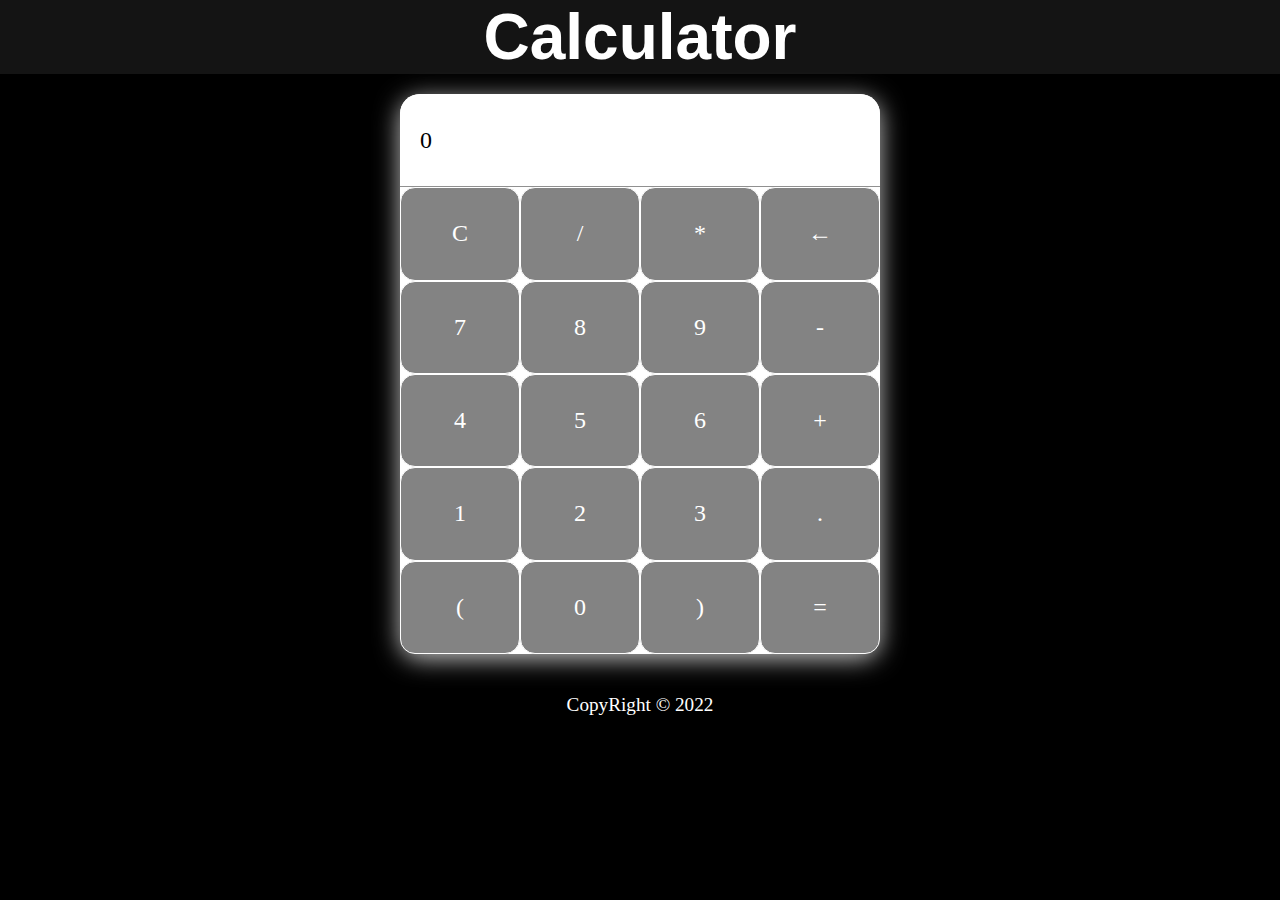
<file: Calculator/index.html>
<!DOCTYPE html>
<html lang="en">
  <head>
    <meta charset="UTF-8" />
    <meta http-equiv="X-UA-Compatible" content="IE=edge" />
    <meta name="viewport" content="width=device-width, initial-scale=1.0" />
    <link rel="stylesheet" href="style.css" />
    <link rel="icon" href="/Calculator/images/calculator_PNG102230.png" />
    <title>Calculator</title>
  </head>
  <body>
    <header><h1>Calculator</h1></header>
    <main class="content">
      <section class="container">
        <div id="screen">0</div>
        <div class="buttons">
          <div class="button">C</div>
          <div class="button">/</div>
          <div class="button">*</div>
          <div class="button">&larr;</div>
          <div class="button">7</div>
          <div class="button">8</div>
          <div class="button">9</div>
          <div class="button">-</div>
          <div class="button">4</div>
          <div class="button">5</div>
          <div class="button">6</div>
          <div class="button">+</div>
          <div class="button">1</div>
          <div class="button">2</div>
          <div class="button">3</div>
          <div class="button">.</div>
          <div class="button">(</div>
          <div class="button">0</div>
          <div class="button">)</div>
          <div class="button">=</div>
        </div>
      </section>
    </main>
    <footer><p>CopyRight &copy; 2022</p></footer>
    <script src="main.js"></script>
  </body>
</html>
</file>
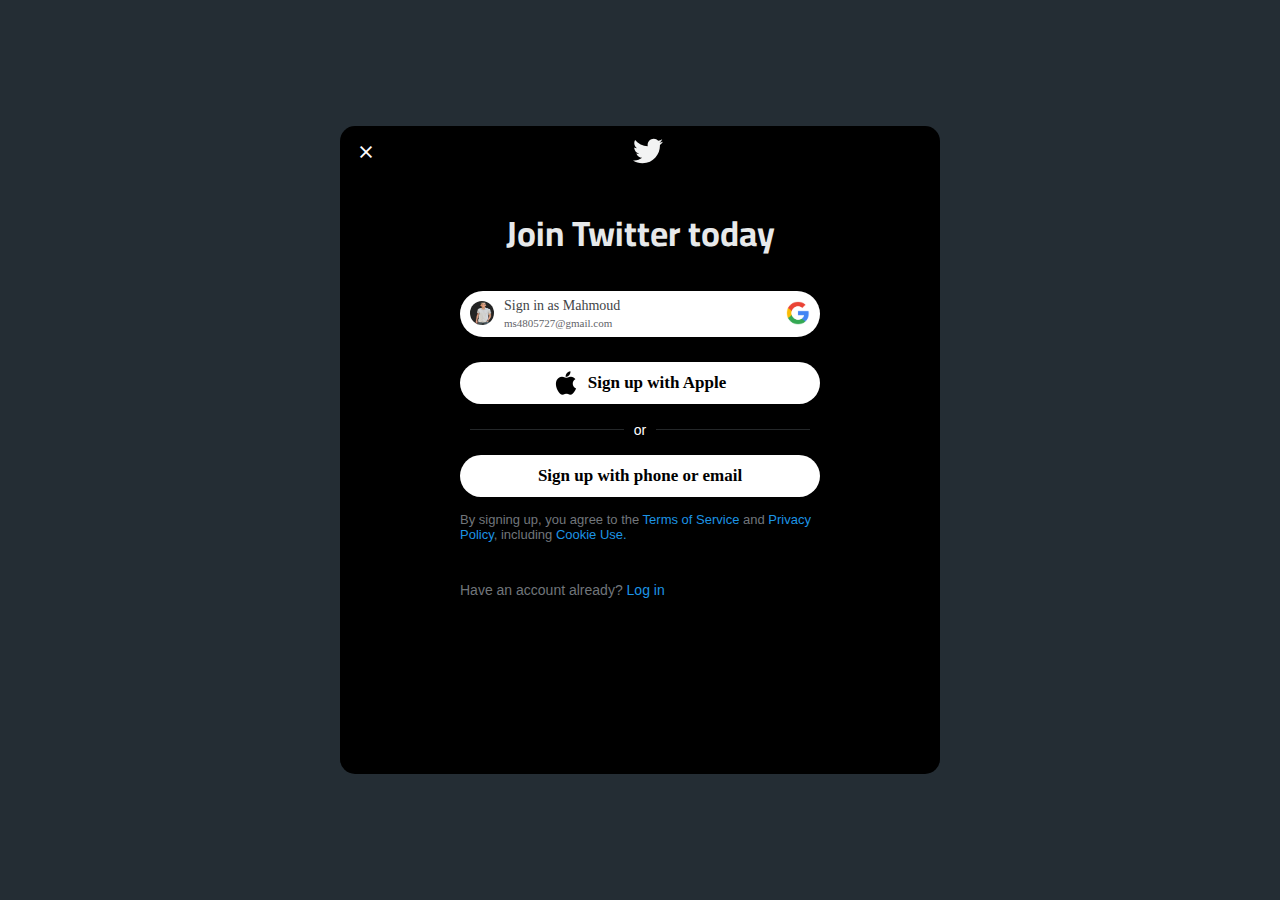
<file: Twiter_Clone/index.html>
<!DOCTYPE html>
<html lang="en">
  <head>
    <meta charset="UTF-8" />
    <meta http-equiv="X-UA-Compatible" content="IE=edge" />
    <meta name="viewport" content="width=device-width, initial-scale=1.0" />
    <link
      rel="stylesheet"
      href="https://fonts.googleapis.com/css2?family=Material+Symbols+Outlined:opsz,wght,FILL,GRAD@48,400,0,0"
    />
    <link rel="stylesheet" href="style.css" type="text/css" />
    <title>Twitter Sign up</title>
  </head>
  <body>
    <main class="container">
      <header>
        <div class="logo-section">
          <div class="icon">
            <span>
              <i class="material-symbols-outlined close"> close </i>
            </span>
          </div>
          <img src="images/twitter-icon.svg" alt="" class="logo" />
        </div>
      </header>

      <div class="main">
        <div class="text">Join Twitter today</div>

        <div class="Sginin-up">
          <div class="left-side">
            <div class="account-img">
              <img src="../Youtube_Clone/images/channel_img.png" alt="" />
            </div>
            <div class="info">
              <a href="">Sign in as Mahmoud</a>
              <span><a href="">ms4805727@gmail.com</a></span>
            </div>
          </div>
          <div class="google-icon">
            <img src="images/google_PNG19630.png" alt="" />
          </div>
        </div>

        <div class="Sginin-up apple">
          <div class="left-side">
            <div class="info apple-info">
              <img src="images/icons8-apple-logo-24.png" alt="" />
              <a href="">Sign up with Apple</a>
            </div>
          </div>
        </div>
        <div class="separator">
          <hr />
          <p>or</p>
          <hr />
        </div>

        <div class="Sginin-up email">
          <div class="left-side">
            <div class="info apple phone-email">
              <a href="">Sign up with phone or email</a>
            </div>
          </div>
        </div>

        <div class="rules">
          <p>
            By signing up, you agree to the <a href="">Terms of Service</a>
            <!-- <br /> -->
            and <a href="">Privacy Policy</a>, including
            <a href="">Cookie Use.</a>
          </p>
        </div>

        <div class="rules login">
          <p>
            Have an account already?
            <a href="login.html">Log in</a>
          </p>
        </div>
      </div>
    </main>
  </body>
</html>
</file>
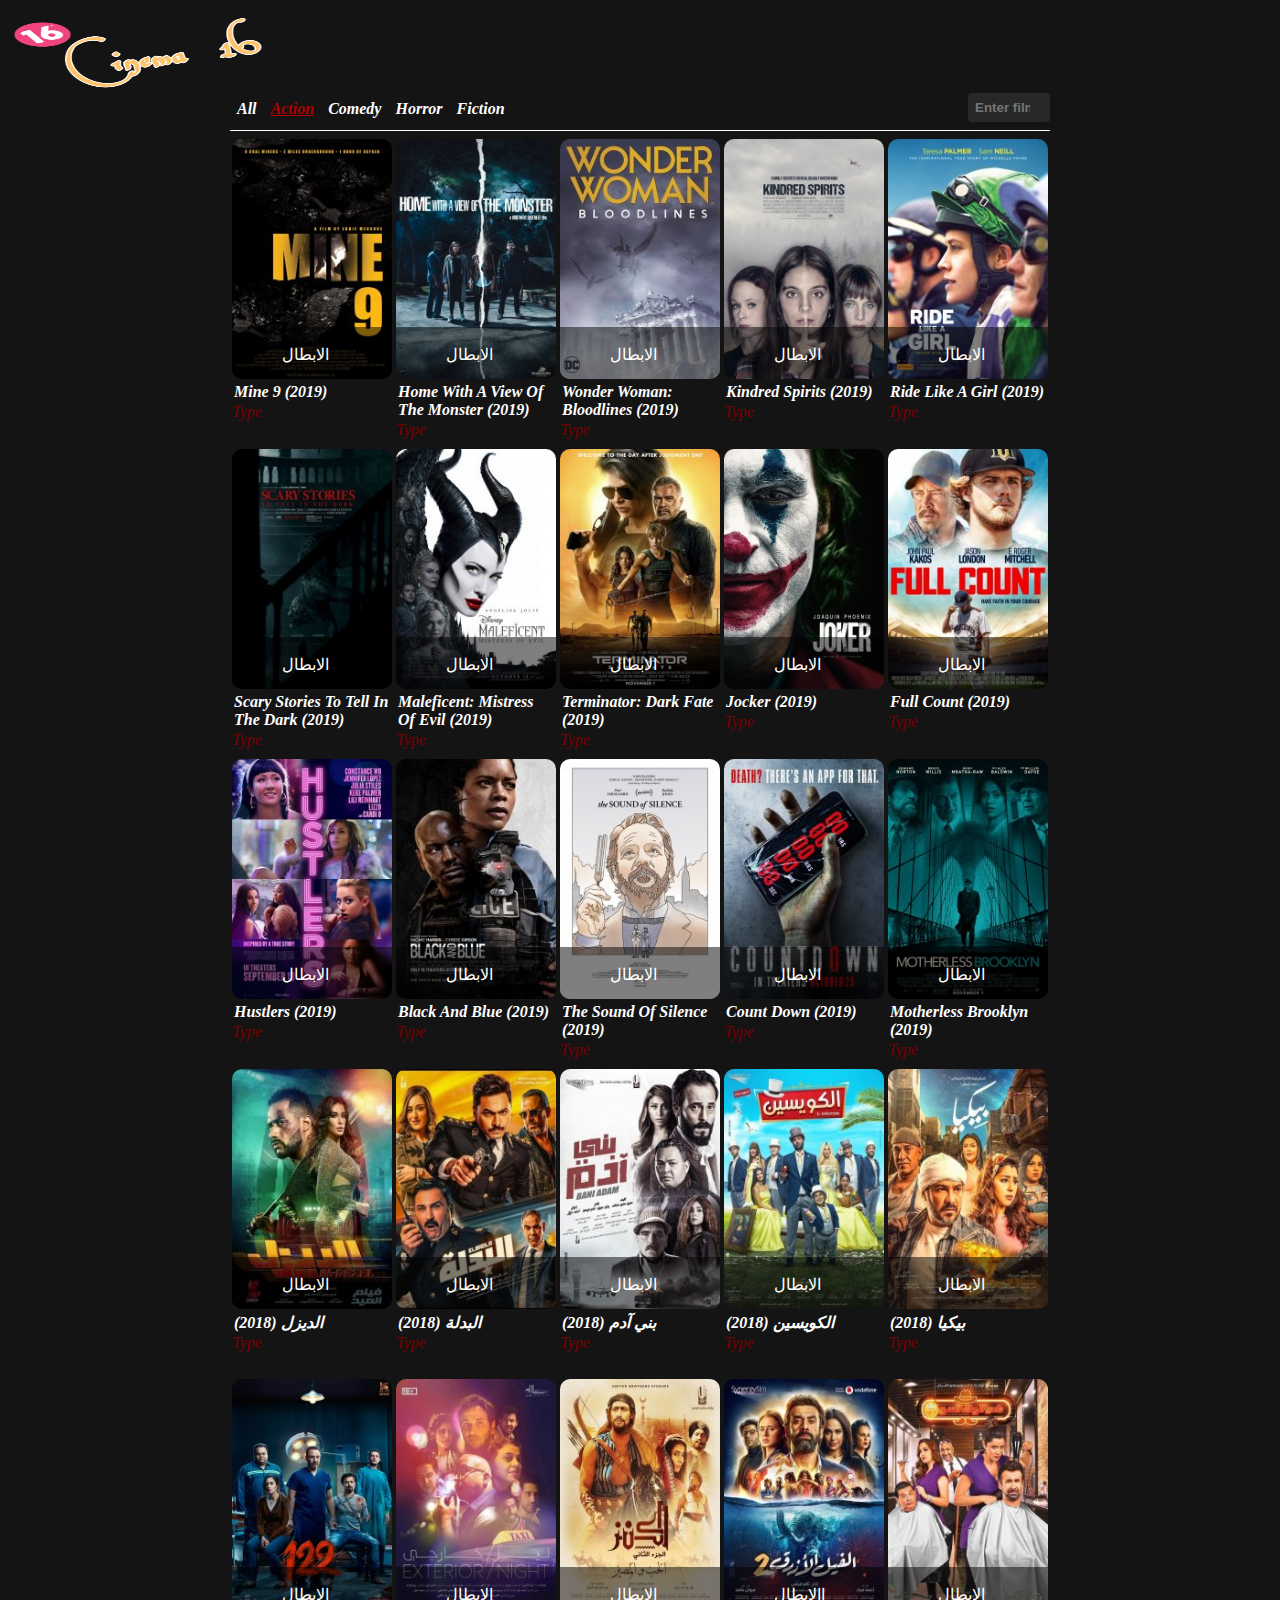
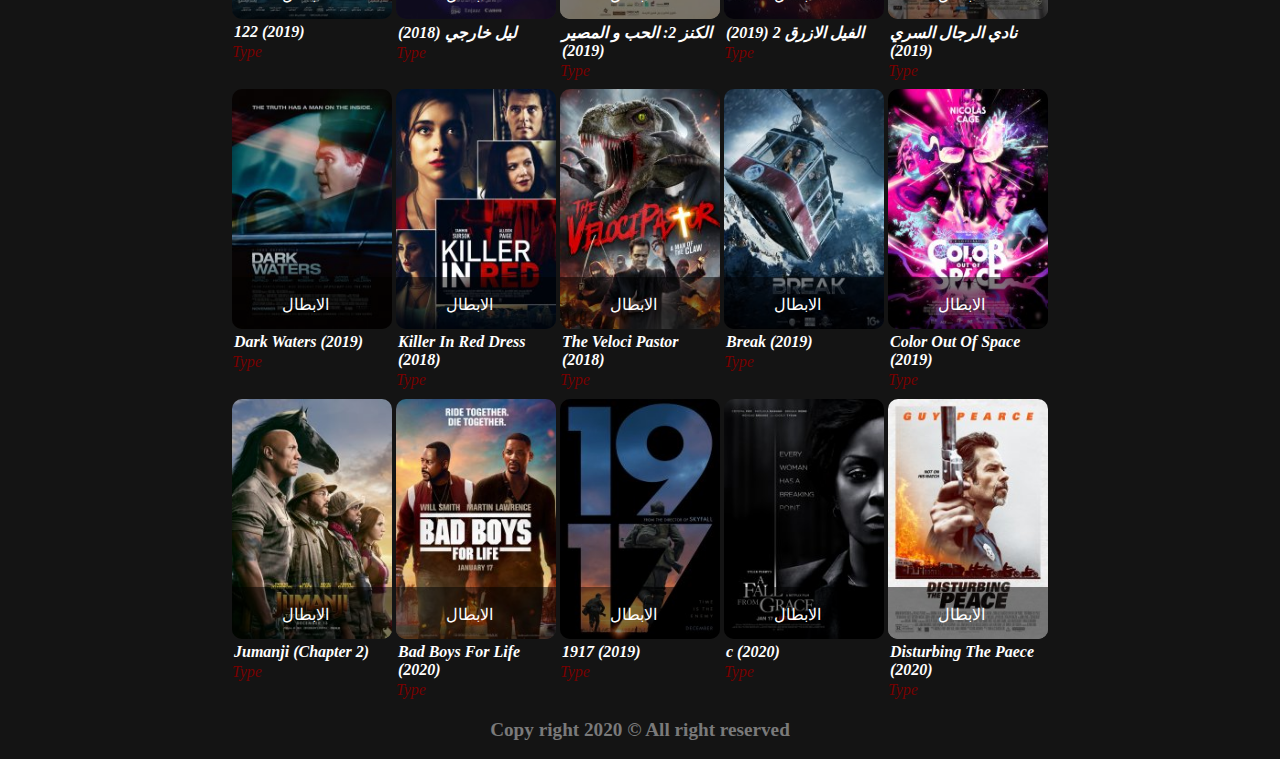
<file: My Cima/Action.html>
<!DOCTYPE html>
<html>
  <head>
    <meta charset="UTF8" />
    <title>Cinema 16</title>
    <link rel="stylesheet" href="css/Action.css" />
    <link rel="icon" href="img/ico.ico" />
  </head>
  <body>
    <div class="logo">
      <img src="imgs/logo 2.png" width="250px" height="70px" />
    </div>
    <section>
      <div class="navation">
        <ul>
          <li><a href="Cinema 16.html" class="all">All</a></li>
          <li><a href="Action.html" class="action">Action </a></li>
          <li><a href="Comedy.html" class="comedy">Comedy</a></li>
          <li><a href="Horror.html" class="horror">Horror</a></li>
          <li><a href="Fiction.html" class="fiction">Fiction</a></li>
        </ul>
        <input type="search" placeholder="Enter film name or artist" />
      </div>

      <div class="movie-raw">
        <div class="movie-box">
          <div class="movie-image">
            <img src="imgs/18.jpg" style="width: 100%" />
            <div class="info">
              <p>الابطال</p>
            </div>
          </div>
          <div class="movie-info">
            <div class="movie-name">Mine 9 (2019)</div>
            <div class="movie-type">Type</div>
          </div>
        </div>

        <div class="movie-box">
          <div class="movie-image">
            <img src="imgs/16.jpg" style="width: 100%" />
            <div class="info">
              <p>الابطال</p>
            </div>
          </div>
          <div class="movie-info">
            <div class="movie-name">Home With A View Of The Monster (2019)</div>
            <div class="movie-type">Type</div>
          </div>
        </div>

        <div class="movie-box">
          <div class="movie-image">
            <img src="imgs/15.jpg" style="width: 100%" />
            <div class="info">
              <p>الابطال</p>
            </div>
          </div>
          <div class="movie-info">
            <div class="movie-name">Wonder Woman: Bloodlines (2019)</div>
            <div class="movie-type">Type</div>
          </div>
        </div>

        <div class="movie-box">
          <div class="movie-image">
            <img src="imgs/22.jpg" style="width: 100%" />
            <div class="info">
              <p>الابطال</p>
            </div>
          </div>
          <div class="movie-info">
            <div class="movie-name">Kindred Spirits (2019)</div>
            <div class="movie-type">Type</div>
          </div>
        </div>

        <div class="movie-box">
          <div class="movie-image">
            <img src="imgs/21.jpg" style="width: 100%" />
            <div class="info">
              <p>الابطال</p>
            </div>
          </div>
          <div class="movie-info">
            <div class="movie-name">Ride Like A Girl (2019)</div>
            <div class="movie-type">Type</div>
          </div>
        </div>
      </div>

      <div class="movie-raw">
        <div class="movie-box">
          <div class="movie-image">
            <img src="imgs/29.jpg" style="width: 100%" />
            <div class="info">
              <p>الابطال</p>
            </div>
          </div>
          <div class="movie-info">
            <div class="movie-name">
              Scary Stories To Tell In The Dark (2019)
            </div>
            <div class="movie-type">Type</div>
          </div>
        </div>

        <div class="movie-box">
          <div class="movie-image">
            <img src="imgs/39.jpg" style="width: 100%" />
            <div class="info">
              <p>الابطال</p>
            </div>
          </div>
          <div class="movie-info">
            <div class="movie-name">Maleficent: Mistress Of Evil (2019)</div>
            <div class="movie-type">Type</div>
          </div>
        </div>

        <div class="movie-box">
          <div class="movie-image">
            <img src="imgs/40.jpg" style="width: 100%" />
            <div class="info">
              <p>الابطال</p>
            </div>
          </div>
          <div class="movie-info">
            <div class="movie-name">Terminator: Dark Fate (2019)</div>
            <div class="movie-type">Type</div>
          </div>
        </div>

        <div class="movie-box">
          <div class="movie-image">
            <img src="imgs/37.jpg" style="width: 100%" />
            <div class="info">
              <p>الابطال</p>
            </div>
          </div>
          <div class="movie-info">
            <div class="movie-name">Jocker (2019)</div>
            <div class="movie-type">Type</div>
          </div>
        </div>

        <div class="movie-box">
          <div class="movie-image">
            <img src="imgs/36.jpg" style="width: 100%" />
            <div class="info">
              <p>الابطال</p>
            </div>
          </div>
          <div class="movie-info">
            <div class="movie-name">Full Count (2019)</div>
            <div class="movie-type">Type</div>
          </div>
        </div>
      </div>

      <div class="movie-raw">
        <div class="movie-box">
          <div class="movie-image">
            <img src="imgs/33.jpg" style="width: 100%" />
            <div class="info">
              <p>الابطال</p>
            </div>
          </div>
          <div class="movie-info">
            <div class="movie-name">Hustlers (2019)</div>
            <div class="movie-type">Type</div>
          </div>
        </div>

        <div class="movie-box">
          <div class="movie-image">
            <img src="imgs/34.jpg" style="width: 100%" />
            <div class="info">
              <p>الابطال</p>
            </div>
          </div>
          <div class="movie-info">
            <div class="movie-name">Black And Blue (2019)</div>
            <div class="movie-type">Type</div>
          </div>
        </div>

        <div class="movie-box">
          <div class="movie-image">
            <img src="imgs/35.jpg" style="width: 100%" />
            <div class="info">
              <p>الابطال</p>
            </div>
          </div>
          <div class="movie-info">
            <div class="movie-name">The Sound Of Silence (2019)</div>
            <div class="movie-type">Type</div>
          </div>
        </div>

        <div class="movie-box">
          <div class="movie-image">
            <img src="imgs/42.jpg" style="width: 100%" />
            <div class="info">
              <p>الابطال</p>
            </div>
          </div>
          <div class="movie-info">
            <div class="movie-name">Count Down (2019)</div>
            <div class="movie-type">Type</div>
          </div>
        </div>

        <div class="movie-box">
          <div class="movie-image">
            <img src="imgs/44.jpg" style="width: 100%" />
            <div class="info">
              <p>الابطال</p>
            </div>
          </div>
          <div class="movie-info">
            <div class="movie-name">Motherless Brooklyn (2019)</div>
            <div class="movie-type">Type</div>
          </div>
        </div>
      </div>

      <div class="movie-raw">
        <div class="movie-box">
          <div class="movie-image">
            <img src="imgs/5.jpg" style="width: 100%" />
            <div class="info">
              <p>الابطال</p>
            </div>
          </div>
          <div class="movie-info">
            <div class="movie-name">الديزل (2018)</div>
            <div class="movie-type">Type</div>
          </div>
        </div>

        <div class="movie-box">
          <div class="movie-image">
            <img src="imgs/6.jpg" style="width: 100%" />
            <div class="info">
              <p>الابطال</p>
            </div>
          </div>
          <div class="movie-info">
            <div class="movie-name">البدلة (2018)</div>
            <div class="movie-type">Type</div>
          </div>
        </div>

        <div class="movie-box">
          <div class="movie-image">
            <img src="imgs/7.jpg" style="width: 100%" />
            <div class="info">
              <p>الابطال</p>
            </div>
          </div>
          <div class="movie-info">
            <div class="movie-name">بني آدم (2018)</div>
            <div class="movie-type">Type</div>
          </div>
        </div>

        <div class="movie-box">
          <div class="movie-image">
            <img src="imgs/8.jpg" style="width: 100%" />
            <div class="info">
              <p>الابطال</p>
            </div>
          </div>
          <div class="movie-info">
            <div class="movie-name">الكويسين (2018)</div>
            <div class="movie-type">Type</div>
          </div>
        </div>

        <div class="movie-box">
          <div class="movie-image">
            <img src="imgs/9.jpg" style="width: 100%" />
            <div class="info">
              <p>الابطال</p>
            </div>
          </div>
          <div class="movie-info">
            <div class="movie-name">بيكيا (2018)</div>
            <div class="movie-type">Type</div>
          </div>
        </div>
      </div>

      <div class="movie-raw">
        <div class="movie-box">
          <div class="movie-image">
            <img src="imgs/24.jpg" style="width: 100%" />
            <div class="info">
              <p>الابطال</p>
            </div>
          </div>
          <div class="movie-info">
            <div class="movie-name">122 (2019)</div>
            <div class="movie-type">Type</div>
          </div>
        </div>

        <div class="movie-box">
          <div class="movie-image">
            <img src="imgs/25.jpg" style="width: 100%" />
            <div class="info">
              <p>الابطال</p>
            </div>
          </div>
          <div class="movie-info">
            <div class="movie-name">ليل خارجي (2018)</div>
            <div class="movie-type">Type</div>
          </div>
        </div>

        <div class="movie-box">
          <div class="movie-image">
            <img src="imgs/26.jpg" style="width: 100%" />
            <div class="info">
              <p>الابطال</p>
            </div>
          </div>
          <div class="movie-info">
            <div class="movie-name">الكنز 2: الحب و المصير (2019)</div>
            <div class="movie-type">Type</div>
          </div>
        </div>

        <div class="movie-box">
          <div class="movie-image">
            <img src="imgs/27.jpg" style="width: 100%" />
            <div class="info">
              <p>االابطال</p>
            </div>
          </div>
          <div class="movie-info">
            <div class="movie-name">الفيل الازرق 2 (2019)</div>
            <div class="movie-type">Type</div>
          </div>
        </div>

        <div class="movie-box">
          <div class="movie-image">
            <img src="imgs/28.jpg" style="width: 100%" />
            <div class="info">
              <p>الابطال</p>
            </div>
          </div>
          <div class="movie-info">
            <div class="movie-name">نادي الرجال السري (2019)</div>
            <div class="movie-type">Type</div>
          </div>
        </div>
      </div>

      <div class="movie-raw">
        <div class="movie-box">
          <div class="movie-image">
            <img src="imgs/69.jpg" style="width: 100%" />
            <div class="info">
              <p>الابطال</p>
            </div>
          </div>
          <div class="movie-info">
            <div class="movie-name">Dark Waters (2019)</div>
            <div class="movie-type">Type</div>
          </div>
        </div>

        <div class="movie-box">
          <div class="movie-image">
            <img src="imgs/70.jpg" style="width: 100%" />
            <div class="info">
              <p>الابطال</p>
            </div>
          </div>
          <div class="movie-info">
            <div class="movie-name">Killer In Red Dress (2018)</div>
            <div class="movie-type">Type</div>
          </div>
        </div>

        <div class="movie-box">
          <div class="movie-image">
            <img src="imgs/71.jpg" style="width: 100%" />
            <div class="info">
              <p>الابطال</p>
            </div>
          </div>
          <div class="movie-info">
            <div class="movie-name">The Veloci Pastor (2018)</div>
            <div class="movie-type">Type</div>
          </div>
        </div>

        <div class="movie-box">
          <div class="movie-image">
            <img src="imgs/72.jpg" style="width: 100%" />
            <div class="info">
              <p>الابطال</p>
            </div>
          </div>
          <div class="movie-info">
            <div class="movie-name">Break (2019)</div>
            <div class="movie-type">Type</div>
          </div>
        </div>

        <div class="movie-box">
          <div class="movie-image">
            <img src="imgs/73.jpg" style="width: 100%" />
            <div class="info">
              <p>الابطال</p>
            </div>
          </div>
          <div class="movie-info">
            <div class="movie-name">Color Out Of Space (2019)</div>
            <div class="movie-type">Type</div>
          </div>
        </div>
      </div>

      <div class="movie-raw">
        <div class="movie-box">
          <div class="movie-image">
            <img src="imgs/54.jpg" style="width: 100%" />
            <div class="info">
              <p>الابطال</p>
            </div>
          </div>
          <div class="movie-info">
            <div class="movie-name">Jumanji (Chapter 2)</div>
            <div class="movie-type">Type</div>
          </div>
        </div>

        <div class="movie-box">
          <div class="movie-image">
            <img src="imgs/63.jpg" style="width: 100%" />
            <div class="info">
              <p>الابطال</p>
            </div>
          </div>
          <div class="movie-info">
            <div class="movie-name">Bad Boys For Life (2020)</div>
            <div class="movie-type">Type</div>
          </div>
        </div>

        <div class="movie-box">
          <div class="movie-image">
            <img src="imgs/55.jpg" style="width: 100%" />
            <div class="info">
              <p>الابطال</p>
            </div>
          </div>
          <div class="movie-info">
            <div class="movie-name">1917 (2019)</div>
            <div class="movie-type">Type</div>
          </div>
        </div>

        <div class="movie-box">
          <div class="movie-image">
            <img src="imgs/65.jpg" style="width: 100%" />
            <div class="info">
              <p>الابطال</p>
            </div>
          </div>
          <div class="movie-info">
            <div class="movie-name">c (2020)</div>
            <div class="movie-type">Type</div>
          </div>
        </div>

        <div class="movie-box">
          <div class="movie-image">
            <img src="imgs/66.jpg" style="width: 100%" />
            <div class="info">
              <p>الابطال</p>
            </div>
          </div>
          <div class="movie-info">
            <div class="movie-name">Disturbing The Paece (2020)</div>
            <div class="movie-type">Type</div>
          </div>
        </div>
      </div>
      <br />
      <div class="copy-right">Copy right 2020 &copy; All right reserved</div>
    </section>
  </body>
</html>
</file>
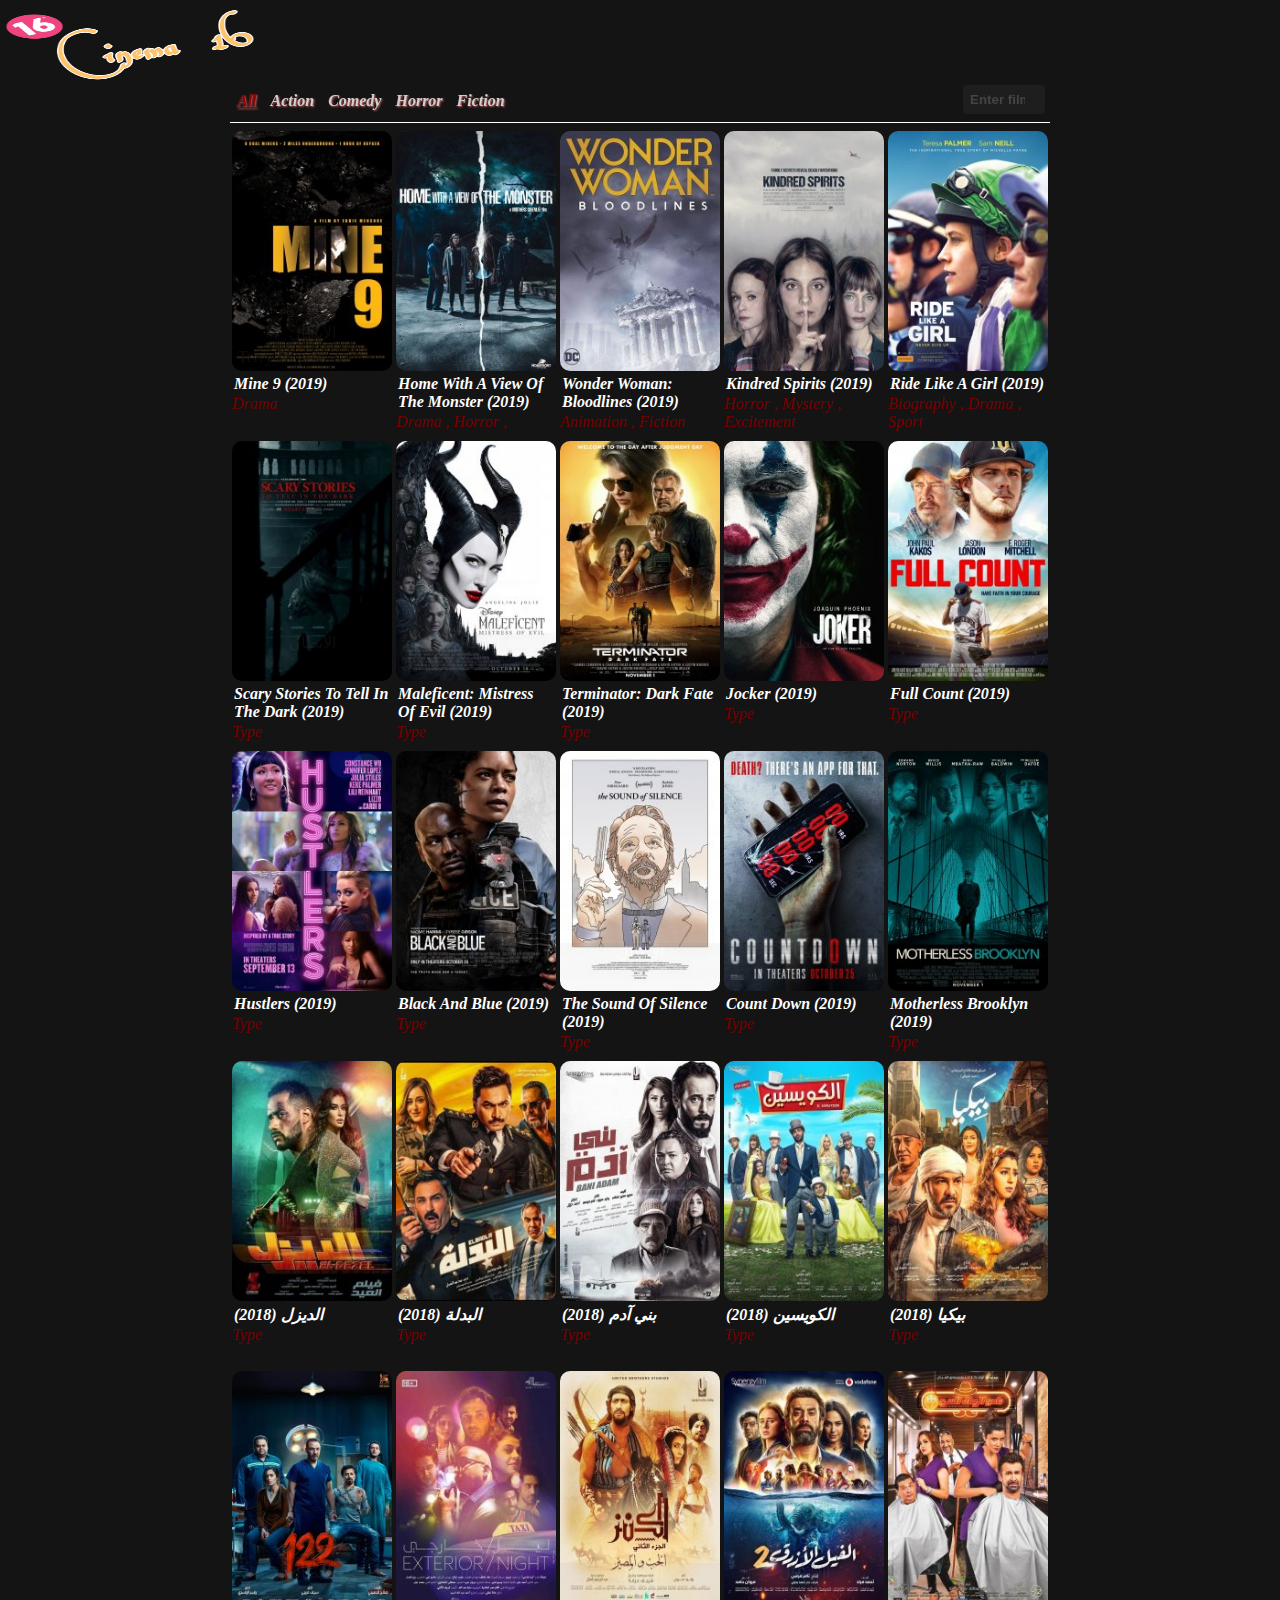
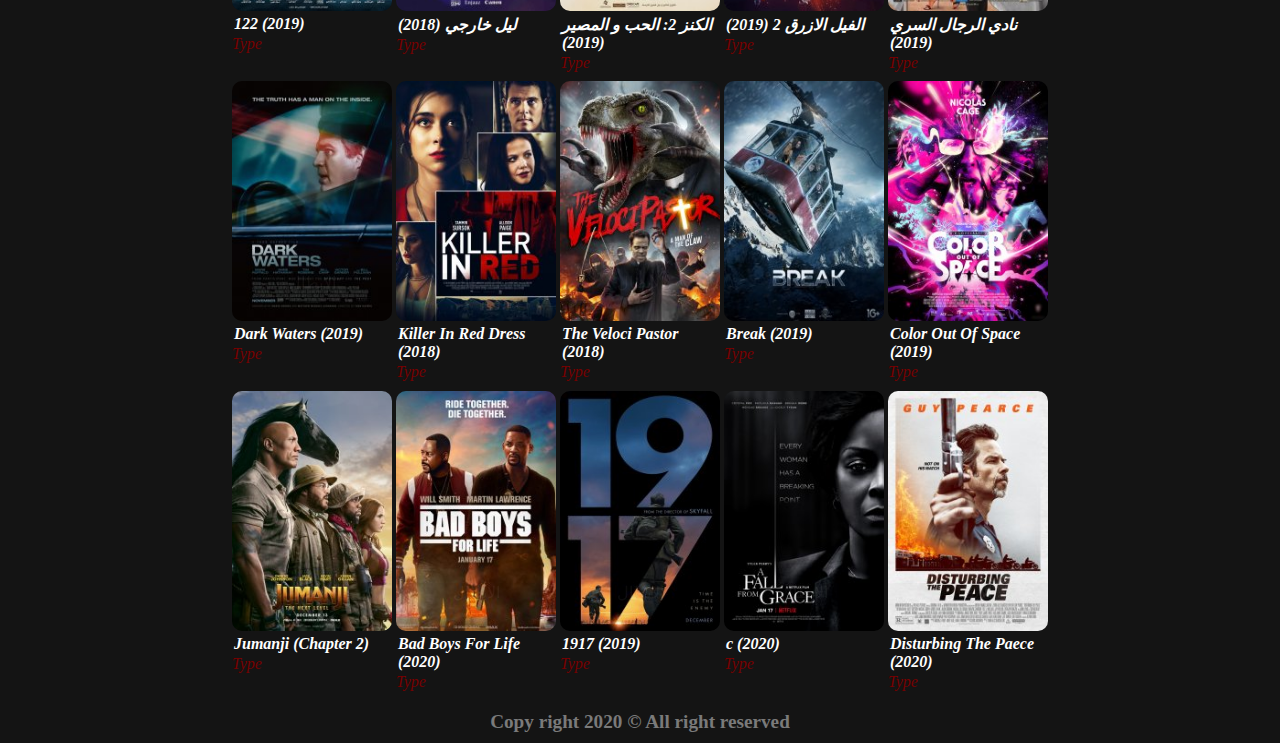
<file: My Cima/Cinema 16.html>
<!DOCTYPE html>
<html>
  <head>
    <meta charset="UTF8" />
    <title>Cinema 16</title>
    <link rel="stylesheet" href="css/style.css" />
    <link rel="icon" href="imgs/ico.ico" />
  </head>
  <body>
    <div class="logo">
      <img src="imgs/logo 2.png" width="250px" height="70px" />
    </div>
    <section>
      <div class="navation">
        <ul>
          <li><a href="Cinema 16.html" class="all">All</a></li>
          <li><a href="Action.html" class="action">Action </a></li>
          <li><a href="Comedy.html" class="comedy">Comedy</a></li>
          <li><a href="Horror.html" class="horror">Horror</a></li>
          <li><a href="Fiction.html" class="fiction">Fiction</a></li>
        </ul>
        <input type="search" placeholder="Enter film name or artist" />
      </div>

      <div class="movie-raw">
        <div class="movie-box">
          <div class="movie-image">
            <img src="imgs/18.jpg" style="width: 100%" />
            <div class="info">
              <p>الابطال</p>
              <ul>
                <li>Terry Serpico</li>
                <li>Mark Ashoworth</li>
                <li>Kevin Sizemore</li>
                <li>Clint James</li>
                <li>Alpha Trivette</li>
                <li>Francine Locke</li>
              </ul>
            </div>
          </div>
          <div class="movie-info">
            <div class="movie-name">Mine 9 (2019)</div>
            <div class="movie-type">Drama</div>
          </div>
        </div>

        <div class="movie-box">
          <div class="movie-image">
            <img src="imgs/16.jpg" style="width: 100%" />
            <div class="info">
              <p>الابطال</p>
              <ul>
                <li>Laurie Cummings</li>
                <li>Danielle Evon Ploeger</li>
                <li>Sebastien Charmant</li>
                <li>Alex Greenlee</li>
                <li>Jasper Hammer</li>
              </ul>
            </div>
          </div>
          <div class="movie-info">
            <div class="movie-name">Home With A View Of The Monster (2019)</div>
            <div class="movie-type">Drama , Horror , Mystery</div>
          </div>
        </div>

        <div class="movie-box">
          <div class="movie-image">
            <img src="imgs/15.jpg" style="width: 100%" />
            <div class="info">
              <p>الابطال</p>
              <ul>
                <li>Marie Avgeropoulos</li>
                <li>kimberly Brooks</li>
                <li>Ray Chase</li>
                <li>Rosario Dawson</li>
                <li>Jeffry Donvan</li>
                <li>Michael Dorn</li>
              </ul>
            </div>
          </div>
          <div class="movie-info">
            <div class="movie-name">Wonder Woman: Bloodlines (2019)</div>
            <div class="movie-type">Animation , Fiction</div>
          </div>
        </div>

        <div class="movie-box">
          <div class="movie-image">
            <img src="imgs/22.jpg" style="width: 100%" />
            <div class="info">
              <p>الابطال</p>
              <ul>
                <li>Lucky Mckee</li>
                <li>Thora Birch</li>
                <li>Caitlin Stasey</li>
                <li>Macon Blair</li>
                <li>Sasha Frolova</li>
                <li>Bruce Bennett</li>
              </ul>
            </div>
          </div>
          <div class="movie-info">
            <div class="movie-name">Kindred Spirits (2019)</div>
            <div class="movie-type">Horror , Mystery , Excitement</div>
          </div>
        </div>

        <div class="movie-box">
          <div class="movie-image">
            <img src="imgs/21.jpg" style="width: 100%" />
            <div class="info">
              <p>الابطال</p>
            </div>
          </div>
          <div class="movie-info">
            <div class="movie-name">Ride Like A Girl (2019)</div>
            <div class="movie-type">Biography , Drama , Sport</div>
          </div>
        </div>
      </div>

      <div class="movie-raw">
        <div class="movie-box">
          <div class="movie-image">
            <img src="imgs/29.jpg" style="width: 100%" />
            <div class="info">
              <p>الابطال</p>
            </div>
          </div>
          <div class="movie-info">
            <div class="movie-name">
              Scary Stories To Tell In The Dark (2019)
            </div>
            <div class="movie-type">Type</div>
          </div>
        </div>

        <div class="movie-box">
          <div class="movie-image">
            <img src="imgs/39.jpg" style="width: 100%" />
            <div class="info">
              <p>الابطال</p>
            </div>
          </div>
          <div class="movie-info">
            <div class="movie-name">Maleficent: Mistress Of Evil (2019)</div>
            <div class="movie-type">Type</div>
          </div>
        </div>

        <div class="movie-box">
          <div class="movie-image">
            <img src="imgs/40.jpg" style="width: 100%" />
            <div class="info">
              <p>الابطال</p>
            </div>
          </div>
          <div class="movie-info">
            <div class="movie-name">Terminator: Dark Fate (2019)</div>
            <div class="movie-type">Type</div>
          </div>
        </div>

        <div class="movie-box">
          <div class="movie-image">
            <img src="imgs/37.jpg" style="width: 100%" />
            <div class="info">
              <p>الابطال</p>
            </div>
          </div>
          <div class="movie-info">
            <div class="movie-name">Jocker (2019)</div>
            <div class="movie-type">Type</div>
          </div>
        </div>

        <div class="movie-box">
          <div class="movie-image">
            <img src="imgs/36.jpg" style="width: 100%" />
            <div class="info">
              <p>الابطال</p>
            </div>
          </div>
          <div class="movie-info">
            <div class="movie-name">Full Count (2019)</div>
            <div class="movie-type">Type</div>
          </div>
        </div>
      </div>

      <div class="movie-raw">
        <div class="movie-box">
          <div class="movie-image">
            <img src="imgs/33.jpg" style="width: 100%" />
            <div class="info">
              <p>الابطال</p>
            </div>
          </div>
          <div class="movie-info">
            <div class="movie-name">Hustlers (2019)</div>
            <div class="movie-type">Type</div>
          </div>
        </div>

        <div class="movie-box">
          <div class="movie-image">
            <img src="imgs/34.jpg" style="width: 100%" />
            <div class="info">
              <p>الابطال</p>
            </div>
          </div>
          <div class="movie-info">
            <div class="movie-name">Black And Blue (2019)</div>
            <div class="movie-type">Type</div>
          </div>
        </div>

        <div class="movie-box">
          <div class="movie-image">
            <img src="imgs/35.jpg" style="width: 100%" />
            <div class="info">
              <p>الابطال</p>
            </div>
          </div>
          <div class="movie-info">
            <div class="movie-name">The Sound Of Silence (2019)</div>
            <div class="movie-type">Type</div>
          </div>
        </div>

        <div class="movie-box">
          <div class="movie-image">
            <img src="imgs/42.jpg" style="width: 100%" />
            <div class="info">
              <p>الابطال</p>
            </div>
          </div>
          <div class="movie-info">
            <div class="movie-name">Count Down (2019)</div>
            <div class="movie-type">Type</div>
          </div>
        </div>

        <div class="movie-box">
          <div class="movie-image">
            <img src="imgs/44.jpg" style="width: 100%" />
            <div class="info">
              <p>الابطال</p>
            </div>
          </div>
          <div class="movie-info">
            <div class="movie-name">Motherless Brooklyn (2019)</div>
            <div class="movie-type">Type</div>
          </div>
        </div>
      </div>

      <div class="movie-raw">
        <div class="movie-box">
          <div class="movie-image">
            <img src="imgs/5.jpg" style="width: 100%" />
            <div class="info">
              <p>الابطال</p>
            </div>
          </div>
          <div class="movie-info">
            <div class="movie-name">الديزل (2018)</div>
            <div class="movie-type">Type</div>
          </div>
        </div>

        <div class="movie-box">
          <div class="movie-image">
            <img src="imgs/6.jpg" style="width: 100%" />
            <div class="info">
              <p>الابطال</p>
            </div>
          </div>
          <div class="movie-info">
            <div class="movie-name">البدلة (2018)</div>
            <div class="movie-type">Type</div>
          </div>
        </div>

        <div class="movie-box">
          <div class="movie-image">
            <img src="imgs/7.jpg" style="width: 100%" />
            <div class="info">
              <p>الابطال</p>
            </div>
          </div>
          <div class="movie-info">
            <div class="movie-name">بني آدم (2018)</div>
            <div class="movie-type">Type</div>
          </div>
        </div>

        <div class="movie-box">
          <div class="movie-image">
            <img src="imgs/8.jpg" style="width: 100%" />
            <div class="info">
              <p>الابطال</p>
            </div>
          </div>
          <div class="movie-info">
            <div class="movie-name">الكويسين (2018)</div>
            <div class="movie-type">Type</div>
          </div>
        </div>

        <div class="movie-box">
          <div class="movie-image">
            <img src="imgs/9.jpg" style="width: 100%" />
            <div class="info">
              <p>الابطال</p>
            </div>
          </div>
          <div class="movie-info">
            <div class="movie-name">بيكيا (2018)</div>
            <div class="movie-type">Type</div>
          </div>
        </div>
      </div>

      <div class="movie-raw">
        <div class="movie-box">
          <div class="movie-image">
            <img src="imgs/24.jpg" style="width: 100%" />
            <div class="info">
              <p>الابطال</p>
            </div>
          </div>
          <div class="movie-info">
            <div class="movie-name">122 (2019)</div>
            <div class="movie-type">Type</div>
          </div>
        </div>

        <div class="movie-box">
          <div class="movie-image">
            <img src="imgs/25.jpg" style="width: 100%" />
            <div class="info">
              <p>الابطال</p>
            </div>
          </div>
          <div class="movie-info">
            <div class="movie-name">ليل خارجي (2018)</div>
            <div class="movie-type">Type</div>
          </div>
        </div>

        <div class="movie-box">
          <div class="movie-image">
            <img src="imgs/26.jpg" style="width: 100%" />
            <div class="info">
              <p>الابطال</p>
            </div>
          </div>
          <div class="movie-info">
            <div class="movie-name">الكنز 2: الحب و المصير (2019)</div>
            <div class="movie-type">Type</div>
          </div>
        </div>

        <div class="movie-box">
          <div class="movie-image">
            <img src="imgs/27.jpg" style="width: 100%" />
            <div class="info">
              <p>االابطال</p>
            </div>
          </div>
          <div class="movie-info">
            <div class="movie-name">الفيل الازرق 2 (2019)</div>
            <div class="movie-type">Type</div>
          </div>
        </div>

        <div class="movie-box">
          <div class="movie-image">
            <img src="imgs/28.jpg" style="width: 100%" />
            <div class="info">
              <p>الابطال</p>
            </div>
          </div>
          <div class="movie-info">
            <div class="movie-name">نادي الرجال السري (2019)</div>
            <div class="movie-type">Type</div>
          </div>
        </div>
      </div>

      <div class="movie-raw">
        <div class="movie-box">
          <div class="movie-image">
            <img src="imgs/69.jpg" style="width: 100%" />
            <div class="info">
              <p>الابطال</p>
            </div>
          </div>
          <div class="movie-info">
            <div class="movie-name">Dark Waters (2019)</div>
            <div class="movie-type">Type</div>
          </div>
        </div>

        <div class="movie-box">
          <div class="movie-image">
            <img src="imgs/70.jpg" style="width: 100%" />
            <div class="info">
              <p>الابطال</p>
            </div>
          </div>
          <div class="movie-info">
            <div class="movie-name">Killer In Red Dress (2018)</div>
            <div class="movie-type">Type</div>
          </div>
        </div>

        <div class="movie-box">
          <div class="movie-image">
            <img src="imgs/71.jpg" style="width: 100%" />
            <div class="info">
              <p>الابطال</p>
            </div>
          </div>
          <div class="movie-info">
            <div class="movie-name">The Veloci Pastor (2018)</div>
            <div class="movie-type">Type</div>
          </div>
        </div>

        <div class="movie-box">
          <div class="movie-image">
            <img src="imgs/72.jpg" style="width: 100%" />
            <div class="info">
              <p>الابطال</p>
            </div>
          </div>
          <div class="movie-info">
            <div class="movie-name">Break (2019)</div>
            <div class="movie-type">Type</div>
          </div>
        </div>

        <div class="movie-box">
          <div class="movie-image">
            <img src="imgs/73.jpg" style="width: 100%" />
            <div class="info">
              <p>الابطال</p>
            </div>
          </div>
          <div class="movie-info">
            <div class="movie-name">Color Out Of Space (2019)</div>
            <div class="movie-type">Type</div>
          </div>
        </div>
      </div>

      <div class="movie-raw">
        <div class="movie-box">
          <div class="movie-image">
            <img src="imgs/54.jpg" style="width: 100%" />
            <div class="info">
              <p>الابطال</p>
            </div>
          </div>
          <div class="movie-info">
            <div class="movie-name">Jumanji (Chapter 2)</div>
            <div class="movie-type">Type</div>
          </div>
        </div>

        <div class="movie-box">
          <div class="movie-image">
            <img src="imgs/63.jpg" style="width: 100%" />
            <div class="info">
              <p>الابطال</p>
            </div>
          </div>
          <div class="movie-info">
            <div class="movie-name">Bad Boys For Life (2020)</div>
            <div class="movie-type">Type</div>
          </div>
        </div>

        <div class="movie-box">
          <div class="movie-image">
            <img src="imgs/55.jpg" style="width: 100%" />
            <div class="info">
              <p>الابطال</p>
            </div>
          </div>
          <div class="movie-info">
            <div class="movie-name">1917 (2019)</div>
            <div class="movie-type">Type</div>
          </div>
        </div>

        <div class="movie-box">
          <div class="movie-image">
            <img src="imgs/65.jpg" style="width: 100%" />
            <div class="info">
              <p>الابطال</p>
            </div>
          </div>
          <div class="movie-info">
            <div class="movie-name">c (2020)</div>
            <div class="movie-type">Type</div>
          </div>
        </div>

        <div class="movie-box">
          <div class="movie-image">
            <img src="imgs/66.jpg" style="width: 100%" />
            <div class="info">
              <p>الابطال</p>
            </div>
          </div>
          <div class="movie-info">
            <div class="movie-name">Disturbing The Paece (2020)</div>
            <div class="movie-type">Type</div>
          </div>
        </div>
      </div>
      <br />
      <div class="copy-right">Copy right 2020 &copy; All right reserved</div>
    </section>
  </body>
</html>
</file>
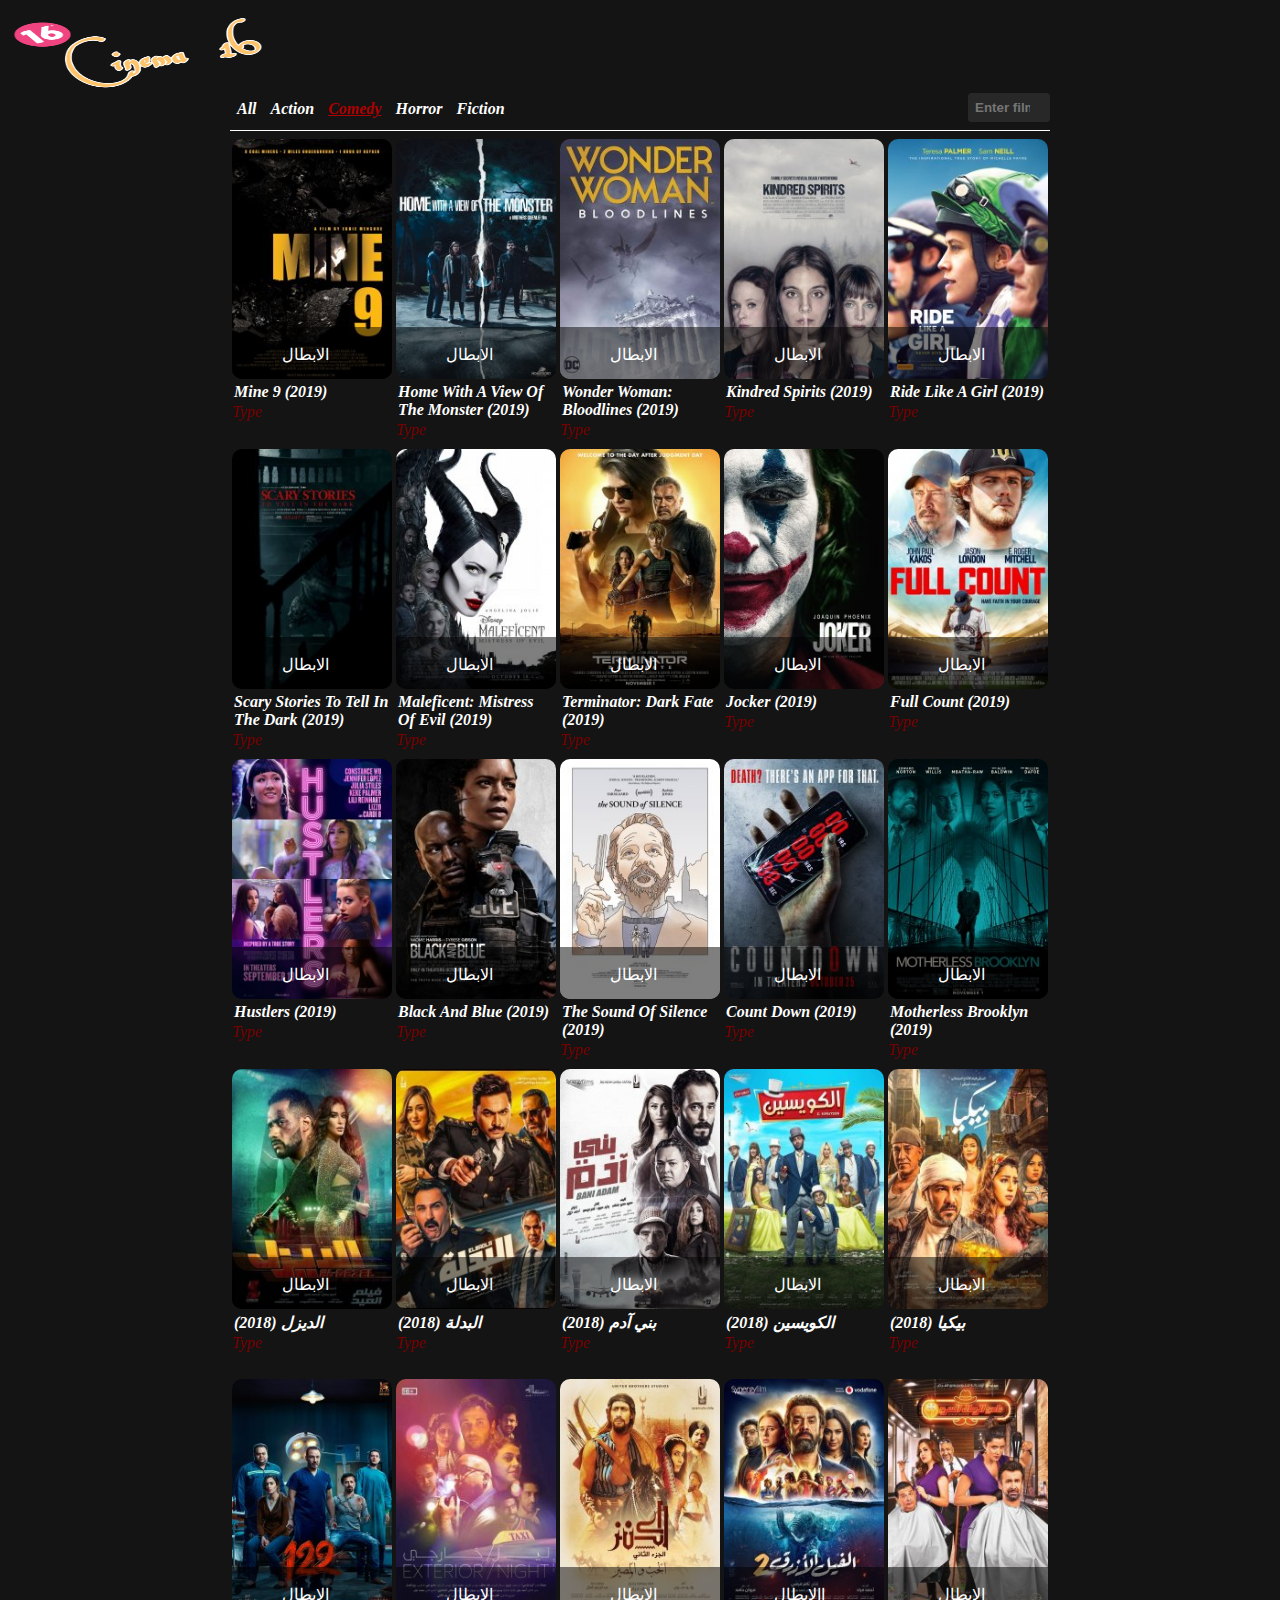
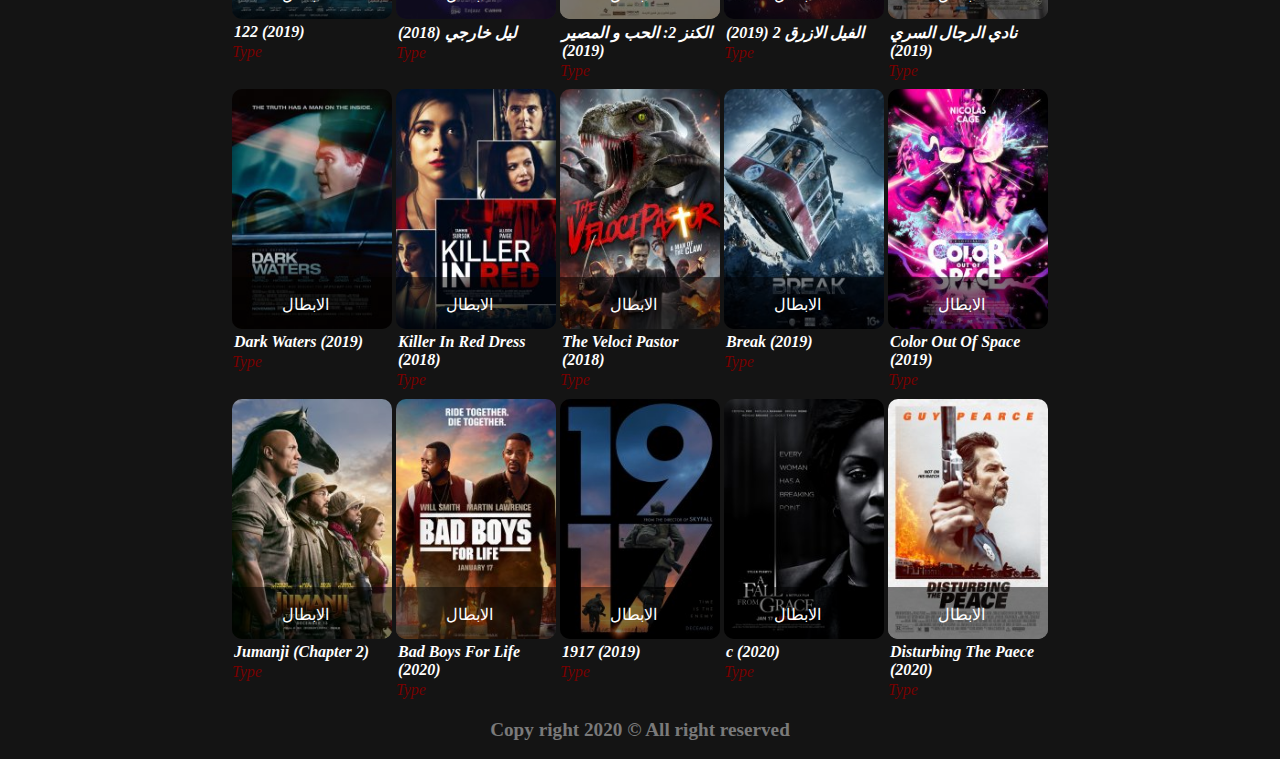
<file: My Cima/Comedy.html>
<!DOCTYPE html>
<html>
  <head>
    <meta charset="UTF8" />
    <title>Cinema 16</title>
    <link rel="stylesheet" href="css/Comedy.css" />
    <link rel="icon" href="imgs/ico.ico" />
  </head>
  <body>
    <div class="logo">
      <img src="imgs/logo 2.png" width="250px" height="70px" />
    </div>
    <section>
      <div class="navation">
        <ul>
          <li><a href="Cinema 16.html" class="all">All</a></li>
          <li><a href="Action.html" class="action">Action </a></li>
          <li><a href="Comedy.html" class="comedy">Comedy</a></li>
          <li><a href="Horror.html" class="horror">Horror</a></li>
          <li><a href="Fiction.html" class="fiction">Fiction</a></li>
        </ul>
        <input type="search" placeholder="Enter film name or artist" />
      </div>

      <div class="movie-raw">
        <div class="movie-box">
          <div class="movie-image">
            <img src="imgs/18.jpg" style="width: 100%" />
            <div class="info">
              <p>الابطال</p>
            </div>
          </div>
          <div class="movie-info">
            <div class="movie-name">Mine 9 (2019)</div>
            <div class="movie-type">Type</div>
          </div>
        </div>

        <div class="movie-box">
          <div class="movie-image">
            <img src="imgs/16.jpg" style="width: 100%" />
            <div class="info">
              <p>الابطال</p>
            </div>
          </div>
          <div class="movie-info">
            <div class="movie-name">Home With A View Of The Monster (2019)</div>
            <div class="movie-type">Type</div>
          </div>
        </div>

        <div class="movie-box">
          <div class="movie-image">
            <img src="imgs/15.jpg" style="width: 100%" />
            <div class="info">
              <p>الابطال</p>
            </div>
          </div>
          <div class="movie-info">
            <div class="movie-name">Wonder Woman: Bloodlines (2019)</div>
            <div class="movie-type">Type</div>
          </div>
        </div>

        <div class="movie-box">
          <div class="movie-image">
            <img src="imgs/22.jpg" style="width: 100%" />
            <div class="info">
              <p>الابطال</p>
            </div>
          </div>
          <div class="movie-info">
            <div class="movie-name">Kindred Spirits (2019)</div>
            <div class="movie-type">Type</div>
          </div>
        </div>

        <div class="movie-box">
          <div class="movie-image">
            <img src="imgs/21.jpg" style="width: 100%" />
            <div class="info">
              <p>الابطال</p>
            </div>
          </div>
          <div class="movie-info">
            <div class="movie-name">Ride Like A Girl (2019)</div>
            <div class="movie-type">Type</div>
          </div>
        </div>
      </div>

      <div class="movie-raw">
        <div class="movie-box">
          <div class="movie-image">
            <img src="imgs/29.jpg" style="width: 100%" />
            <div class="info">
              <p>الابطال</p>
            </div>
          </div>
          <div class="movie-info">
            <div class="movie-name">
              Scary Stories To Tell In The Dark (2019)
            </div>
            <div class="movie-type">Type</div>
          </div>
        </div>

        <div class="movie-box">
          <div class="movie-image">
            <img src="imgs/39.jpg" style="width: 100%" />
            <div class="info">
              <p>الابطال</p>
            </div>
          </div>
          <div class="movie-info">
            <div class="movie-name">Maleficent: Mistress Of Evil (2019)</div>
            <div class="movie-type">Type</div>
          </div>
        </div>

        <div class="movie-box">
          <div class="movie-image">
            <img src="imgs/40.jpg" style="width: 100%" />
            <div class="info">
              <p>الابطال</p>
            </div>
          </div>
          <div class="movie-info">
            <div class="movie-name">Terminator: Dark Fate (2019)</div>
            <div class="movie-type">Type</div>
          </div>
        </div>

        <div class="movie-box">
          <div class="movie-image">
            <img src="imgs/37.jpg" style="width: 100%" />
            <div class="info">
              <p>الابطال</p>
            </div>
          </div>
          <div class="movie-info">
            <div class="movie-name">Jocker (2019)</div>
            <div class="movie-type">Type</div>
          </div>
        </div>

        <div class="movie-box">
          <div class="movie-image">
            <img src="imgs/36.jpg" style="width: 100%" />
            <div class="info">
              <p>الابطال</p>
            </div>
          </div>
          <div class="movie-info">
            <div class="movie-name">Full Count (2019)</div>
            <div class="movie-type">Type</div>
          </div>
        </div>
      </div>

      <div class="movie-raw">
        <div class="movie-box">
          <div class="movie-image">
            <img src="imgs/33.jpg" style="width: 100%" />
            <div class="info">
              <p>الابطال</p>
            </div>
          </div>
          <div class="movie-info">
            <div class="movie-name">Hustlers (2019)</div>
            <div class="movie-type">Type</div>
          </div>
        </div>

        <div class="movie-box">
          <div class="movie-image">
            <img src="imgs/34.jpg" style="width: 100%" />
            <div class="info">
              <p>الابطال</p>
            </div>
          </div>
          <div class="movie-info">
            <div class="movie-name">Black And Blue (2019)</div>
            <div class="movie-type">Type</div>
          </div>
        </div>

        <div class="movie-box">
          <div class="movie-image">
            <img src="imgs/35.jpg" style="width: 100%" />
            <div class="info">
              <p>الابطال</p>
            </div>
          </div>
          <div class="movie-info">
            <div class="movie-name">The Sound Of Silence (2019)</div>
            <div class="movie-type">Type</div>
          </div>
        </div>

        <div class="movie-box">
          <div class="movie-image">
            <img src="imgs/42.jpg" style="width: 100%" />
            <div class="info">
              <p>الابطال</p>
            </div>
          </div>
          <div class="movie-info">
            <div class="movie-name">Count Down (2019)</div>
            <div class="movie-type">Type</div>
          </div>
        </div>

        <div class="movie-box">
          <div class="movie-image">
            <img src="imgs/44.jpg" style="width: 100%" />
            <div class="info">
              <p>الابطال</p>
            </div>
          </div>
          <div class="movie-info">
            <div class="movie-name">Motherless Brooklyn (2019)</div>
            <div class="movie-type">Type</div>
          </div>
        </div>
      </div>

      <div class="movie-raw">
        <div class="movie-box">
          <div class="movie-image">
            <img src="imgs/5.jpg" style="width: 100%" />
            <div class="info">
              <p>الابطال</p>
            </div>
          </div>
          <div class="movie-info">
            <div class="movie-name">الديزل (2018)</div>
            <div class="movie-type">Type</div>
          </div>
        </div>

        <div class="movie-box">
          <div class="movie-image">
            <img src="imgs/6.jpg" style="width: 100%" />
            <div class="info">
              <p>الابطال</p>
            </div>
          </div>
          <div class="movie-info">
            <div class="movie-name">البدلة (2018)</div>
            <div class="movie-type">Type</div>
          </div>
        </div>

        <div class="movie-box">
          <div class="movie-image">
            <img src="imgs/7.jpg" style="width: 100%" />
            <div class="info">
              <p>الابطال</p>
            </div>
          </div>
          <div class="movie-info">
            <div class="movie-name">بني آدم (2018)</div>
            <div class="movie-type">Type</div>
          </div>
        </div>

        <div class="movie-box">
          <div class="movie-image">
            <img src="imgs/8.jpg" style="width: 100%" />
            <div class="info">
              <p>الابطال</p>
            </div>
          </div>
          <div class="movie-info">
            <div class="movie-name">الكويسين (2018)</div>
            <div class="movie-type">Type</div>
          </div>
        </div>

        <div class="movie-box">
          <div class="movie-image">
            <img src="imgs/9.jpg" style="width: 100%" />
            <div class="info">
              <p>الابطال</p>
            </div>
          </div>
          <div class="movie-info">
            <div class="movie-name">بيكيا (2018)</div>
            <div class="movie-type">Type</div>
          </div>
        </div>
      </div>

      <div class="movie-raw">
        <div class="movie-box">
          <div class="movie-image">
            <img src="imgs/24.jpg" style="width: 100%" />
            <div class="info">
              <p>الابطال</p>
            </div>
          </div>
          <div class="movie-info">
            <div class="movie-name">122 (2019)</div>
            <div class="movie-type">Type</div>
          </div>
        </div>

        <div class="movie-box">
          <div class="movie-image">
            <img src="imgs/25.jpg" style="width: 100%" />
            <div class="info">
              <p>الابطال</p>
            </div>
          </div>
          <div class="movie-info">
            <div class="movie-name">ليل خارجي (2018)</div>
            <div class="movie-type">Type</div>
          </div>
        </div>

        <div class="movie-box">
          <div class="movie-image">
            <img src="imgs/26.jpg" style="width: 100%" />
            <div class="info">
              <p>الابطال</p>
            </div>
          </div>
          <div class="movie-info">
            <div class="movie-name">الكنز 2: الحب و المصير (2019)</div>
            <div class="movie-type">Type</div>
          </div>
        </div>

        <div class="movie-box">
          <div class="movie-image">
            <img src="imgs/27.jpg" style="width: 100%" />
            <div class="info">
              <p>االابطال</p>
            </div>
          </div>
          <div class="movie-info">
            <div class="movie-name">الفيل الازرق 2 (2019)</div>
            <div class="movie-type">Type</div>
          </div>
        </div>

        <div class="movie-box">
          <div class="movie-image">
            <img src="imgs/28.jpg" style="width: 100%" />
            <div class="info">
              <p>الابطال</p>
            </div>
          </div>
          <div class="movie-info">
            <div class="movie-name">نادي الرجال السري (2019)</div>
            <div class="movie-type">Type</div>
          </div>
        </div>
      </div>

      <div class="movie-raw">
        <div class="movie-box">
          <div class="movie-image">
            <img src="imgs/69.jpg" style="width: 100%" />
            <div class="info">
              <p>الابطال</p>
            </div>
          </div>
          <div class="movie-info">
            <div class="movie-name">Dark Waters (2019)</div>
            <div class="movie-type">Type</div>
          </div>
        </div>

        <div class="movie-box">
          <div class="movie-image">
            <img src="imgs/70.jpg" style="width: 100%" />
            <div class="info">
              <p>الابطال</p>
            </div>
          </div>
          <div class="movie-info">
            <div class="movie-name">Killer In Red Dress (2018)</div>
            <div class="movie-type">Type</div>
          </div>
        </div>

        <div class="movie-box">
          <div class="movie-image">
            <img src="imgs/71.jpg" style="width: 100%" />
            <div class="info">
              <p>الابطال</p>
            </div>
          </div>
          <div class="movie-info">
            <div class="movie-name">The Veloci Pastor (2018)</div>
            <div class="movie-type">Type</div>
          </div>
        </div>

        <div class="movie-box">
          <div class="movie-image">
            <img src="imgs/72.jpg" style="width: 100%" />
            <div class="info">
              <p>الابطال</p>
            </div>
          </div>
          <div class="movie-info">
            <div class="movie-name">Break (2019)</div>
            <div class="movie-type">Type</div>
          </div>
        </div>

        <div class="movie-box">
          <div class="movie-image">
            <img src="imgs/73.jpg" style="width: 100%" />
            <div class="info">
              <p>الابطال</p>
            </div>
          </div>
          <div class="movie-info">
            <div class="movie-name">Color Out Of Space (2019)</div>
            <div class="movie-type">Type</div>
          </div>
        </div>
      </div>

      <div class="movie-raw">
        <div class="movie-box">
          <div class="movie-image">
            <img src="imgs/54.jpg" style="width: 100%" />
            <div class="info">
              <p>الابطال</p>
            </div>
          </div>
          <div class="movie-info">
            <div class="movie-name">Jumanji (Chapter 2)</div>
            <div class="movie-type">Type</div>
          </div>
        </div>

        <div class="movie-box">
          <div class="movie-image">
            <img src="imgs/63.jpg" style="width: 100%" />
            <div class="info">
              <p>الابطال</p>
            </div>
          </div>
          <div class="movie-info">
            <div class="movie-name">Bad Boys For Life (2020)</div>
            <div class="movie-type">Type</div>
          </div>
        </div>

        <div class="movie-box">
          <div class="movie-image">
            <img src="imgs/55.jpg" style="width: 100%" />
            <div class="info">
              <p>الابطال</p>
            </div>
          </div>
          <div class="movie-info">
            <div class="movie-name">1917 (2019)</div>
            <div class="movie-type">Type</div>
          </div>
        </div>

        <div class="movie-box">
          <div class="movie-image">
            <img src="imgs/65.jpg" style="width: 100%" />
            <div class="info">
              <p>الابطال</p>
            </div>
          </div>
          <div class="movie-info">
            <div class="movie-name">c (2020)</div>
            <div class="movie-type">Type</div>
          </div>
        </div>

        <div class="movie-box">
          <div class="movie-image">
            <img src="imgs/66.jpg" style="width: 100%" />
            <div class="info">
              <p>الابطال</p>
            </div>
          </div>
          <div class="movie-info">
            <div class="movie-name">Disturbing The Paece (2020)</div>
            <div class="movie-type">Type</div>
          </div>
        </div>
      </div>
      <br />
      <div class="copy-right">Copy right 2020 &copy; All right reserved</div>
    </section>
  </body>
</html>
</file>
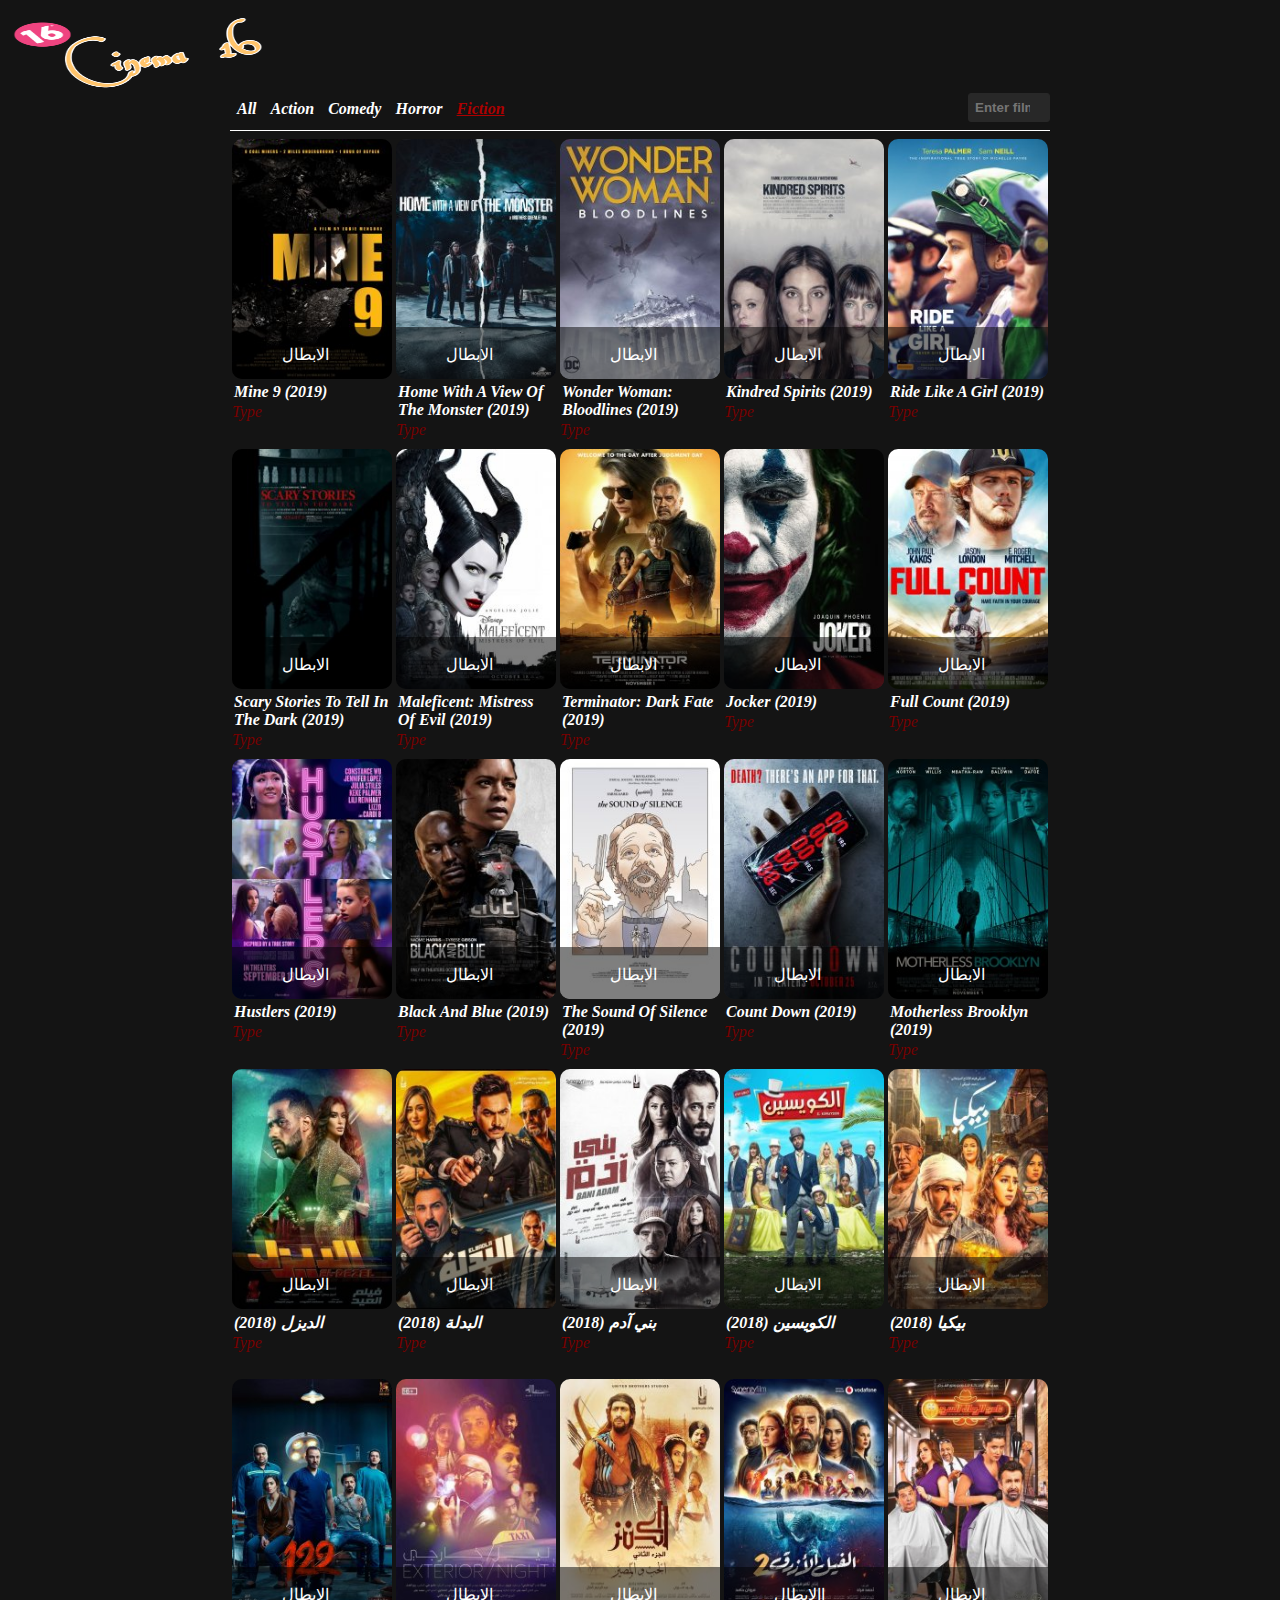
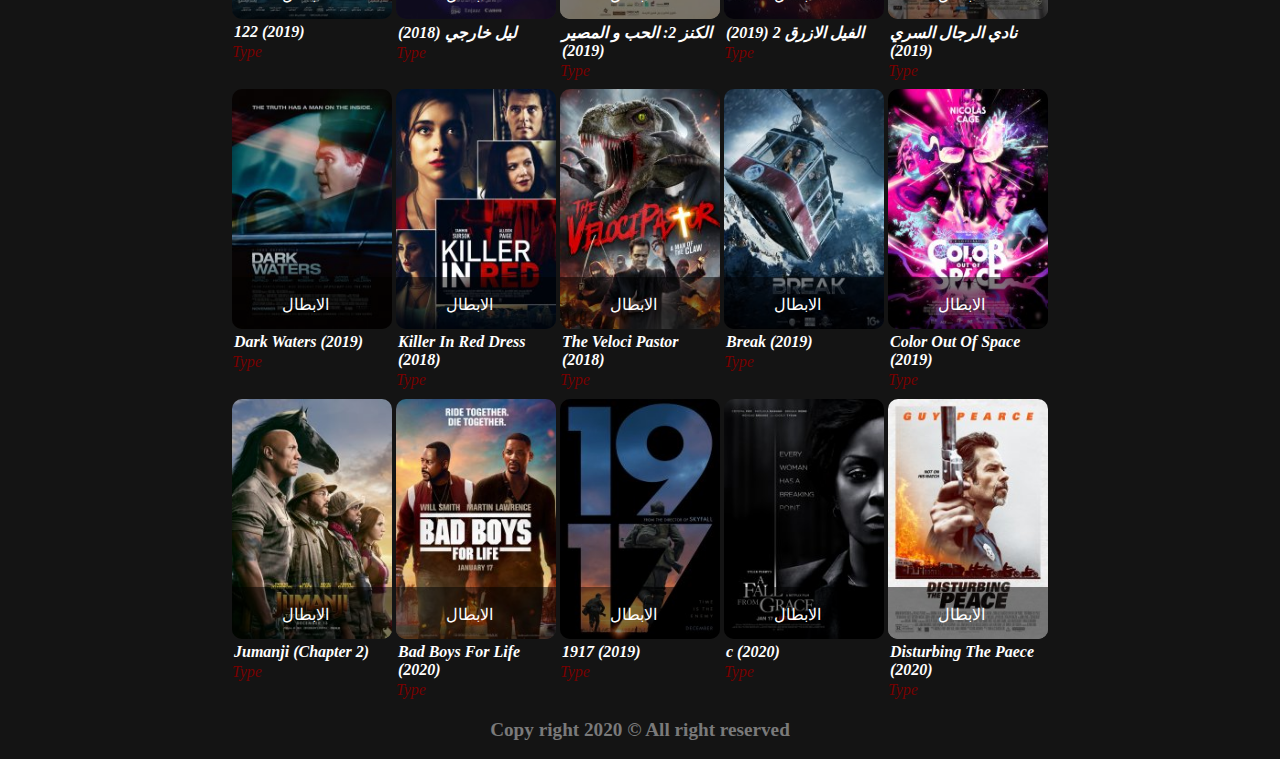
<file: My Cima/Fiction.html>
<!DOCTYPE html>
<html>
  <head>
    <meta charset="UTF8" />
    <title>Cinema 16</title>
    <link rel="stylesheet" href="css/Fiction.css" />
    <link rel="icon" href="imgs/ico.ico" />
  </head>
  <body>
    <div class="logo">
      <img src="imgs/logo 2.png" width="250px" height="70px" />
    </div>
    <section>
      <div class="navation">
        <ul>
          <li><a href="Cinema 16.html" class="all">All</a></li>
          <li><a href="Action.html" class="action">Action </a></li>
          <li><a href="Comedy.html" class="comedy">Comedy</a></li>
          <li><a href="Horror.html" class="horror">Horror</a></li>
          <li><a href="Fiction.html" class="fiction">Fiction</a></li>
        </ul>
        <input type="search" placeholder="Enter film name or artist" />
      </div>

      <div class="movie-raw">
        <div class="movie-box">
          <div class="movie-image">
            <img src="imgs/18.jpg" style="width: 100%" />
            <div class="info">
              <p>الابطال</p>
            </div>
          </div>
          <div class="movie-info">
            <div class="movie-name">Mine 9 (2019)</div>
            <div class="movie-type">Type</div>
          </div>
        </div>

        <div class="movie-box">
          <div class="movie-image">
            <img src="imgs/16.jpg" style="width: 100%" />
            <div class="info">
              <p>الابطال</p>
            </div>
          </div>
          <div class="movie-info">
            <div class="movie-name">Home With A View Of The Monster (2019)</div>
            <div class="movie-type">Type</div>
          </div>
        </div>

        <div class="movie-box">
          <div class="movie-image">
            <img src="imgs/15.jpg" style="width: 100%" />
            <div class="info">
              <p>الابطال</p>
            </div>
          </div>
          <div class="movie-info">
            <div class="movie-name">Wonder Woman: Bloodlines (2019)</div>
            <div class="movie-type">Type</div>
          </div>
        </div>

        <div class="movie-box">
          <div class="movie-image">
            <img src="imgs/22.jpg" style="width: 100%" />
            <div class="info">
              <p>الابطال</p>
            </div>
          </div>
          <div class="movie-info">
            <div class="movie-name">Kindred Spirits (2019)</div>
            <div class="movie-type">Type</div>
          </div>
        </div>

        <div class="movie-box">
          <div class="movie-image">
            <img src="imgs/21.jpg" style="width: 100%" />
            <div class="info">
              <p>الابطال</p>
            </div>
          </div>
          <div class="movie-info">
            <div class="movie-name">Ride Like A Girl (2019)</div>
            <div class="movie-type">Type</div>
          </div>
        </div>
      </div>

      <div class="movie-raw">
        <div class="movie-box">
          <div class="movie-image">
            <img src="imgs/29.jpg" style="width: 100%" />
            <div class="info">
              <p>الابطال</p>
            </div>
          </div>
          <div class="movie-info">
            <div class="movie-name">
              Scary Stories To Tell In The Dark (2019)
            </div>
            <div class="movie-type">Type</div>
          </div>
        </div>

        <div class="movie-box">
          <div class="movie-image">
            <img src="imgs/39.jpg" style="width: 100%" />
            <div class="info">
              <p>الابطال</p>
            </div>
          </div>
          <div class="movie-info">
            <div class="movie-name">Maleficent: Mistress Of Evil (2019)</div>
            <div class="movie-type">Type</div>
          </div>
        </div>

        <div class="movie-box">
          <div class="movie-image">
            <img src="imgs/40.jpg" style="width: 100%" />
            <div class="info">
              <p>الابطال</p>
            </div>
          </div>
          <div class="movie-info">
            <div class="movie-name">Terminator: Dark Fate (2019)</div>
            <div class="movie-type">Type</div>
          </div>
        </div>

        <div class="movie-box">
          <div class="movie-image">
            <img src="imgs/37.jpg" style="width: 100%" />
            <div class="info">
              <p>الابطال</p>
            </div>
          </div>
          <div class="movie-info">
            <div class="movie-name">Jocker (2019)</div>
            <div class="movie-type">Type</div>
          </div>
        </div>

        <div class="movie-box">
          <div class="movie-image">
            <img src="imgs/36.jpg" style="width: 100%" />
            <div class="info">
              <p>الابطال</p>
            </div>
          </div>
          <div class="movie-info">
            <div class="movie-name">Full Count (2019)</div>
            <div class="movie-type">Type</div>
          </div>
        </div>
      </div>

      <div class="movie-raw">
        <div class="movie-box">
          <div class="movie-image">
            <img src="imgs/33.jpg" style="width: 100%" />
            <div class="info">
              <p>الابطال</p>
            </div>
          </div>
          <div class="movie-info">
            <div class="movie-name">Hustlers (2019)</div>
            <div class="movie-type">Type</div>
          </div>
        </div>

        <div class="movie-box">
          <div class="movie-image">
            <img src="imgs/34.jpg" style="width: 100%" />
            <div class="info">
              <p>الابطال</p>
            </div>
          </div>
          <div class="movie-info">
            <div class="movie-name">Black And Blue (2019)</div>
            <div class="movie-type">Type</div>
          </div>
        </div>

        <div class="movie-box">
          <div class="movie-image">
            <img src="imgs/35.jpg" style="width: 100%" />
            <div class="info">
              <p>الابطال</p>
            </div>
          </div>
          <div class="movie-info">
            <div class="movie-name">The Sound Of Silence (2019)</div>
            <div class="movie-type">Type</div>
          </div>
        </div>

        <div class="movie-box">
          <div class="movie-image">
            <img src="imgs/42.jpg" style="width: 100%" />
            <div class="info">
              <p>الابطال</p>
            </div>
          </div>
          <div class="movie-info">
            <div class="movie-name">Count Down (2019)</div>
            <div class="movie-type">Type</div>
          </div>
        </div>

        <div class="movie-box">
          <div class="movie-image">
            <img src="imgs/44.jpg" style="width: 100%" />
            <div class="info">
              <p>الابطال</p>
            </div>
          </div>
          <div class="movie-info">
            <div class="movie-name">Motherless Brooklyn (2019)</div>
            <div class="movie-type">Type</div>
          </div>
        </div>
      </div>

      <div class="movie-raw">
        <div class="movie-box">
          <div class="movie-image">
            <img src="imgs/5.jpg" style="width: 100%" />
            <div class="info">
              <p>الابطال</p>
            </div>
          </div>
          <div class="movie-info">
            <div class="movie-name">الديزل (2018)</div>
            <div class="movie-type">Type</div>
          </div>
        </div>

        <div class="movie-box">
          <div class="movie-image">
            <img src="imgs/6.jpg" style="width: 100%" />
            <div class="info">
              <p>الابطال</p>
            </div>
          </div>
          <div class="movie-info">
            <div class="movie-name">البدلة (2018)</div>
            <div class="movie-type">Type</div>
          </div>
        </div>

        <div class="movie-box">
          <div class="movie-image">
            <img src="imgs/7.jpg" style="width: 100%" />
            <div class="info">
              <p>الابطال</p>
            </div>
          </div>
          <div class="movie-info">
            <div class="movie-name">بني آدم (2018)</div>
            <div class="movie-type">Type</div>
          </div>
        </div>

        <div class="movie-box">
          <div class="movie-image">
            <img src="imgs/8.jpg" style="width: 100%" />
            <div class="info">
              <p>الابطال</p>
            </div>
          </div>
          <div class="movie-info">
            <div class="movie-name">الكويسين (2018)</div>
            <div class="movie-type">Type</div>
          </div>
        </div>

        <div class="movie-box">
          <div class="movie-image">
            <img src="imgs/9.jpg" style="width: 100%" />
            <div class="info">
              <p>الابطال</p>
            </div>
          </div>
          <div class="movie-info">
            <div class="movie-name">بيكيا (2018)</div>
            <div class="movie-type">Type</div>
          </div>
        </div>
      </div>

      <div class="movie-raw">
        <div class="movie-box">
          <div class="movie-image">
            <img src="imgs/24.jpg" style="width: 100%" />
            <div class="info">
              <p>الابطال</p>
            </div>
          </div>
          <div class="movie-info">
            <div class="movie-name">122 (2019)</div>
            <div class="movie-type">Type</div>
          </div>
        </div>

        <div class="movie-box">
          <div class="movie-image">
            <img src="imgs/25.jpg" style="width: 100%" />
            <div class="info">
              <p>الابطال</p>
            </div>
          </div>
          <div class="movie-info">
            <div class="movie-name">ليل خارجي (2018)</div>
            <div class="movie-type">Type</div>
          </div>
        </div>

        <div class="movie-box">
          <div class="movie-image">
            <img src="imgs/26.jpg" style="width: 100%" />
            <div class="info">
              <p>الابطال</p>
            </div>
          </div>
          <div class="movie-info">
            <div class="movie-name">الكنز 2: الحب و المصير (2019)</div>
            <div class="movie-type">Type</div>
          </div>
        </div>

        <div class="movie-box">
          <div class="movie-image">
            <img src="imgs/27.jpg" style="width: 100%" />
            <div class="info">
              <p>االابطال</p>
            </div>
          </div>
          <div class="movie-info">
            <div class="movie-name">الفيل الازرق 2 (2019)</div>
            <div class="movie-type">Type</div>
          </div>
        </div>

        <div class="movie-box">
          <div class="movie-image">
            <img src="imgs/28.jpg" style="width: 100%" />
            <div class="info">
              <p>الابطال</p>
            </div>
          </div>
          <div class="movie-info">
            <div class="movie-name">نادي الرجال السري (2019)</div>
            <div class="movie-type">Type</div>
          </div>
        </div>
      </div>

      <div class="movie-raw">
        <div class="movie-box">
          <div class="movie-image">
            <img src="imgs/69.jpg" style="width: 100%" />
            <div class="info">
              <p>الابطال</p>
            </div>
          </div>
          <div class="movie-info">
            <div class="movie-name">Dark Waters (2019)</div>
            <div class="movie-type">Type</div>
          </div>
        </div>

        <div class="movie-box">
          <div class="movie-image">
            <img src="imgs/70.jpg" style="width: 100%" />
            <div class="info">
              <p>الابطال</p>
            </div>
          </div>
          <div class="movie-info">
            <div class="movie-name">Killer In Red Dress (2018)</div>
            <div class="movie-type">Type</div>
          </div>
        </div>

        <div class="movie-box">
          <div class="movie-image">
            <img src="imgs/71.jpg" style="width: 100%" />
            <div class="info">
              <p>الابطال</p>
            </div>
          </div>
          <div class="movie-info">
            <div class="movie-name">The Veloci Pastor (2018)</div>
            <div class="movie-type">Type</div>
          </div>
        </div>

        <div class="movie-box">
          <div class="movie-image">
            <img src="imgs/72.jpg" style="width: 100%" />
            <div class="info">
              <p>الابطال</p>
            </div>
          </div>
          <div class="movie-info">
            <div class="movie-name">Break (2019)</div>
            <div class="movie-type">Type</div>
          </div>
        </div>

        <div class="movie-box">
          <div class="movie-image">
            <img src="imgs/73.jpg" style="width: 100%" />
            <div class="info">
              <p>الابطال</p>
            </div>
          </div>
          <div class="movie-info">
            <div class="movie-name">Color Out Of Space (2019)</div>
            <div class="movie-type">Type</div>
          </div>
        </div>
      </div>

      <div class="movie-raw">
        <div class="movie-box">
          <div class="movie-image">
            <img src="imgs/54.jpg" style="width: 100%" />
            <div class="info">
              <p>الابطال</p>
            </div>
          </div>
          <div class="movie-info">
            <div class="movie-name">Jumanji (Chapter 2)</div>
            <div class="movie-type">Type</div>
          </div>
        </div>

        <div class="movie-box">
          <div class="movie-image">
            <img src="imgs/63.jpg" style="width: 100%" />
            <div class="info">
              <p>الابطال</p>
            </div>
          </div>
          <div class="movie-info">
            <div class="movie-name">Bad Boys For Life (2020)</div>
            <div class="movie-type">Type</div>
          </div>
        </div>

        <div class="movie-box">
          <div class="movie-image">
            <img src="imgs/55.jpg" style="width: 100%" />
            <div class="info">
              <p>الابطال</p>
            </div>
          </div>
          <div class="movie-info">
            <div class="movie-name">1917 (2019)</div>
            <div class="movie-type">Type</div>
          </div>
        </div>

        <div class="movie-box">
          <div class="movie-image">
            <img src="imgs/65.jpg" style="width: 100%" />
            <div class="info">
              <p>الابطال</p>
            </div>
          </div>
          <div class="movie-info">
            <div class="movie-name">c (2020)</div>
            <div class="movie-type">Type</div>
          </div>
        </div>

        <div class="movie-box">
          <div class="movie-image">
            <img src="imgs/66.jpg" style="width: 100%" />
            <div class="info">
              <p>الابطال</p>
            </div>
          </div>
          <div class="movie-info">
            <div class="movie-name">Disturbing The Paece (2020)</div>
            <div class="movie-type">Type</div>
          </div>
        </div>
      </div>
      <br />
      <div class="copy-right">Copy right 2020 &copy; All right reserved</div>
    </section>
  </body>
</html>
</file>
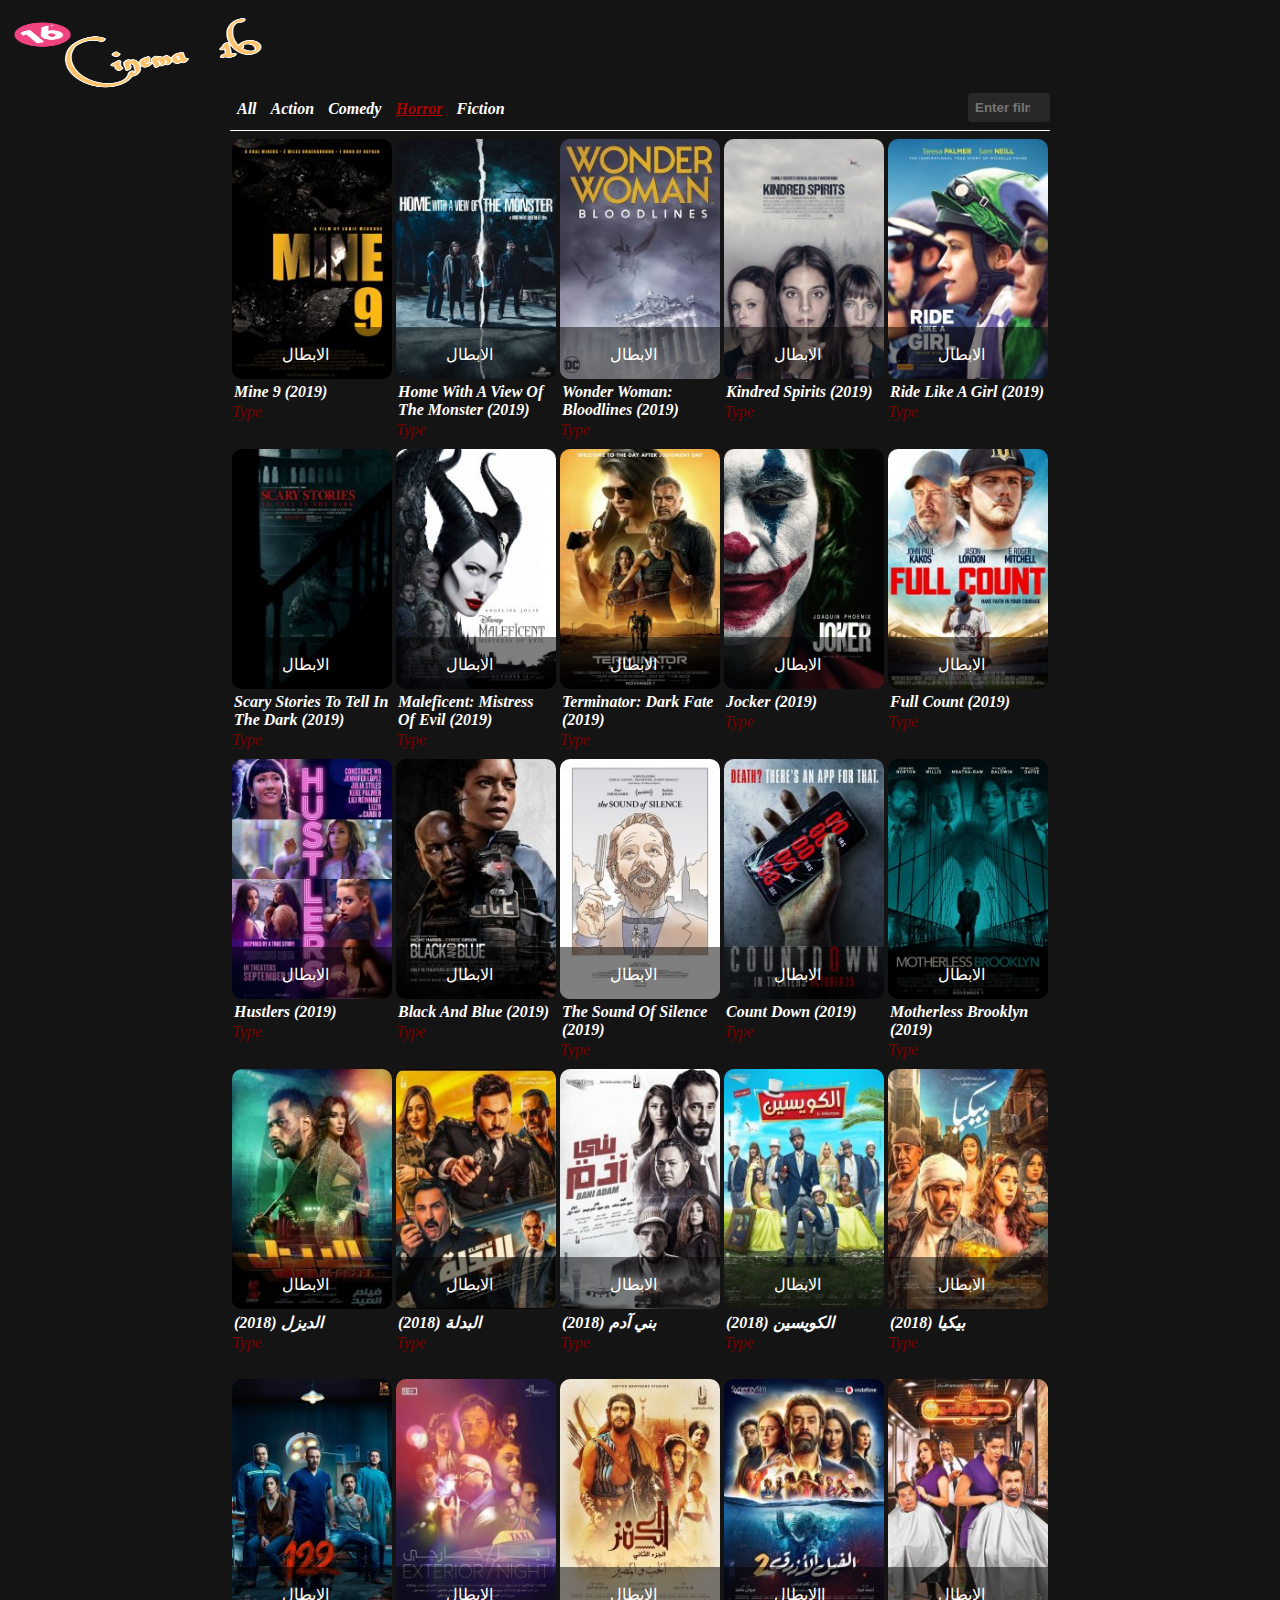
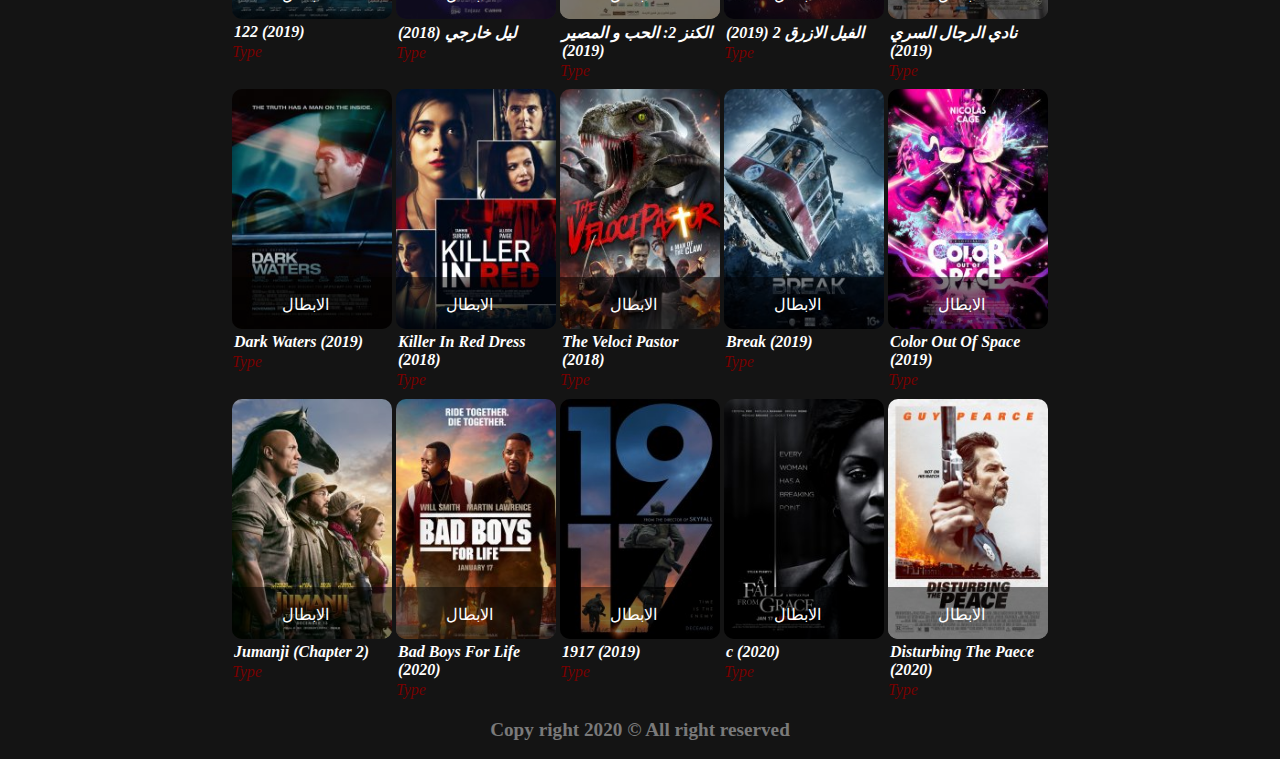
<file: My Cima/Horror.html>
<!DOCTYPE html>
<html>
  <head>
    <meta charset="UTF8" />
    <title>Cinema 16</title>
    <link rel="stylesheet" href="css/Horror.css" />
    <link rel="icon" href="imgs/ico.ico" />
  </head>
  <body>
    <div class="logo">
      <img src="imgs/logo 2.png" width="250px" height="70px" />
    </div>
    <section>
      <div class="navation">
        <ul>
          <li><a href="Cinema 16.html" class="all">All</a></li>
          <li><a href="Action.html" class="action">Action </a></li>
          <li><a href="Comedy.html" class="comedy">Comedy</a></li>
          <li><a href="Horror.html" class="horror">Horror</a></li>
          <li><a href="Fiction.html" class="fiction">Fiction</a></li>
        </ul>
        <input type="search" placeholder="Enter film name or artist" />
      </div>

      <div class="movie-raw">
        <div class="movie-box">
          <div class="movie-image">
            <img src="imgs/18.jpg" style="width: 100%" />
            <div class="info">
              <p>الابطال</p>
            </div>
          </div>
          <div class="movie-info">
            <div class="movie-name">Mine 9 (2019)</div>
            <div class="movie-type">Type</div>
          </div>
        </div>

        <div class="movie-box">
          <div class="movie-image">
            <img src="imgs/16.jpg" style="width: 100%" />
            <div class="info">
              <p>الابطال</p>
            </div>
          </div>
          <div class="movie-info">
            <div class="movie-name">Home With A View Of The Monster (2019)</div>
            <div class="movie-type">Type</div>
          </div>
        </div>

        <div class="movie-box">
          <div class="movie-image">
            <img src="imgs/15.jpg" style="width: 100%" />
            <div class="info">
              <p>الابطال</p>
            </div>
          </div>
          <div class="movie-info">
            <div class="movie-name">Wonder Woman: Bloodlines (2019)</div>
            <div class="movie-type">Type</div>
          </div>
        </div>

        <div class="movie-box">
          <div class="movie-image">
            <img src="imgs/22.jpg" style="width: 100%" />
            <div class="info">
              <p>الابطال</p>
            </div>
          </div>
          <div class="movie-info">
            <div class="movie-name">Kindred Spirits (2019)</div>
            <div class="movie-type">Type</div>
          </div>
        </div>

        <div class="movie-box">
          <div class="movie-image">
            <img src="imgs/21.jpg" style="width: 100%" />
            <div class="info">
              <p>الابطال</p>
            </div>
          </div>
          <div class="movie-info">
            <div class="movie-name">Ride Like A Girl (2019)</div>
            <div class="movie-type">Type</div>
          </div>
        </div>
      </div>

      <div class="movie-raw">
        <div class="movie-box">
          <div class="movie-image">
            <img src="imgs/29.jpg" style="width: 100%" />
            <div class="info">
              <p>الابطال</p>
            </div>
          </div>
          <div class="movie-info">
            <div class="movie-name">
              Scary Stories To Tell In The Dark (2019)
            </div>
            <div class="movie-type">Type</div>
          </div>
        </div>

        <div class="movie-box">
          <div class="movie-image">
            <img src="imgs/39.jpg" style="width: 100%" />
            <div class="info">
              <p>الابطال</p>
            </div>
          </div>
          <div class="movie-info">
            <div class="movie-name">Maleficent: Mistress Of Evil (2019)</div>
            <div class="movie-type">Type</div>
          </div>
        </div>

        <div class="movie-box">
          <div class="movie-image">
            <img src="imgs/40.jpg" style="width: 100%" />
            <div class="info">
              <p>الابطال</p>
            </div>
          </div>
          <div class="movie-info">
            <div class="movie-name">Terminator: Dark Fate (2019)</div>
            <div class="movie-type">Type</div>
          </div>
        </div>

        <div class="movie-box">
          <div class="movie-image">
            <img src="imgs/37.jpg" style="width: 100%" />
            <div class="info">
              <p>الابطال</p>
            </div>
          </div>
          <div class="movie-info">
            <div class="movie-name">Jocker (2019)</div>
            <div class="movie-type">Type</div>
          </div>
        </div>

        <div class="movie-box">
          <div class="movie-image">
            <img src="imgs/36.jpg" style="width: 100%" />
            <div class="info">
              <p>الابطال</p>
            </div>
          </div>
          <div class="movie-info">
            <div class="movie-name">Full Count (2019)</div>
            <div class="movie-type">Type</div>
          </div>
        </div>
      </div>

      <div class="movie-raw">
        <div class="movie-box">
          <div class="movie-image">
            <img src="imgs/33.jpg" style="width: 100%" />
            <div class="info">
              <p>الابطال</p>
            </div>
          </div>
          <div class="movie-info">
            <div class="movie-name">Hustlers (2019)</div>
            <div class="movie-type">Type</div>
          </div>
        </div>

        <div class="movie-box">
          <div class="movie-image">
            <img src="imgs/34.jpg" style="width: 100%" />
            <div class="info">
              <p>الابطال</p>
            </div>
          </div>
          <div class="movie-info">
            <div class="movie-name">Black And Blue (2019)</div>
            <div class="movie-type">Type</div>
          </div>
        </div>

        <div class="movie-box">
          <div class="movie-image">
            <img src="imgs/35.jpg" style="width: 100%" />
            <div class="info">
              <p>الابطال</p>
            </div>
          </div>
          <div class="movie-info">
            <div class="movie-name">The Sound Of Silence (2019)</div>
            <div class="movie-type">Type</div>
          </div>
        </div>

        <div class="movie-box">
          <div class="movie-image">
            <img src="imgs/42.jpg" style="width: 100%" />
            <div class="info">
              <p>الابطال</p>
            </div>
          </div>
          <div class="movie-info">
            <div class="movie-name">Count Down (2019)</div>
            <div class="movie-type">Type</div>
          </div>
        </div>

        <div class="movie-box">
          <div class="movie-image">
            <img src="imgs/44.jpg" style="width: 100%" />
            <div class="info">
              <p>الابطال</p>
            </div>
          </div>
          <div class="movie-info">
            <div class="movie-name">Motherless Brooklyn (2019)</div>
            <div class="movie-type">Type</div>
          </div>
        </div>
      </div>

      <div class="movie-raw">
        <div class="movie-box">
          <div class="movie-image">
            <img src="imgs/5.jpg" style="width: 100%" />
            <div class="info">
              <p>الابطال</p>
            </div>
          </div>
          <div class="movie-info">
            <div class="movie-name">الديزل (2018)</div>
            <div class="movie-type">Type</div>
          </div>
        </div>

        <div class="movie-box">
          <div class="movie-image">
            <img src="imgs/6.jpg" style="width: 100%" />
            <div class="info">
              <p>الابطال</p>
            </div>
          </div>
          <div class="movie-info">
            <div class="movie-name">البدلة (2018)</div>
            <div class="movie-type">Type</div>
          </div>
        </div>

        <div class="movie-box">
          <div class="movie-image">
            <img src="imgs/7.jpg" style="width: 100%" />
            <div class="info">
              <p>الابطال</p>
            </div>
          </div>
          <div class="movie-info">
            <div class="movie-name">بني آدم (2018)</div>
            <div class="movie-type">Type</div>
          </div>
        </div>

        <div class="movie-box">
          <div class="movie-image">
            <img src="imgs/8.jpg" style="width: 100%" />
            <div class="info">
              <p>الابطال</p>
            </div>
          </div>
          <div class="movie-info">
            <div class="movie-name">الكويسين (2018)</div>
            <div class="movie-type">Type</div>
          </div>
        </div>

        <div class="movie-box">
          <div class="movie-image">
            <img src="imgs/9.jpg" style="width: 100%" />
            <div class="info">
              <p>الابطال</p>
            </div>
          </div>
          <div class="movie-info">
            <div class="movie-name">بيكيا (2018)</div>
            <div class="movie-type">Type</div>
          </div>
        </div>
      </div>

      <div class="movie-raw">
        <div class="movie-box">
          <div class="movie-image">
            <img src="imgs/24.jpg" style="width: 100%" />
            <div class="info">
              <p>الابطال</p>
            </div>
          </div>
          <div class="movie-info">
            <div class="movie-name">122 (2019)</div>
            <div class="movie-type">Type</div>
          </div>
        </div>

        <div class="movie-box">
          <div class="movie-image">
            <img src="imgs/25.jpg" style="width: 100%" />
            <div class="info">
              <p>الابطال</p>
            </div>
          </div>
          <div class="movie-info">
            <div class="movie-name">ليل خارجي (2018)</div>
            <div class="movie-type">Type</div>
          </div>
        </div>

        <div class="movie-box">
          <div class="movie-image">
            <img src="imgs/26.jpg" style="width: 100%" />
            <div class="info">
              <p>الابطال</p>
            </div>
          </div>
          <div class="movie-info">
            <div class="movie-name">الكنز 2: الحب و المصير (2019)</div>
            <div class="movie-type">Type</div>
          </div>
        </div>

        <div class="movie-box">
          <div class="movie-image">
            <img src="imgs/27.jpg" style="width: 100%" />
            <div class="info">
              <p>االابطال</p>
            </div>
          </div>
          <div class="movie-info">
            <div class="movie-name">الفيل الازرق 2 (2019)</div>
            <div class="movie-type">Type</div>
          </div>
        </div>

        <div class="movie-box">
          <div class="movie-image">
            <img src="imgs/28.jpg" style="width: 100%" />
            <div class="info">
              <p>الابطال</p>
            </div>
          </div>
          <div class="movie-info">
            <div class="movie-name">نادي الرجال السري (2019)</div>
            <div class="movie-type">Type</div>
          </div>
        </div>
      </div>

      <div class="movie-raw">
        <div class="movie-box">
          <div class="movie-image">
            <img src="imgs/69.jpg" style="width: 100%" />
            <div class="info">
              <p>الابطال</p>
            </div>
          </div>
          <div class="movie-info">
            <div class="movie-name">Dark Waters (2019)</div>
            <div class="movie-type">Type</div>
          </div>
        </div>

        <div class="movie-box">
          <div class="movie-image">
            <img src="imgs/70.jpg" style="width: 100%" />
            <div class="info">
              <p>الابطال</p>
            </div>
          </div>
          <div class="movie-info">
            <div class="movie-name">Killer In Red Dress (2018)</div>
            <div class="movie-type">Type</div>
          </div>
        </div>

        <div class="movie-box">
          <div class="movie-image">
            <img src="imgs/71.jpg" style="width: 100%" />
            <div class="info">
              <p>الابطال</p>
            </div>
          </div>
          <div class="movie-info">
            <div class="movie-name">The Veloci Pastor (2018)</div>
            <div class="movie-type">Type</div>
          </div>
        </div>

        <div class="movie-box">
          <div class="movie-image">
            <img src="imgs/72.jpg" style="width: 100%" />
            <div class="info">
              <p>الابطال</p>
            </div>
          </div>
          <div class="movie-info">
            <div class="movie-name">Break (2019)</div>
            <div class="movie-type">Type</div>
          </div>
        </div>

        <div class="movie-box">
          <div class="movie-image">
            <img src="imgs/73.jpg" style="width: 100%" />
            <div class="info">
              <p>الابطال</p>
            </div>
          </div>
          <div class="movie-info">
            <div class="movie-name">Color Out Of Space (2019)</div>
            <div class="movie-type">Type</div>
          </div>
        </div>
      </div>

      <div class="movie-raw">
        <div class="movie-box">
          <div class="movie-image">
            <img src="imgs/54.jpg" style="width: 100%" />
            <div class="info">
              <p>الابطال</p>
            </div>
          </div>
          <div class="movie-info">
            <div class="movie-name">Jumanji (Chapter 2)</div>
            <div class="movie-type">Type</div>
          </div>
        </div>

        <div class="movie-box">
          <div class="movie-image">
            <img src="imgs/63.jpg" style="width: 100%" />
            <div class="info">
              <p>الابطال</p>
            </div>
          </div>
          <div class="movie-info">
            <div class="movie-name">Bad Boys For Life (2020)</div>
            <div class="movie-type">Type</div>
          </div>
        </div>

        <div class="movie-box">
          <div class="movie-image">
            <img src="imgs/55.jpg" style="width: 100%" />
            <div class="info">
              <p>الابطال</p>
            </div>
          </div>
          <div class="movie-info">
            <div class="movie-name">1917 (2019)</div>
            <div class="movie-type">Type</div>
          </div>
        </div>

        <div class="movie-box">
          <div class="movie-image">
            <img src="imgs/65.jpg" style="width: 100%" />
            <div class="info">
              <p>الابطال</p>
            </div>
          </div>
          <div class="movie-info">
            <div class="movie-name">c (2020)</div>
            <div class="movie-type">Type</div>
          </div>
        </div>

        <div class="movie-box">
          <div class="movie-image">
            <img src="imgs/66.jpg" style="width: 100%" />
            <div class="info">
              <p>الابطال</p>
            </div>
          </div>
          <div class="movie-info">
            <div class="movie-name">Disturbing The Paece (2020)</div>
            <div class="movie-type">Type</div>
          </div>
        </div>
      </div>
      <br />
      <div class="copy-right">Copy right 2020 &copy; All right reserved</div>
    </section>
  </body>
</html>
</file>
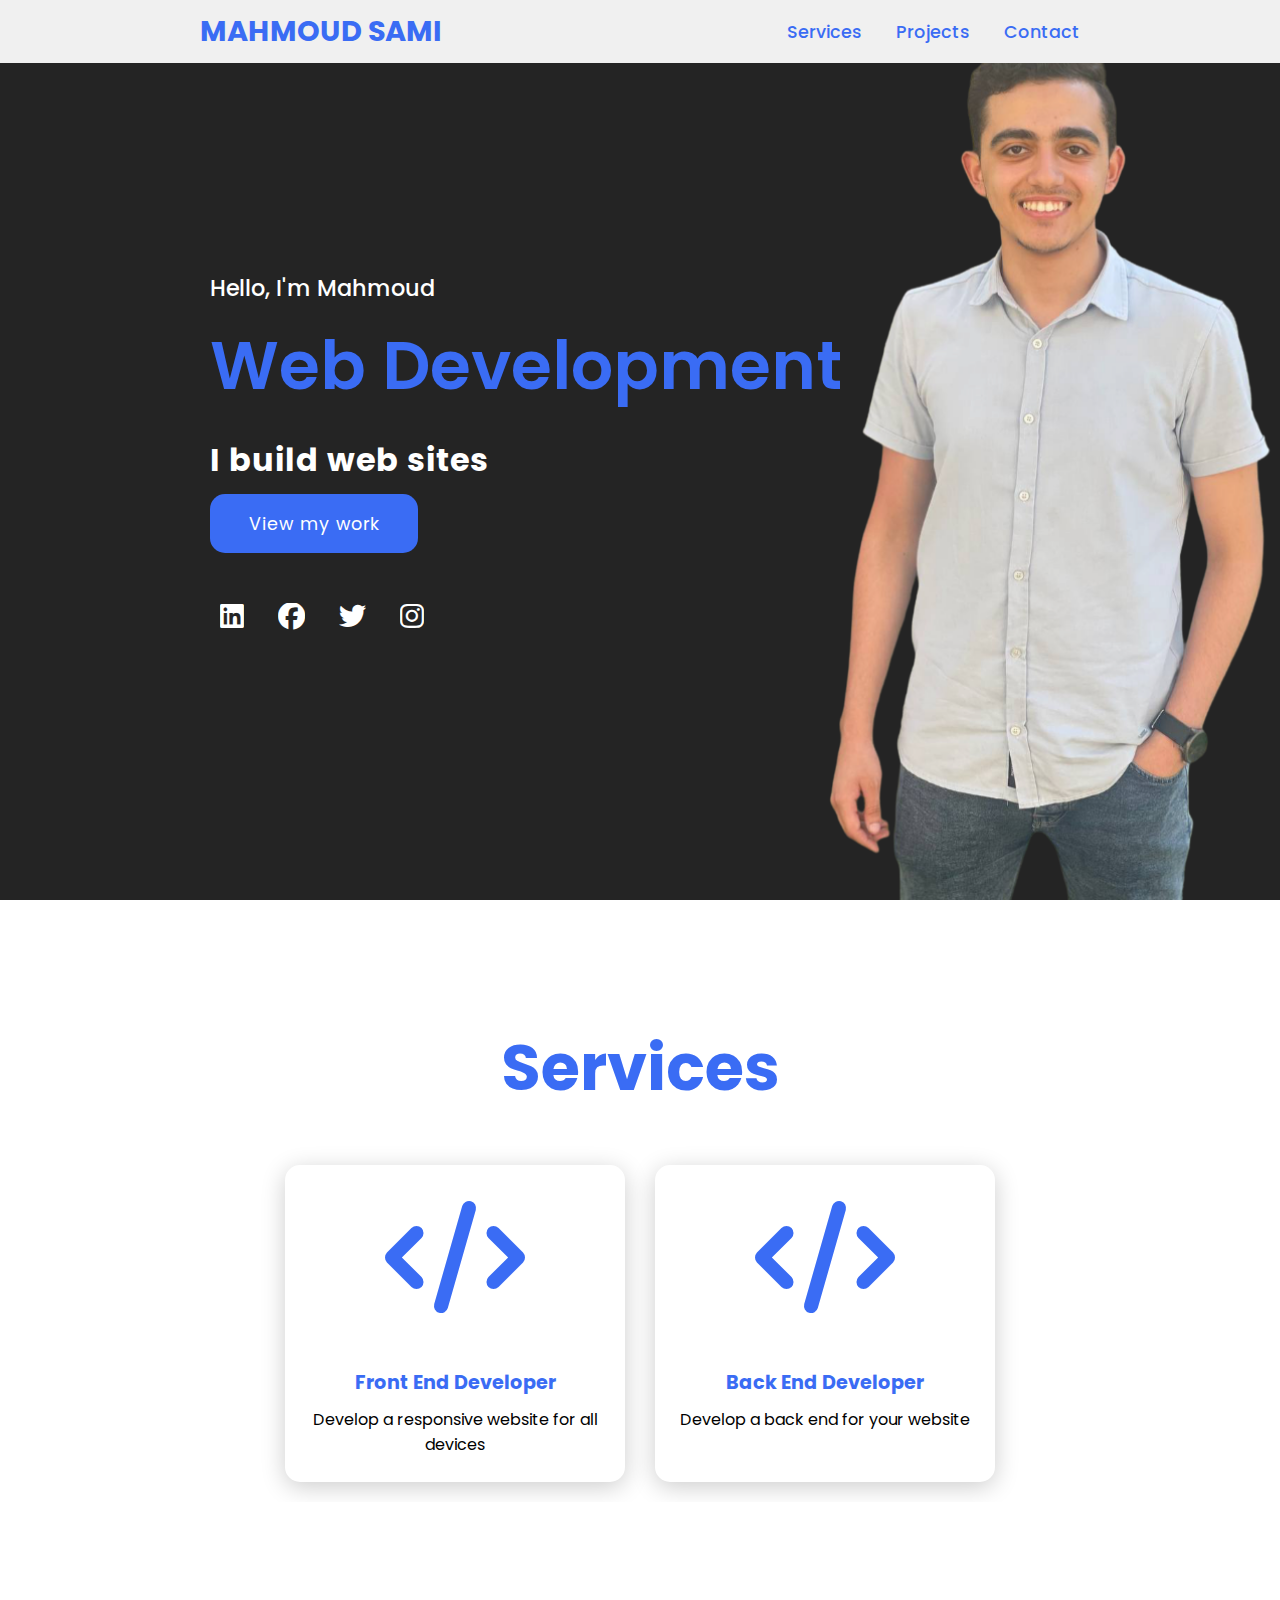
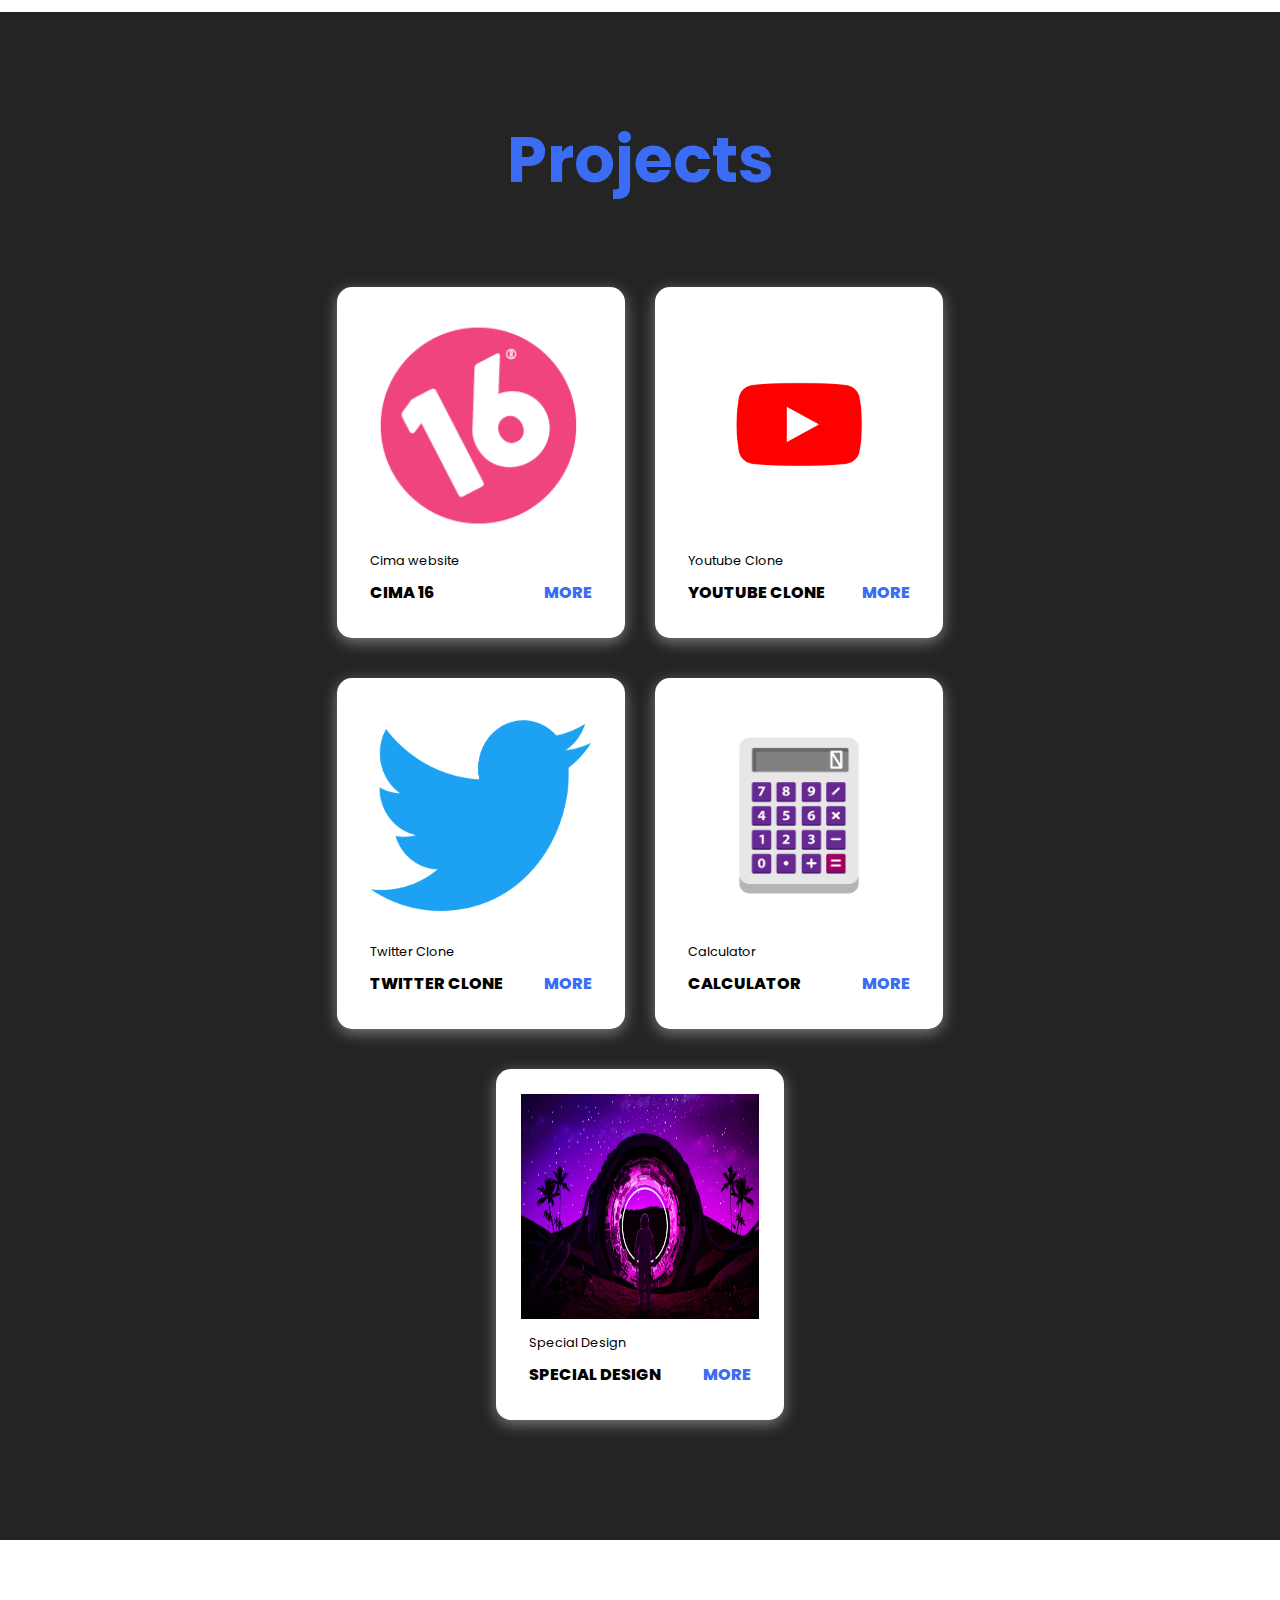
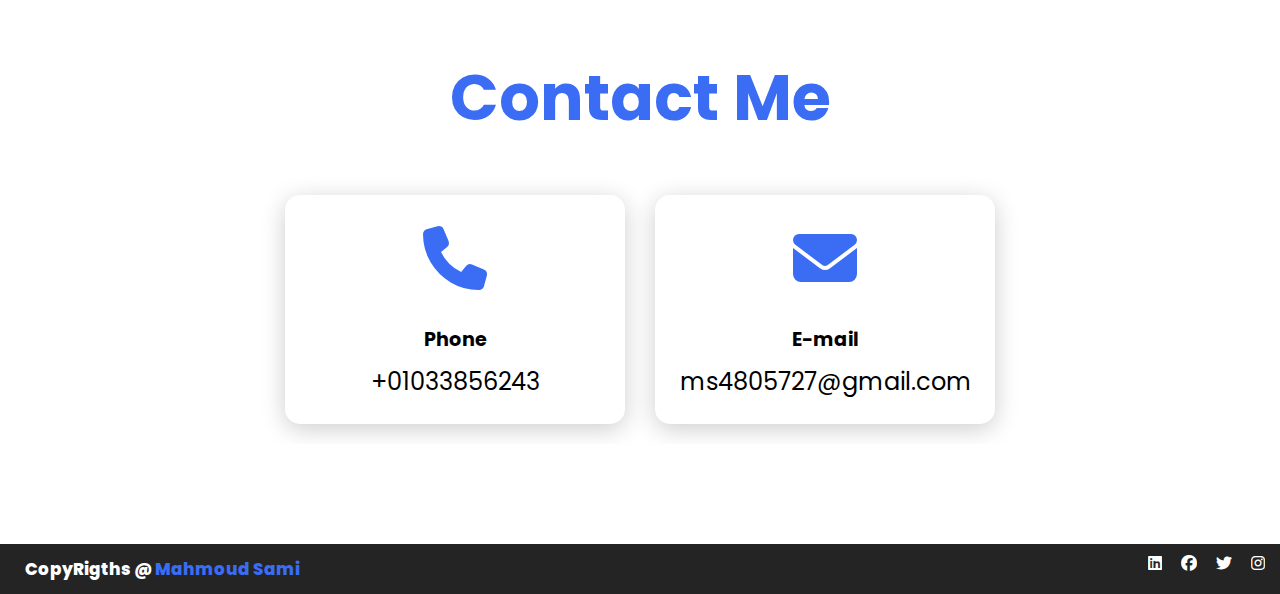
<file: Personal_Page/Personal_Page.html>
<!DOCTYPE html>
<html lang="en">
  <head>
    <meta charset="UTF-8" />
    <meta http-equiv="X-UA-Compatible" content="IE=edge" />
    <meta name="viewport" content="width=device-width, initial-scale=1.0" />
    <link rel="icon" href="images/channel_img.png" />
    <link
      rel="stylesheet"
      href="https://cdnjs.cloudflare.com/ajax/libs/font-awesome/6.2.0/css/all.min.css"
    />
    <link rel="stylesheet" href="style.css" />
    <title>Portofolio</title>
  </head>
  <body>
    <header>
      <a href="#" class="logo">Mahmoud Sami</a>
      <nav class="navigation">
        <a href="#services">Services</a>
        <a href="#projects">Projects</a>
        <a href="#contact">Contact</a>
      </nav>
    </header>

    <section class="main">
      <div>
        <h2>Hello, I'm Mahmoud <br /><span>Web Development</span></h2>
        <h3>I build web sites</h3>
        <a href="#projects" class="main-btn">View my work</a>
        <div class="social-media">
          <a href="https://www.linkedin.com/in/mahmoud-sami-b6811320b/"
            ><i class="fa-brands fa-linkedin"></i
          ></a>
          <a href="https://www.facebook.com/mahmoud.sami.127648/"
            ><i class="fa-brands fa-facebook"></i
          ></a>
          <a href="https://twitter.com/Mahmoud23065185"
            ><i class="fa-brands fa-twitter"></i
          ></a>
          <a href="https://www.instagram.com/mahmoudsami12/"
            ><i class="fa-brands fa-instagram"></i
          ></a>
        </div>
      </div>
    </section>

    <section class="cards" id="services">
      <h2 class="title">Services</h2>
      <div class="content">
        <div class="card">
          <div class="icon">
            <i class="fa-solid fa-code"></i>
          </div>
          <div class="info">
            <h3>Front End Developer</h3>
            <p>Develop a responsive website for all devices</p>
          </div>
        </div>
        <div class="card">
          <div class="icon">
            <i class="fa-solid fa-code"></i>
          </div>
          <div class="info">
            <h3>Back End Developer</h3>
            <p>Develop a back end for your website</p>
          </div>
        </div>
      </div>
    </section>

    <section class="projects" id="projects">
      <h2 class="title">Projects</h2>
      <div class="content">
        <div class="project-card">
          <div class="project-image">
            <img
              src="../My Cima/imgs/16 handles.png"
              name="Cima 16"
              alt="Cima 16"
            />
          </div>
          <div class="project-info">
            <p class="project-category">Cima website</p>
            <strong class="project-title">
              <span>Cima 16</span>
              <a href="../My Cima/Cinema 16.html">more</a>
            </strong>
          </div>
        </div>

        <div class="project-card">
          <div class="project-image">
            <img
              src="../Youtube_Clone/images/Youtube.png"
              name="Youtube Clone"
              alt="Youtube Clone"
            />
          </div>
          <div class="project-info">
            <p class="project-category">Youtube Clone</p>
            <strong class="project-title">
              <span>Youtube Clone</span>
              <a href="../Youtube_Clone/Youtube_Clone.html">more</a>
            </strong>
          </div>
        </div>

        <div class="project-card">
          <div class="project-image">
            <img
              src="../Twiter_Clone/images/R.png"
              name="Twitter Clone"
              alt="Twitter Clone"
            />
          </div>
          <div class="project-info">
            <p class="project-category">Twitter Clone</p>
            <strong class="project-title">
              <span>Twitter Clone</span>
              <a href="../Twiter_Clone/index.html">more</a>
            </strong>
          </div>
        </div>

        <div class="project-card">
          <div class="project-image">
            <img
              src="../Calculator/images/calculator_PNG102230.png"
              name="Calculator"
              alt="Calculator"
            />
          </div>
          <div class="project-info">
            <p class="project-category">Calculator</p>
            <strong class="project-title">
              <span>Calculator</span>
              <a href="../Calculator/index.html">more</a>
            </strong>
          </div>
        </div>
        
        <div class="project-card">
          <div class="project-image">
            <img
              src="../Special-Design/imgs/06.jpg"
              name="Special Design"
              alt="Special Design"
            />
          </div>
          <div class="project-info">
            <p class="project-category">Special Design</p>
            <strong class="project-title">
              <span>Special Design</span>
              <a href="../Special-Design/index.html">more</a>
            </strong>
          </div>
        </div>

      </div>


    </section>

    <section class="cards contact" id="contact">
      <h2 class="title">Contact Me</h2>
      <div class="content">
        <div class="card">
          <div class="icon">
            <i class="fa-solid fa-phone"></i>
          </div>
          <div class="info">
            <h3>Phone</h3>
            <p>+01033856243</p>
          </div>
        </div>
        <div class="card">
          <div class="icon">
            <i class="fa-solid fa-envelope"></i>
          </div>
          <div class="info">
            <h3>E-mail</h3>
            <p>ms4805727@gmail.com</p>
          </div>
        </div>
      </div>
    </section>

    <footer class="footer">
      <p class="footer-title"><span>CopyRigths @ </span>Mahmoud Sami</p>
      <div class="social-media">
        <a href="https://www.linkedin.com/in/mahmoud-sami-b6811320b/"
          ><i class="fa-brands fa-linkedin"></i
        ></a>
        <a href="https://www.facebook.com/mahmoud.sami.127648/"
          ><i class="fa-brands fa-facebook"></i
        ></a>
        <a href="https://twitter.com/Mahmoud23065185"
          ><i class="fa-brands fa-twitter"></i
        ></a>
        <a href="https://www.instagram.com/mahmoudsami12/"
          ><i class="fa-brands fa-instagram"></i
        ></a>
      </div>
    </footer>
  </body>
</html>
</file>
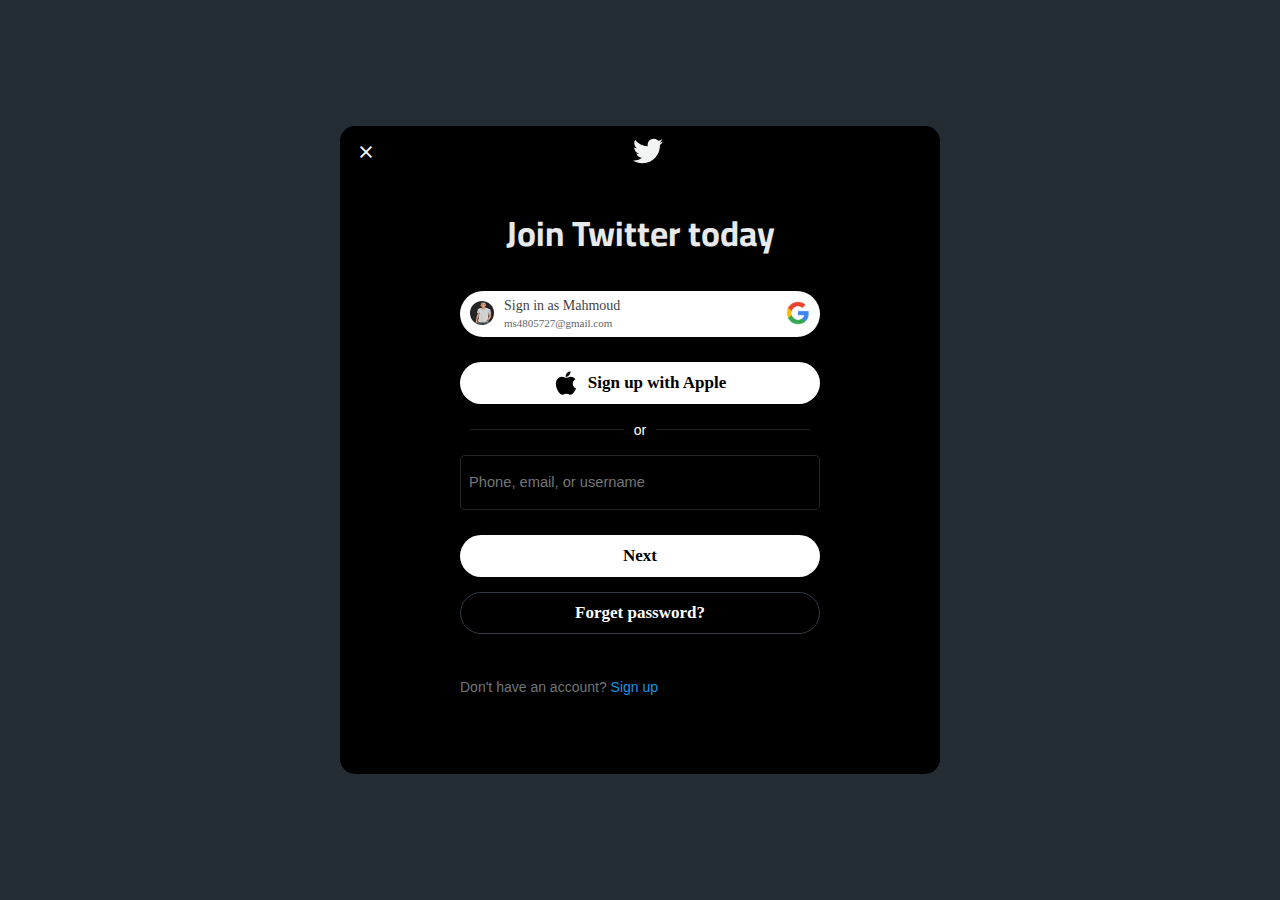
<file: Twiter_Clone/login.html>
<!DOCTYPE html>
<html lang="en">
  <head>
    <meta charset="UTF-8" />
    <meta http-equiv="X-UA-Compatible" content="IE=edge" />
    <meta name="viewport" content="width=device-width, initial-scale=1.0" />
    <link
      rel="stylesheet"
      href="https://fonts.googleapis.com/css2?family=Material+Symbols+Outlined:opsz,wght,FILL,GRAD@48,400,0,0"
    />
    <link rel="stylesheet" href="login_style.css" type="text/css" />
    <title>Twitter Login</title>
  </head>
  <body>
    <main class="container">
      <header>
        <div class="logo-section">
          <div class="icon">
            <span>
              <i class="material-symbols-outlined close"> close </i>
            </span>
          </div>
          <img src="images/twitter-icon.svg" alt="" class="logo" />
        </div>
      </header>

      <div class="main">
        <div class="text">Join Twitter today</div>

        <div class="Sginin-up">
          <div class="left-side">
            <div class="account-img">
              <img src="../Youtube_Clone/images/channel_img.png" alt="" />
            </div>
            <div class="info">
              <a href="">Sign in as Mahmoud</a>
              <span><a href="">ms4805727@gmail.com</a></span>
            </div>
          </div>
          <div class="google-icon">
            <img src="images/google_PNG19630.png" alt="" />
          </div>
        </div>

        <div class="Sginin-up apple">
          <div class="left-side">
            <div class="info apple-info">
              <img src="images/icons8-apple-logo-24.png" alt="" />
              <a href="">Sign up with Apple</a>
            </div>
          </div>
        </div>
        <div class="separator">
          <hr />
          <p>or</p>
          <hr />
        </div>

        <input
          id="phone-input"
          type="text"
          placeholder="Phone, email, or username"
        />

        <div class="Sginin-up next">
          <div class="left-side">
            <div class="info apple phone-email">
              <a href="">Next</a>
            </div>
          </div>
        </div>

        <div class="Sginin-up forget-pass">
          <div class="left-side">
            <div class="info apple phone-email">
              <a href="">Forget password?</a>
            </div>
          </div>
        </div>

        <div class="rules login">
          <p>
            Don't have an account?
            <a href="index.html">Sign up</a>
          </p>
        </div>
      </div>
    </main>
  </body>
</html>
</file>
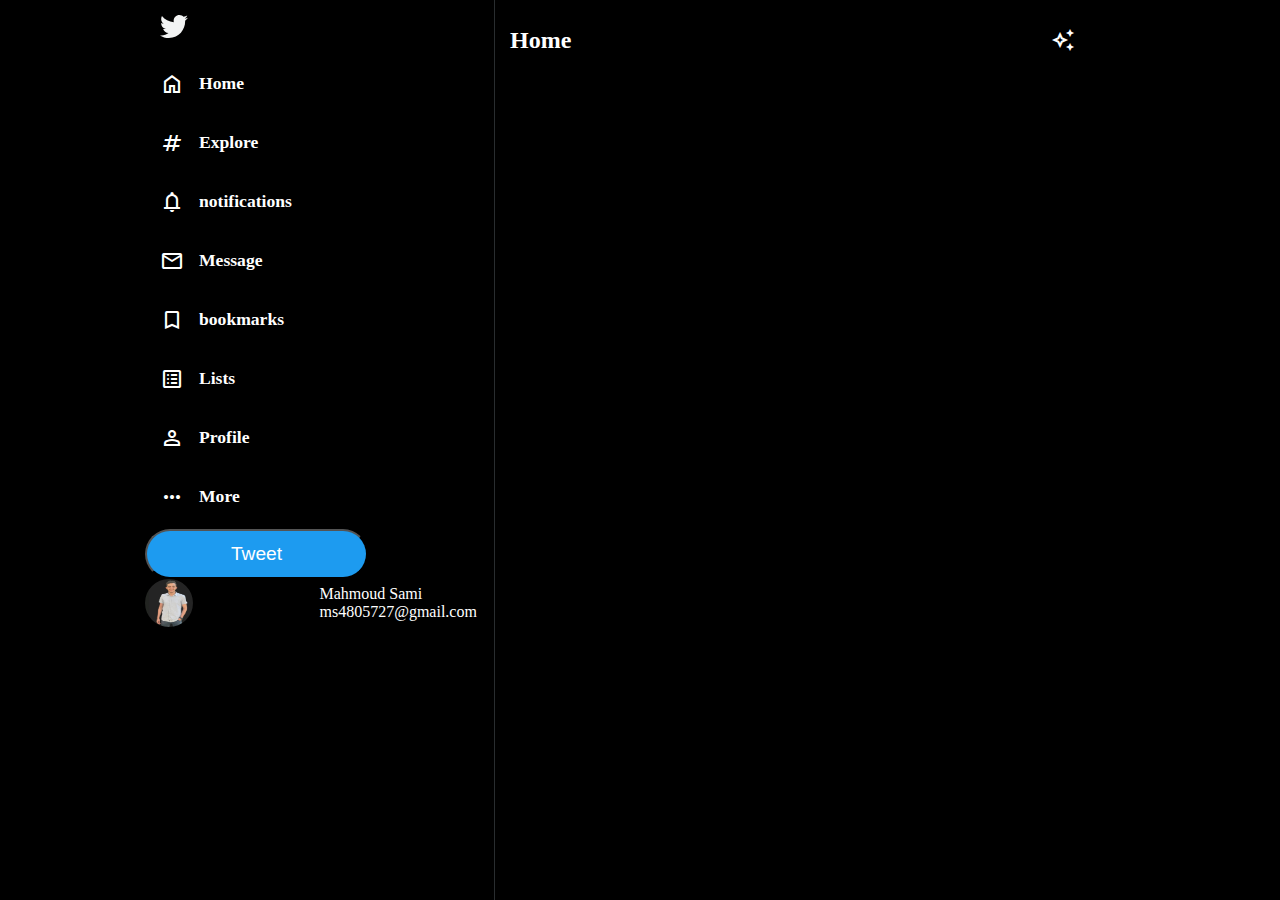
<file: Twiter_Clone/twitter.html>
<!DOCTYPE html>
<html lang="en">
  <head>
    <meta charset="UTF-8" />
    <meta http-equiv="X-UA-Compatible" content="IE=edge" />
    <meta name="viewport" content="width=device-width, initial-scale=1.0" />
    <link rel="stylesheet" href="twitter.css" />
    <link
      rel="stylesheet"
      href="https://fonts.googleapis.com/css2?family=Material+Symbols+Outlined:opsz,wght,FILL,GRAD@20..48,100..700,0..1,-50..200"
    />
    <title>Twitter</title>
  </head>
  <body>
    <main>
      <aside id="left-side">
        <header>
          <img src="images/twitter-icon.svg" alt="" id="logo" />
        </header>
        <nav>
          <div class="side-navbar">
            <a href="" class="left-nav">
              <i class="material-symbols-outlined"> home </i>
              <span>Home</span>
            </a>
          </div>

          <div class="side-navbar">
            <a href="" class="left-nav">
              <i class="material-symbols-outlined"> tag </i>
              <span>Explore</span>
            </a>
          </div>

          <div class="side-navbar">
            <a href="" class="left-nav">
              <i class="material-symbols-outlined"> notifications </i>
              <span>notifications</span>
            </a>
          </div>

          <div class="side-navbar">
            <a href="" class="left-nav">
              <i class="material-symbols-outlined"> mail </i>
              <span>Message</span>
            </a>
          </div>

          <div class="side-navbar">
            <a href="" class="left-nav">
              <i class="material-symbols-outlined"> bookmark </i>
              <span>bookmarks</span>
            </a>
          </div>

          <div class="side-navbar">
            <a href="" class="left-nav">
              <i class="material-symbols-outlined"> list_alt </i>
              <span>Lists</span>
            </a>
          </div>

          <div class="side-navbar">
            <a href="" class="left-nav">
              <i class="material-symbols-outlined"> person </i>
              <span>Profile</span>
            </a>
          </div>

          <div class="side-navbar">
            <a href="" class="left-nav">
              <i class="material-symbols-outlined"> more_horiz </i>
              <span>More</span>
            </a>
          </div>
        </nav>
        <button id="tweet">Tweet</button>
        <footer>
          <div class="footer">
            <div class="image">
              <img
                src="../Youtube_Clone/images/channel_img.png"
                alt="Profile Photo"
                class="profile"
              />
            </div>
            <div class="info">
              <div class="name">Mahmoud Sami</div>
              <span class="email">ms4805727@gmail.com</span>
            </div>
          </div>
        </footer>
      </aside>
      <section id="mid-section">
        <header id="mid-header">
          <div class="title">Home</div>
          <div class="icon">
            <i class="material-symbols-outlined"> auto_awesome </i>
          </div>
        </header>
      </section>
    </main>
  </body>
</html>
</file>
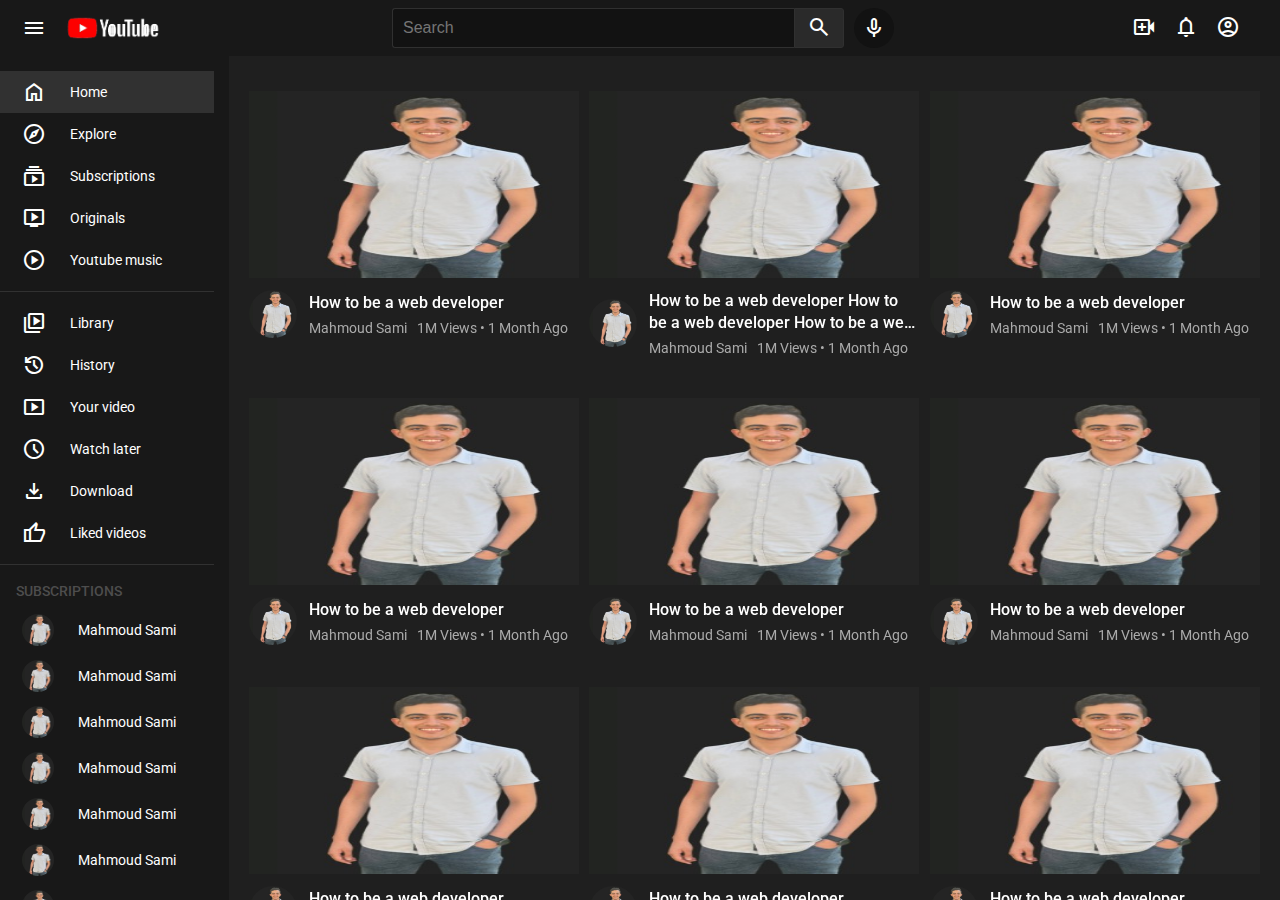
<file: Youtube_Clone/Youtube_Clone.html>
<!DOCTYPE html>
<html lang="en">
    <head>
        <meta charset="UTF-8">
        <meta http-equiv="X-UA-Compatible" content="IE=edge">
        <meta name="viewport" content="width=device-width, initial-scale=1.0">
        <link rel="icon" href="images/Youtube.png">
        <link rel="stylesheet" href="style.css">
        <link rel="stylesheet" href="https://fonts.googleapis.com/css2?family=Material+Symbols+Outlined:opsz,wght,FILL,GRAD@48,400,0,0" />
        <title>Youtube</title>
    </head>
    <body>
        <header>
            <div class="left-section">
                <i class="material-symbols-outlined">menu</i>
                <img src="images/youtube-logo.png" alt="youtube">
            </div>
            <div class="mid-section">
                <form>
                    <input type="text" placeholder="Search">
                    <button><i class="material-symbols-outlined">search</i></button>
                    <i class="material-symbols-outlined mic">mic</i>
                </form>
            </div>
            <div class="right-section">
                <a href=""><i class="material-symbols-outlined">video_call</i></a>
                <a href=""><i class="material-symbols-outlined">notifications</i></a>
                <a href=""><i class="material-symbols-outlined">account_circle</i></a>
            </div>
        </header>

        <div class="content-area">
            <aside>
                <nav>
                    <a href="" class="nav-link active">
                        <i class="material-symbols-outlined">home</i>
                        <span id="active-span">Home</span>
                    </a>
                    <a href="" class="nav-link">
                        <i class="material-symbols-outlined">explore</i>
                        <span>Explore</span>
                    </a>
                    <a href="" class="nav-link">
                        <i class="material-symbols-outlined">subscriptions</i>
                        <span>Subscriptions</span>
                    </a>
                    <a href="" class="nav-link">
                        <i class="material-symbols-outlined">ondemand_video</i>
                        <span>Originals</span>
                    </a>
                    <a href="" class="nav-link">
                        <i class="material-symbols-outlined">play_circle</i>
                        <span>Youtube music</span>
                    </a>
                    <hr>
                    <a href="" class="nav-link">
                        <i class="material-symbols-outlined">video_library</i>
                        <span>Library</span>
                    </a>
                    <a href="" class="nav-link">
                        <i class="material-symbols-outlined">history</i>
                        <span>History</span>
                    </a>
                    <a href="" class="nav-link">
                        <i class="material-symbols-outlined">smart_display</i>
                        <span>Your video</span>
                    </a>
                    
                    <a href="" class="nav-link">
                        <i class="material-symbols-outlined">watch_later</i>
                        <span>Watch later</span>
                    </a>
                    <a href="" class="nav-link">
                        <i class="material-symbols-outlined">download</i>
                        <span>Download</span>
                    </a>
                    <a href="" class="nav-link">
                        <i class="material-symbols-outlined">thumb_up</i>
                        <span>Liked videos</span>
                    </a>
                    <hr>
                    <p>Subscriptions</p>
                    <a href="" class="nav-link">
                        <img class="channel-img" src="images/channel_img.png" alt="">
                        <span>Mahmoud Sami</span>
                    </a>
                    <a href="" class="nav-link">
                        <img class="channel-img" src="images/channel_img.png" alt="">
                        <span>Mahmoud Sami</span>
                    </a>
                    <a href="" class="nav-link">
                        <img class="channel-img" src="images/channel_img.png" alt="">
                        <span>Mahmoud Sami</span>
                    </a>
                    <a href="" class="nav-link">
                        <img class="channel-img" src="images/channel_img.png" alt="">
                        <span>Mahmoud Sami</span>
                    </a>
                    <a href="" class="nav-link">
                        <img class="channel-img" src="images/channel_img.png" alt="">
                        <span>Mahmoud Sami</span>
                    </a>
                    <a href="" class="nav-link">
                        <img class="channel-img" src="images/channel_img.png" alt="">
                        <span>Mahmoud Sami</span>
                    </a>
                    <a href="" class="nav-link">
                        <img class="channel-img" src="images/channel_img.png" alt="">
                        <span>Mahmoud Sami</span>
                    </a>
                    <a href="" class="nav-link">
                        <img class="channel-img" src="images/channel_img.png" alt="">
                        <span>Mahmoud Sami</span>
                    </a>
                </nav>
            </aside>

            <main>
                <div class="video-container">
                    <div class="video">
                        <div class="thumbnail">
                            <img src="images/channel_img.png" alt="">
                        </div>
                        <div class="video-details">
                            <div class="creator-img">
                                <img src="images/channel_img.png" alt="">
                            </div>
                            <div class="title">
                                <a href="" class="video-title">How to be a web developer</a>
                                <span class="details">
                                   <a href="" class="video-creator">Mahmoud Sami</a>
                                <span class="views">1M Views • 1 Month Ago</span> 
                                </span>
                            </div>
                        </div>
                    </div>

                    <div class="video">
                        <div class="thumbnail">
                            <img src="images/channel_img.png" alt="">
                        </div>
                        <div class="video-details">
                            <div class="creator-img">
                                <img src="images/channel_img.png" alt="">
                            </div>
                            <div class="title">
                                <a href="" class="video-title">How to be a web developer How to be a web developer How to be a web developer How to be a web developer</a>
                                <span class="details">
                                   <a href="" class="video-creator">Mahmoud Sami</a>
                                <span class="views">1M Views • 1 Month Ago</span> 
                                </span>
                            </div>
                        </div>
                    </div>

                    <div class="video">
                        <div class="thumbnail">
                            <img src="images/channel_img.png" alt="">
                        </div>
                        <div class="video-details">
                            <div class="creator-img">
                                <img src="images/channel_img.png" alt="">
                            </div>
                            <div class="title">
                                <a href="" class="video-title">How to be a web developer</a>
                                <span class="details">
                                   <a href="" class="video-creator">Mahmoud Sami</a>
                                <span class="views">1M Views • 1 Month Ago</span> 
                                </span>
                            </div>
                        </div>
                    </div>

                    <div class="video">
                        <div class="thumbnail">
                            <img src="images/channel_img.png" alt="">
                        </div>
                        <div class="video-details">
                            <div class="creator-img">
                                <img src="images/channel_img.png" alt="">
                            </div>
                            <div class="title">
                                <a href="" class="video-title">How to be a web developer</a>
                                <span class="details">
                                   <a href="" class="video-creator">Mahmoud Sami</a>
                                <span class="views">1M Views • 1 Month Ago</span> 
                                </span>
                            </div>
                        </div>
                    </div>

                    <div class="video">
                        <div class="thumbnail">
                            <img src="images/channel_img.png" alt="">
                        </div>
                        <div class="video-details">
                            <div class="creator-img">
                                <img src="images/channel_img.png" alt="">
                            </div>
                            <div class="title">
                                <a href="" class="video-title">How to be a web developer</a>
                                <span class="details">
                                   <a href="" class="video-creator">Mahmoud Sami</a>
                                <span class="views">1M Views • 1 Month Ago</span> 
                                </span>
                            </div>
                        </div>
                    </div>

                    <div class="video">
                        <div class="thumbnail">
                            <img src="images/channel_img.png" alt="">
                        </div>
                        <div class="video-details">
                            <div class="creator-img">
                                <img src="images/channel_img.png" alt="">
                            </div>
                            <div class="title">
                                <a href="" class="video-title">How to be a web developer</a>
                                <span class="details">
                                   <a href="" class="video-creator">Mahmoud Sami</a>
                                <span class="views">1M Views • 1 Month Ago</span> 
                                </span>
                            </div>
                        </div>
                    </div>

                    <div class="video">
                        <div class="thumbnail">
                            <img src="images/channel_img.png" alt="">
                        </div>
                        <div class="video-details">
                            <div class="creator-img">
                                <img src="images/channel_img.png" alt="">
                            </div>
                            <div class="title">
                                <a href="" class="video-title">How to be a web developer</a>
                                <span class="details">
                                   <a href="" class="video-creator">Mahmoud Sami</a>
                                <span class="views">1M Views • 1 Month Ago</span> 
                                </span>
                            </div>
                        </div>
                    </div>

                    <div class="video">
                        <div class="thumbnail">
                            <img src="images/channel_img.png" alt="">
                        </div>
                        <div class="video-details">
                            <div class="creator-img">
                                <img src="images/channel_img.png" alt="">
                            </div>
                            <div class="title">
                                <a href="" class="video-title">How to be a web developer</a>
                                <span class="details">
                                   <a href="" class="video-creator">Mahmoud Sami</a>
                                <span class="views">1M Views • 1 Month Ago</span> 
                                </span>
                            </div>
                        </div>
                    </div>

                    <div class="video">
                        <div class="thumbnail">
                            <img src="images/channel_img.png" alt="">
                        </div>
                        <div class="video-details">
                            <div class="creator-img">
                                <img src="images/channel_img.png" alt="">
                            </div>
                            <div class="title">
                                <a href="" class="video-title">How to be a web developer</a>
                                <span class="details">
                                   <a href="" class="video-creator">Mahmoud Sami</a>
                                <span class="views">1M Views • 1 Month Ago</span> 
                                </span>
                            </div>
                        </div>
                    </div>

                    <div class="video">
                        <div class="thumbnail">
                            <img src="images/channel_img.png" alt="">
                        </div>
                        <div class="video-details">
                            <div class="creator-img">
                                <img src="images/channel_img.png" alt="">
                            </div>
                            <div class="title">
                                <a href="" class="video-title">How to be a web developer</a>
                                <span class="details">
                                   <a href="" class="video-creator">Mahmoud Sami</a>
                                <span class="views">1M Views • 1 Month Ago</span> 
                                </span>
                            </div>
                        </div>
                    </div>

                    <div class="video">
                        <div class="thumbnail">
                            <img src="images/channel_img.png" alt="">
                        </div>
                        <div class="video-details">
                            <div class="creator-img">
                                <img src="images/channel_img.png" alt="">
                            </div>
                            <div class="title">
                                <a href="" class="video-title">How to be a web developer</a>
                                <span class="details">
                                   <a href="" class="video-creator">Mahmoud Sami</a>
                                <span class="views">1M Views • 1 Month Ago</span> 
                                </span>
                            </div>
                        </div>
                    </div>

                    <div class="video">
                        <div class="thumbnail">
                            <img src="images/channel_img.png" alt="">
                        </div>
                        <div class="video-details">
                            <div class="creator-img">
                                <img src="images/channel_img.png" alt="">
                            </div>
                            <div class="title">
                                <a href="" class="video-title">How to be a web developer</a>
                                <span class="details">
                                   <a href="" class="video-creator">Mahmoud Sami</a>
                                <span class="views">1M Views • 1 Month Ago</span> 
                                </span>
                            </div>
                        </div>
                    </div>

                    <div class="video">
                        <div class="thumbnail">
                            <img src="images/channel_img.png" alt="">
                        </div>
                        <div class="video-details">
                            <div class="creator-img">
                                <img src="images/channel_img.png" alt="">
                            </div>
                            <div class="title">
                                <a href="" class="video-title">How to be a web developer</a>
                                <span class="details">
                                   <a href="" class="video-creator">Mahmoud Sami</a>
                                <span class="views">1M Views • 1 Month Ago</span> 
                                </span>
                            </div>
                        </div>
                    </div>

                    <div class="video">
                        <div class="thumbnail">
                            <img src="images/channel_img.png" alt="">
                        </div>
                        <div class="video-details">
                            <div class="creator-img">
                                <img src="images/channel_img.png" alt="">
                            </div>
                            <div class="title">
                                <a href="" class="video-title">How to be a web developer</a>
                                <span class="details">
                                   <a href="" class="video-creator">Mahmoud Sami</a>
                                <span class="views">1M Views • 1 Month Ago</span> 
                                </span>
                            </div>
                        </div>
                    </div>

                    <div class="video">
                        <div class="thumbnail">
                            <img src="images/channel_img.png" alt="">
                        </div>
                        <div class="video-details">
                            <div class="creator-img">
                                <img src="images/channel_img.png" alt="">
                            </div>
                            <div class="title">
                                <a href="" class="video-title">How to be a web developer</a>
                                <span class="details">
                                   <a href="" class="video-creator">Mahmoud Sami</a>
                                <span class="views">1M Views • 1 Month Ago</span> 
                                </span>
                            </div>
                        </div>
                    </div>

                    <div class="video">
                        <div class="thumbnail">
                            <img src="images/channel_img.png" alt="">
                        </div>
                        <div class="video-details">
                            <div class="creator-img">
                                <img src="images/channel_img.png" alt="">
                            </div>
                            <div class="title">
                                <a href="" class="video-title">How to be a web developer</a>
                                <span class="details">
                                   <a href="" class="video-creator">Mahmoud Sami</a>
                                <span class="views">1M Views • 1 Month Ago</span> 
                                </span>
                            </div>
                        </div>
                    </div>
                </div>
            </main>
        </div>
    </body>
</html>
</file>
<file: Calculator/style.css>
* {
  margin: 0;
  padding: 0;
  box-sizing: border-box;
}

::-webkit-scrollbar {
  width: 10px;
}

::-webkit-scrollbar-track {
  background: #f1f1f1;
  border-radius: 15px;
}

::-webkit-scrollbar-thumb {
  background: #888;
  border-radius: 15px;
}

::-webkit-scrollbar-thumb:hover {
  background: #555;
}

body {
  background-color: black;
}

header {
  font-size: 2rem;
  font-family: Arial, Helvetica, sans-serif;
  color: white;
  text-align: center;
  background-color: rgba(175, 175, 175, 0.115);
}

.content {
  display: flex;
  align-items: center;
  justify-content: center;
}

.container {
  background-color: white;
  width: 30rem;
  height: 35rem;
  border-radius: 50%;
  border-radius: 20px;
  margin: 20px;
  box-shadow: 0 5px 25px rgb(193, 193, 193);
}

#screen {
  background-color: white;
  width: 100%;
  height: 93.33333333333333px;
  border-radius: 20px 20px 0 0;
  border-bottom: 1px solid rgb(144, 144, 144);
  display: flex;
  align-items: center;
  padding-left: 20px;
  font-size: 1.5rem;
}

.buttons {
  /* width: calc(hw/4); */
  background-color: white;
  color: white;
  display: flex;
  flex-direction: row;
  flex-wrap: wrap;
  border-radius: 20px;
}

.buttons div {
  width: 25%;
  height: 93.33333333333333px;
  display: flex;
  align-items: center;
  justify-content: center;
  border: 1px solid white;
  border-radius: 15px;
  overflow: hidden;
  background-color: rgb(131, 131, 131);
  cursor: pointer;
  font-size: 1.5rem;
}

footer {
  color: white;
  background-color: black;
  padding: 20px;
  display: flex;
  align-items: center;
  justify-content: center;
  font-size: 1.2rem;
}
</file>
<file: Twiter_Clone/style.css>
@import url("https://fonts.googleapis.com/css2?family=Cairo:wght@200;300;400;500;600;700;800;900;1000&display=swap");

* {
  font-family: "Poppins", sans-serif, "Roboto";
  margin: 0;
  padding: 0;
  box-sizing: border-box;
  scroll-behavior: smooth;
}

::-webkit-scrollbar {
  width: 10px;
}

::-webkit-scrollbar-track {
  background: #f1f1f1;
  border-radius: 15px;
}

::-webkit-scrollbar-thumb {
  background: #888;
  border-radius: 15px;
}

::-webkit-scrollbar-thumb:hover {
  background: #555;
}

body {
  background-color: #242d34;
  overflow-y: auto;
  display: flex;
  justify-content: center;
  align-items: center;
  height: 100vh;
  width: 100vw;
}

.container {
  width: 600px;
  height: 648px;
  background-color: #000000;
  display: flex;
  flex-direction: column;
  align-items: center;
  margin: 50px auto;
  border-radius: 15px;
}

header {
  width: 100%;
}

.logo-section {
  padding: 5px;
  width: 100%;
  margin: 5px;
  height: calc(100vh / 14);
  display: flex;
  flex-direction: row;
}

.icon {
  width: 48%;
}
.material-symbols-outlined {
  cursor: pointer;
  color: white;
  padding: 5px;
  border-radius: 50%;
  font-size: 22px;
}

i:hover {
  background-color: #1c1c1c;
}

.logo {
  width: 30px;
  height: 30px;
  display: flex;
  justify-content: center;
}

.main {
  padding: 0px 32px;
  display: flex;
  flex-direction: column;
  align-items: center;
  justify-content: center;
}

.text {
  color: #e7e9ea;
  font: 700 35px "cairo";
}

.Sginin-up {
  background-color: white;
  border-radius: 55px;
  width: calc(100vh / 2.5);
  min-height: 42px;
  display: flex;
  justify-content: space-between;
  align-items: center;
  font-size: 14px;
  font-family: "Roboto-Regular", arial, sans-serif;
  padding: 7px 10px;
  margin-top: 25px;
  cursor: pointer;
  /* overflow: hidden; */
  flex-wrap: wrap;
}

.left-side {
  display: flex;
  align-items: center;
}

.account-img img {
  width: 24px;
  height: 24px;
  border-radius: 50%;
  margin-right: 10px;
}

.info {
  display: flex;
  flex-direction: column;
  justify-content: center;
}

.info a {
  text-decoration: none;
  color: #424548;
  font-size: 14px;
  font-family: "Roboto";
  font-weight: 500;
}

.info span a {
  font-size: 11px;
  color: #5f6368;
}

.google-icon img {
  width: 24px;
  height: 24px;
}

.separator {
  display: flex;
  justify-content: center;
  align-items: center;
  width: calc(100vh / 2.5);
}

hr {
  margin: 25px 10px;
  width: calc(100vh / 5);
  height: 1px;
  border: none;
  background-color: #242729;
  color: #242729;
  fill: #242729;
}

.separator p {
  font-size: 14px;
  color: white;
}

.apple {
  display: flex;
  justify-content: center;
  align-items: center;
}
.apple-info {
  display: flex;
  flex-direction: row;
  justify-content: center;
  align-items: center;
}

.apple img {
  width: 24px;
  height: 24px;
  margin-right: 10px;
}
.apple a {
  font-weight: 700;
  font-family: "Roboto";
  font-size: 17px;
  color: #000;
}

.email {
  display: flex;
  justify-content: center;
  align-items: center;
  margin-bottom: 15px;
  margin-top: 0px;
}

.rules {
  width: calc(100vh / 2.5);
  margin-bottom: 40px;
}

p {
  color: #71767b;
  font-size: 13px;
}

.rules a {
  text-decoration: none;
  color: #1c94e5;
}

.rules a:hover {
  text-decoration: underline;
}

.login p {
  font-size: 14px;
  color: #71767b;
}

@media (max-width: 576px) {
  .container {
    width: 100%;
  }
}

/* Small devices (landscape phones, 576px and up) */
@media (min-width: 576px) {
}

/* Medium devices (tablets, 768px and up) */
@media (min-width: 768px) {
}

/* Large devices (desktops, 992px and up) */
@media (min-width: 992px) {
}

/* X-Large devices (large desktops, 1200px and up) */
@media (min-width: 1200px) {
}

/* XX-Large devices (larger desktops, 1400px and up) */
@media (min-width: 1400px) {
}
</file>
<file: My Cima/css/Action.css>
body {
  background-color: #141414;
  background-repeat: no-repeat;
  background-size: cover;
  background-position: bottom;
}
.logo {
  width: 250px;
  height: 70px;
}
.logo img {
  margin: 10px 0 0 5px;
}
section {
  border: hidden;
  padding: 10px;
  display: table;
  margin: 0 auto;
  border-radius: 8px;
}
.navation {
  padding: 5px 0;
  border-bottom: 1px solid #fff;
  overflow: hidden;
}
.navation ul {
  list-style: none;
  padding: 0;
  margin: 0;
  overflow: hidden;
  float: left;
}
.navation ul li {
  float: left;
  padding: 5px;
  margin: 2px;
}
.navation ul li a {
  text-decoration: none;
  color: #fff;
  font-weight: bold;
  font-style: italic;
  transition: all 0.5s;
}
.navation ul li a[class="action"] {
  text-decoration: underline;
  color: #ad0000;
}
.navation ul li a:hover {
  color: #ad0000;
  text-decoration: underline;
}
.navation ul li a:active {
  color: #fff;
  transition: all 0s;
  text-decoration: none;
}
.navation input {
  float: right;
  background-color: #282828;
  border-radius: 3px;
  border: 1px solid #282828;
  padding: 6px;
  color: #fff;
  font-weight: 600;
  width: 10%;
  outline: none;
  transition: 1s;
}
.navation input:hover {
  transition: 0.6s;
  width: 30%;
}
.navation input:focus {
  width: 30%;
}
.movie-raw {
  overflow: hidden;
  border: hidden;
  padding: 6px 0 0 0;
}
.movie-box {
  height: 300px;
  width: 160px;
  float: left;
  margin: 2px;
  border: hidden;
  border-radius: 10px;
}
.movie-image {
  height: 80%;
  border: hidden;
  overflow: hidden;
  border-radius: 10px;
  position: relative;
  max-width: 160px;
  margin: 0 auto;
}
.movie-image img {
  width: 100%;
  height: 100%;
  transition: all 0.5s;
  vertical-align: middle;
}
.movie-image .info {
  position: absolute;
  bottom: 0;
  background: rgba(0, 0, 0, 0.5);
  color: white;
  width: 100%;
  padding: 2px 50px;
  transition: 0.7s;
  height: 20%;
}
.movie-image .info:hover {
  height: 50%;
}
.movie-image img:hover {
  transform: scale(1.1);
}
.movie-info {
  height: 20%;
  padding: 2px 0;
  color: #fff;
  border: hidden;
  transition: 0.5s;
}
.movie-name {
  font-weight: 700;
  padding: 2px;
  border: hidden;
  font-style: italic;
}
.movie-name:hover {
  color: #a3a3a3;
}
.movie-type {
  font-weight: 500;
  padding: 0px;
  border: hidden;
  font-style: italic;
  color: #770000;
  overflow: hidden;
}
.movie-type:hover {
  color: #b20000;
}
::-webkit-scrollbar {
  background-color: #262828;
  width: 10px;
}
::-webkit-scrollbar-thumb {
  background-color: #000;
  border-radius: 8px;
}
.copy-right {
  text-align: center;
  font-weight: 900;
  font-size: larger;
  color: #7a7a7a;
}
</file>
<file: My Cima/css/style.css>
* {
  padding: 0;
  margin: 0;
  box-sizing: border-box;
}
body {
  background-color: #141414;
  background-repeat: no-repeat;
  background-size: cover;
  background-position: bottom;
}
.logo {
  width: 250px;
  height: 70px;
}
.logo img {
  margin: 10px 0 0 5px;
  border-radius: 20px;
  transition: 0.5s;
}
section {
  border: hidden;
  padding: 10px;
  display: table;
  margin: 0 auto;
  border-radius: 8px;
}
.navation {
  padding: 5px 0;
  border-bottom: 1px solid #fff;
  overflow: hidden;
}
.navation ul {
  list-style: none;
  padding: 0;
  margin: 0;
  overflow: hidden;
  float: left;
}
.navation ul li {
  float: left;
  padding: 5px;
  margin: 2px;
  text-shadow: 1px 1px 2px #f97373;
}
.navation ul li a {
  text-decoration: none;
  color: #fff;
  font-weight: bold;
  font-style: italic;
  transition: all 0.5s ease-in-out;
  opacity: 0.8;
}
.navation ul li a[class="all"] {
  text-decoration: underline;
  color: #ad0000;
}
.navation ul li a:hover {
  color: #ad0000;
  text-decoration: underline;
}
.navation ul li a:active {
  color: #fff;
  transition: all 0s;
  text-decoration: none;
}
.navation input {
  float: right;
  background-color: #282828;
  border-radius: 4px;
  border: 1px solid #282828;
  padding: 6px;
  color: #fff;
  font-weight: 600;
  width: 10%;
  outline: none;
  transition: 1s ease-in-out 0.3s;
  margin-right: 5px;
  opacity: 0.5;
}
.navation input:hover {
  transition: 0.6s ease-in-out 0.3s;
  width: 30%;
  box-shadow: 1px 1px 4px #ddd;
  opacity: 1;
}
.navation input:focus {
  width: 30%;
  box-shadow: 1px 1px 4px #ddd;
  opacity: 1;
}
.movie-raw {
  overflow: hidden;
  border: hidden;
  padding: 6px 0 0 0;
}
.movie-box {
  height: 300px;
  width: 160px;
  float: left;
  margin: 2px;
  border: hidden;
  border-radius: 10px;
}
.movie-image {
  height: 80%;
  border: hidden;
  overflow: hidden;
  border-radius: 10px;
  position: relative;
  max-width: 160px;
  margin: 0 auto;
}
.movie-image img {
  width: 100%;
  height: 100%;
  transition: all 0.5s ease-in-out;
  vertical-align: middle;
}
.movie-image .info {
  position: absolute;
  bottom: 0;
  background: rgba(0, 0, 0, 0.5);
  color: #dcd6d6;
  width: 100%;
  transition: 0.5s ease-in-out;
  height: 20%;
  opacity: 0.05;
  text-align: center;
}
.movie-image .info:hover {
  transition: all 0.7s ease-in-out;
  height: 65%;
  opacity: 1;
}
.movie-image .info ul {
  list-style: none;
  text-align: left;
  margin: 6px 0 0 6px;
  margin-top: 6px;
}
.movie-image .info li {
  margin-bottom: 3px;
}
.movie-image img:hover {
  transform: scale(1.1);
}
.movie-info {
  height: 20%;
  padding: 2px 0;
  color: #fff;
  border: hidden;
  transition: 0.5s;
}
.movie-name {
  font-weight: 700;
  padding: 2px;
  border: hidden;
  font-style: italic;
}
.movie-name:hover {
  color: #a3a3a3;
}
.movie-type {
  font-weight: 500;
  padding: 0px;
  border: hidden;
  font-style: italic;
  color: #770000;
  overflow: hidden;
}
.movie-type ul {
  display: flex;
}
.movie-type:hover {
  color: #b20000;
}
::-webkit-scrollbar {
  background-color: #262828;
  width: 11px;
}
::-webkit-scrollbar-thumb {
  background-color: #000;
  border-radius: 8px;
}
.copy-right {
  text-align: center;
  font-weight: 900;
  font-size: larger;
  color: #7a7a7a;
}
</file>
<file: My Cima/css/Comedy.css>
body {
  background-color: #141414;
  background-repeat: no-repeat;
  background-size: cover;
  background-position: bottom;
}
.logo {
  width: 250px;
  height: 70px;
}
.logo img {
  margin: 10px 0 0 5px;
}
section {
  border: hidden;
  padding: 10px;
  display: table;
  margin: 0 auto;
  border-radius: 8px;
}
.navation {
  padding: 5px 0;
  border-bottom: 1px solid #fff;
  overflow: hidden;
}
.navation ul {
  list-style: none;
  padding: 0;
  margin: 0;
  overflow: hidden;
  float: left;
}
.navation ul li {
  float: left;
  padding: 5px;
  margin: 2px;
}
.navation ul li a {
  text-decoration: none;
  color: #fff;
  font-weight: bold;
  font-style: italic;
  transition: all 0.5s;
}
.navation ul li a[class="comedy"] {
  text-decoration: underline;
  color: #ad0000;
}
.navation ul li a:hover {
  color: #ad0000;
  text-decoration: underline;
}
.navation ul li a:active {
  color: #fff;
  transition: all 0s;
  text-decoration: none;
}
.navation input {
  float: right;
  background-color: #282828;
  border-radius: 3px;
  border: 1px solid #282828;
  padding: 6px;
  color: #fff;
  font-weight: 600;
  width: 10%;
  outline: none;
  transition: 1s;
}
.navation input:hover {
  transition: 0.6s;
  width: 30%;
}
.navation input:focus {
  width: 30%;
}
.movie-raw {
  overflow: hidden;
  border: hidden;
  padding: 6px 0 0 0;
}
.movie-box {
  height: 300px;
  width: 160px;
  float: left;
  margin: 2px;
  border: hidden;
  border-radius: 10px;
}
.movie-image {
  height: 80%;
  border: hidden;
  overflow: hidden;
  border-radius: 10px;
  position: relative;
  max-width: 160px;
  margin: 0 auto;
}
.movie-image img {
  width: 100%;
  height: 100%;
  transition: all 0.5s;
  vertical-align: middle;
}
.movie-image .info {
  position: absolute;
  bottom: 0;
  background: rgba(0, 0, 0, 0.5);
  color: white;
  width: 100%;
  padding: 2px 50px;
  transition: 0.7s;
  height: 20%;
}
.movie-image .info:hover {
  height: 50%;
}
.movie-image img:hover {
  transform: scale(1.1);
}
.movie-info {
  height: 20%;
  padding: 2px 0;
  color: #fff;
  border: hidden;
  transition: 0.5s;
}
.movie-name {
  font-weight: 700;
  padding: 2px;
  border: hidden;
  font-style: italic;
}
.movie-name:hover {
  color: #a3a3a3;
}
.movie-type {
  font-weight: 500;
  padding: 0px;
  border: hidden;
  font-style: italic;
  color: #770000;
  overflow: hidden;
}
.movie-type:hover {
  color: #b20000;
}
::-webkit-scrollbar {
  background-color: #262828;
  width: 10px;
}
::-webkit-scrollbar-thumb {
  background-color: #000;
  border-radius: 8px;
}
.copy-right {
  text-align: center;
  font-weight: 900;
  font-size: larger;
  color: #7a7a7a;
}
</file>
<file: My Cima/css/Fiction.css>
body {
  background-color: #141414;
  background-repeat: no-repeat;
  background-size: cover;
  background-position: bottom;
}
.logo {
  width: 250px;
  height: 70px;
}
.logo img {
  margin: 10px 0 0 5px;
}
section {
  border: hidden;
  padding: 10px;
  display: table;
  margin: 0 auto;
  border-radius: 8px;
}
.navation {
  padding: 5px 0;
  border-bottom: 1px solid #fff;
  overflow: hidden;
}
.navation ul {
  list-style: none;
  padding: 0;
  margin: 0;
  overflow: hidden;
  float: left;
}
.navation ul li {
  float: left;
  padding: 5px;
  margin: 2px;
}
.navation ul li a {
  text-decoration: none;
  color: #fff;
  font-weight: bold;
  font-style: italic;
  transition: all 0.5s;
}
.navation ul li a[class="fiction"] {
  text-decoration: underline;
  color: #ad0000;
}
.navation ul li a:hover {
  color: #ad0000;
  text-decoration: underline;
}
.navation ul li a:active {
  color: #fff;
  transition: all 0s;
  text-decoration: none;
}
.navation input {
  float: right;
  background-color: #282828;
  border-radius: 3px;
  border: 1px solid #282828;
  padding: 6px;
  color: #fff;
  font-weight: 600;
  width: 10%;
  outline: none;
  transition: 1s;
}
.navation input:hover {
  transition: 0.6s;
  width: 30%;
}
.navation input:focus {
  width: 30%;
}
.movie-raw {
  overflow: hidden;
  border: hidden;
  padding: 6px 0 0 0;
}
.movie-box {
  height: 300px;
  width: 160px;
  float: left;
  margin: 2px;
  border: hidden;
  border-radius: 10px;
}
.movie-image {
  height: 80%;
  border: hidden;
  overflow: hidden;
  border-radius: 10px;
  position: relative;
  max-width: 160px;
  margin: 0 auto;
}
.movie-image img {
  width: 100%;
  height: 100%;
  transition: all 0.5s;
  vertical-align: middle;
}
.movie-image .info {
  position: absolute;
  bottom: 0;
  background: rgba(0, 0, 0, 0.5);
  color: white;
  width: 100%;
  padding: 2px 50px;
  transition: 0.7s;
  height: 20%;
}
.movie-image .info:hover {
  height: 50%;
}
.movie-image img:hover {
  transform: scale(1.1);
}
.movie-info {
  height: 20%;
  padding: 2px 0;
  color: #fff;
  border: hidden;
  transition: 0.5s;
}
.movie-name {
  font-weight: 700;
  padding: 2px;
  border: hidden;
  font-style: italic;
}
.movie-name:hover {
  color: #a3a3a3;
}
.movie-type {
  font-weight: 500;
  padding: 0px;
  border: hidden;
  font-style: italic;
  color: #770000;
  overflow: hidden;
}
.movie-type:hover {
  color: #b20000;
}
::-webkit-scrollbar {
  background-color: #262828;
  width: 10px;
}
::-webkit-scrollbar-thumb {
  background-color: #000;
  border-radius: 8px;
}
.copy-right {
  text-align: center;
  font-weight: 900;
  font-size: larger;
  color: #7a7a7a;
}
</file>
<file: My Cima/css/Horror.css>
body {
  background-color: #141414;
  background-repeat: no-repeat;
  background-size: cover;
  background-position: bottom;
}
.logo {
  width: 250px;
  height: 70px;
}
.logo img {
  margin: 10px 0 0 5px;
}
section {
  border: hidden;
  padding: 10px;
  display: table;
  margin: 0 auto;
  border-radius: 8px;
}
.navation {
  padding: 5px 0;
  border-bottom: 1px solid #fff;
  overflow: hidden;
}
.navation ul {
  list-style: none;
  padding: 0;
  margin: 0;
  overflow: hidden;
  float: left;
}
.navation ul li {
  float: left;
  padding: 5px;
  margin: 2px;
}
.navation ul li a {
  text-decoration: none;
  color: #fff;
  font-weight: bold;
  font-style: italic;
  transition: all 0.5s;
}
.navation ul li a[class="horror"] {
  text-decoration: underline;
  color: #ad0000;
}
.navation ul li a:hover {
  color: #ad0000;
  text-decoration: underline;
}
.navation ul li a:active {
  color: #fff;
  transition: all 0s;
  text-decoration: none;
}
.navation input {
  float: right;
  background-color: #282828;
  border-radius: 3px;
  border: 1px solid #282828;
  padding: 6px;
  color: #fff;
  font-weight: 600;
  width: 10%;
  outline: none;
  transition: 1s;
}
.navation input:hover {
  transition: 0.6s;
  width: 30%;
}
.navation input:focus {
  width: 30%;
}
.movie-raw {
  overflow: hidden;
  border: hidden;
  padding: 6px 0 0 0;
}
.movie-box {
  height: 300px;
  width: 160px;
  float: left;
  margin: 2px;
  border: hidden;
  border-radius: 10px;
}
.movie-image {
  height: 80%;
  border: hidden;
  overflow: hidden;
  border-radius: 10px;
  position: relative;
  max-width: 160px;
  margin: 0 auto;
}
.movie-image img {
  width: 100%;
  height: 100%;
  transition: all 0.5s;
  vertical-align: middle;
}
.movie-image .info {
  position: absolute;
  bottom: 0;
  background: rgba(0, 0, 0, 0.5);
  color: white;
  width: 100%;
  padding: 2px 50px;
  transition: 0.7s;
  height: 20%;
}
.movie-image .info:hover {
  height: 50%;
}
.movie-image img:hover {
  transform: scale(1.1);
}
.movie-info {
  height: 20%;
  padding: 2px 0;
  color: #fff;
  border: hidden;
  transition: 0.5s;
}
.movie-name {
  font-weight: 700;
  padding: 2px;
  border: hidden;
  font-style: italic;
}
.movie-name:hover {
  color: #a3a3a3;
}
.movie-type {
  font-weight: 500;
  padding: 0px;
  border: hidden;
  font-style: italic;
  color: #770000;
  overflow: hidden;
}
.movie-type:hover {
  color: #b20000;
}
::-webkit-scrollbar {
  background-color: #262828;
  width: 10px;
}
::-webkit-scrollbar-thumb {
  background-color: #000;
  border-radius: 8px;
}
.copy-right {
  text-align: center;
  font-weight: 900;
  font-size: larger;
  color: #7a7a7a;
}
</file>
<file: Personal_Page/style.css>
@import url("https://fonts.googleapis.com/css2?family=Poppins:ital,wght@0,100;0,200;0,300;0,400;0,500;0,600;0,700;0,800;0,900;1,100;1,200;1,300;1,400;1,500;1,600;1,700;1,800;1,900&display=swap");

* {
  font-family: "Poppins", sans-serif;
  margin: 0;
  padding: 0;
  box-sizing: border-box;
  scroll-behavior: smooth;
  overflow-x: auto;
}

::-webkit-scrollbar {
  width: 5px;
  height: 5px;
}

::-webkit-scrollbar-track {
  background: #f1f1f1;
  border-radius: 15px;
}

::-webkit-scrollbar-thumb {
  background: #888;
  border-radius: 15px;
}

::-webkit-scrollbar-thumb:hover {
  background: #555;
}

header {
  background-color: #f0f0f0;
  width: 100%;
  padding: 10px 200px;
  position: fixed;
  z-index: 999;
  display: flex;
  justify-content: space-between;
  align-items: center;
}

.logo {
  text-decoration: none;
  font-weight: 700;
  font-size: 1.8em;
  text-transform: uppercase;
  color: #3a6cf4;
}

.navigation a {
  text-decoration: none;
  font-weight: 500;
  font-size: 1.1em;
  color: #3a6cf4;
  padding-left: 30px;
}

.navigation a:hover {
  color: #601cfc;
}

section {
  padding: 100px 200px;
  width: 100%;
  margin-top: 10px;
}
.main {
  min-height: 100vh;
  display: flex;
  align-items: center;
  background: url(images/background.png) no-repeat;
  background-size: cover;
  background-position: center;
  background-attachment: fixed;
}
.main div {
  padding-left: 10px;
}

.main h2 {
  color: #fff;
  font-weight: 500;
  font-size: 1.4em;
}

.main h2 span {
  color: #3a6cf4;
  display: inline-block;
  margin-top: 10px;
  font-weight: 600;
  font-size: 3em;
}

.main h3 {
  color: #fff;
  font-size: 2em;
  letter-spacing: 1px;
  font-weight: 700;
  margin: 10px 0;
}

.main-btn {
  display: inline-block;
  text-decoration: none;
  color: #fff;
  font-size: 1.1em;
  background-color: #3a6cf4;
  margin-bottom: 40px;
  padding: 0.9375em 2.1875em;
  letter-spacing: 1px;
  border-radius: 15px;
  transition: 0.7s ease;
}

.main-btn:hover {
  background-color: #2c33ff;
  transform: scale(1.1);
}

.social-media a {
  text-decoration: none;
  color: #fff;
  display: inline-block;
  margin-right: 30px;
  font-size: 1.7em;
}

.title {
  display: flex;
  justify-content: center;
  padding-bottom: 30px;
  color: #3a6cf4;
  font-size: 4em;
}

.content {
  display: flex;
  justify-content: center;
  flex-direction: row;
  flex-wrap: wrap;
}

.card {
  background-color: #fff;
  box-shadow: 0 5px 25px rgba(1, 1, 1, 20%);
  padding: 25px;
  margin: 20px 15px;
  border-radius: 15px;
  width: 21.25em;
  transition: 0.7s ease;
}

.card:hover {
  transform: scale(1.1);
}

.icon {
  color: #3a6cf4;
  font-size: 7em;
  text-align: center;
}

.info {
  text-align: center;
}

.info h3 {
  color: #3a6cf4;
  font-size: 1.2em;
  font-weight: 700;
  margin: 10px;
}

.projects {
  background-color: #242424;
}

.projects .content {
  margin-top: 30px;
}

.project-card {
  box-shadow: 0 4px 15px rgba(255, 255, 255, 0.41);
  background-color: #fff;
  padding: 25px;
  margin: 20px 15px;
  border-radius: 15px;
  min-height: 14em;
  width: 18em;
  transition: 0.7s ease;
}

.project-image img {
  width: 100%;
  height: 225px;
}

.project-card:hover {
  transform: scale(1.1);
}

.project-card:hover .project-image {
  opacity: 0.9;
}

.project-category {
  font-size: 0.8em;
  color: #000;
}

.project-title {
  display: flex;
  justify-content: space-between;
  text-transform: uppercase;
  margin-top: 10px;
  font-weight: 800;
}

.project-title a {
  text-decoration: none;
  color: #3a6cf4;
}

.project-title a:hover {
  color: #601cfc;
}

.project-info {
  padding: 0.5em;
}

.contact .icon {
  font-size: 4em;
}

.contact h3 {
  color: #000;
}

.contact p {
  color: #000;
  font-size: 1.5em;
}

.footer {
  background-color: #242424;
  display: flex;
  justify-content: space-between;
  align-items: center;
  width: 100%;
  height: 50px;
}

.footer .footer-title {
  color: #3a6cf4;
  padding: 0px 1.5em;
  font-size: 1.05em;
  font-weight: 800;
}

.footer .footer-title span {
  color: #fff;
}

.footer .social-media a {
  font-size: 1em;
  margin-right: 15px;
}

@media (max-width: 1023px) {
  header {
    padding: 10px 20px;
  }
  .logo {
    font-size: 1.1em;
  }

  .navigation a {
    padding-left: 8px;
    font-size: 0.9em;
  }
  section {
    padding: 25px 50px;
  }
  .main {
    min-height: 50vh;
    padding: 12px 15px;
  }

  .main h2 {
    font-size: 1.1em;
  }

  .main h2 span {
    margin-top: 10px;
    font-size: 1.5em;
  }

  .main h3 {
    font-size: 1.2em;
  }

  .main-btn {
    font-size: 1em;
    margin-bottom: 15px;
    padding: 0.8375em 1.1875em;
  }
  .social-media a {
    margin-right: 12px;
    font-size: 1.4em;
  }

  .title {
    padding-bottom: 20px;
    font-size: 2.2em;
  }

  .content {
    display: flex;
    flex-direction: column;
    align-items: center;
  }
  .card {
    padding: 20px;
    margin: 10px;
    border-radius: 15px;
    width: 15em;
  }
  .icon {
    font-size: 4.5em;
  }

  .info h3 {
    margin: 8px;
  }

  .projects .content {
    margin-top: 15px;
  }

  .project-card {
    padding: 20px;
    margin: 10px;
    min-height: 14em;
    width: 15em;
  }
  .project-category {
    font-size: 0.8em;
    color: #000;
  }

  .project-title {
    margin-top: 5px;
  }
  .project-info {
    padding: 0.3em;
  }

  .contact .icon {
    font-size: 2.8em;
  }

  .contact p {
    font-size: 1.05em;
  }

  .footer .footer-title {
    padding: 0.4em;
    font-size: 0.9em;
    font-weight: 700;
  }

  .footer .social-media a {
    font-size: 0.8em;
    margin-right: 8px;
  }
}

@media (max-width: 540px) {
  body {
    font-size: 12px;
  }

  .main {
    min-height: 50vh;
    padding: 12px 15px;
    background: url(images/background2.jpg) no-repeat;
  }
  .project-card {
    padding: 15px;
    margin: 5px;
  }
}
</file>
<file: Twiter_Clone/login_style.css>
@import url("https://fonts.googleapis.com/css2?family=Cairo:wght@200;300;400;500;600;700;800;900;1000&display=swap");

* {
  font-family: "Poppins", sans-serif, "Roboto";
  margin: 0;
  padding: 0;
  box-sizing: border-box;
  scroll-behavior: smooth;
}

::-webkit-scrollbar {
  width: 10px;
}

::-webkit-scrollbar-track {
  background: #f1f1f1;
  border-radius: 15px;
}

::-webkit-scrollbar-thumb {
  background: #888;
  border-radius: 15px;
}

::-webkit-scrollbar-thumb:hover {
  background: #555;
}

body {
  background-color: #242d34;
  overflow-y: auto;
  display: flex;
  justify-content: center;
  align-items: center;
  height: 100vh;
  width: 100vw;
}

.container {
  width: 600px;
  height: 648px;
  background-color: #000000;
  display: flex;
  flex-direction: column;
  align-items: center;
  margin: 50px auto;
  border-radius: 15px;
}

header {
  width: 100%;
}

.logo-section {
  padding: 5px;
  width: 100%;
  margin: 5px;
  height: calc(100vh / 14);
  display: flex;
  flex-direction: row;
}

.icon {
  width: 48%;
}
.material-symbols-outlined {
  cursor: pointer;
  color: white;
  padding: 5px;
  border-radius: 50%;
  font-size: 22px;
}

i:hover {
  background-color: #1c1c1c;
}

.logo {
  width: 30px;
  height: 30px;
  display: flex;
  justify-content: center;
}

.main {
  padding: 0px 32px;
  display: flex;
  flex-direction: column;
  align-items: center;
  justify-content: center;
}

.text {
  color: #e7e9ea;
  font: 700 35px "cairo";
}

.Sginin-up {
  background-color: white;
  border-radius: 55px;
  width: calc(100vh / 2.5);
  min-height: 42px;
  display: flex;
  justify-content: space-between;
  align-items: center;
  font-size: 14px;
  font-family: "Roboto-Regular", arial, sans-serif;
  padding: 7px 10px;
  margin-top: 25px;
  cursor: pointer;
  /* overflow: hidden; */
  flex-wrap: wrap;
}

.left-side {
  display: flex;
  align-items: center;
}

.account-img img {
  width: 24px;
  height: 24px;
  border-radius: 50%;
  margin-right: 10px;
}

.info {
  display: flex;
  flex-direction: column;
  justify-content: center;
}

.info a {
  text-decoration: none;
  color: #424548;
  font-size: 14px;
  font-family: "Roboto";
  font-weight: 500;
}

.info span a {
  font-size: 11px;
  color: #5f6368;
}

.google-icon img {
  width: 24px;
  height: 24px;
}

.separator {
  display: flex;
  justify-content: center;
  align-items: center;
  width: calc(100vh / 2.5);
}

hr {
  margin: 25px 10px;
  width: calc(100vh / 5);
  height: 1px;
  border: none;
  background-color: #242729;
  color: #242729;
  fill: #242729;
}

.separator p {
  font-size: 14px;
  color: white;
}

.apple {
  display: flex;
  justify-content: center;
  align-items: center;
}
.apple-info {
  display: flex;
  flex-direction: row;
  justify-content: center;
  align-items: center;
}

.apple img {
  width: 24px;
  height: 24px;
  margin-right: 10px;
}
.apple a {
  font-weight: 700;
  font-family: "Roboto";
  font-size: 17px;
  color: #000;
}

#phone-input {
  width: 100%;
  height: 55px;
  padding: 8px;
  border-radius: 5px;
  border: 1px solid #242729;
  margin-bottom: 25px;
  background-color: transparent;
  color: white;
}

#phone-input:focus {
  outline: auto #1572b0;
  border: 1px solid #1572b0;
}

#phone-input:focus::-webkit-input-placeholder {
  font-size: 1em;
  position: relative;
  top: -15px;
  transition: 0.2s ease-out;
  color: #1572b0;
}

input::-webkit-input-placeholder {
  transition: 0.2s ease-in;
  font-size: 1.1em;
  position: relative;
}

.next {
  display: flex;
  justify-content: center;
  align-items: center;
  margin-bottom: 15px;
  margin-top: 0px;
}

.forget-pass {
  display: flex;
  justify-content: center;
  align-items: center;
  margin-bottom: 45px;
  margin-top: 0px;
  background-color: transparent;
  border: 1px solid #313b43;
}

.forget-pass a {
  color: white;
}

.rules {
  width: calc(100vh / 2.5);
  margin-bottom: 40px;
}

p {
  color: #71767b;
  font-size: 13px;
}

.rules a {
  text-decoration: none;
  color: #1c94e5;
}

.rules a:hover {
  text-decoration: underline;
}

.login p {
  font-size: 14px;
  color: #71767b;
}

@media (max-width: 576px) {
  .container {
    width: 100%;
  }
}

/* Small devices (landscape phones, 576px and up) */
@media (min-width: 576px) {
}

/* Medium devices (tablets, 768px and up) */
@media (min-width: 768px) {
}

/* Large devices (desktops, 992px and up) */
@media (min-width: 992px) {
}

/* X-Large devices (large desktops, 1200px and up) */
@media (min-width: 1200px) {
}

/* XX-Large devices (larger desktops, 1400px and up) */
@media (min-width: 1400px) {
}
</file>
<file: Twiter_Clone/twitter.css>
@import url("https://fonts.googleapis.com/css2?family=Poppins:ital,wght@0,100;0,200;0,300;0,400;0,500;0,600;0,700;0,800;0,900;1,100;1,200;1,300;1,400;1,500;1,600;1,700;1,800;1,900&family=Roboto:ital,wght@0,100;0,300;0,400;0,500;0,700;0,900;1,100;1,300;1,400;1,500;1,700;1,900&display=swap");

* {
  margin: 0;
  padding: 0;
  box-sizing: border-box;
}

::-webkit-scrollbar {
  width: 10px;
}

::-webkit-scrollbar-track {
  background: #f1f1f1;
  border-radius: 15px;
}

::-webkit-scrollbar-thumb {
  background: #888;
  border-radius: 15px;
}

::-webkit-scrollbar-thumb:hover {
  background: #555;
}

body {
  background-color: #000;
}

#logo {
  width: 58px;
  padding: 15px;
}

main {
  margin: 0 145px;
  display: flex;
}

aside {
  border-right: 1px solid #292d2f;
  /* width: 245px; */
}

#left-side {
  width: 350px;
  height: 100vh;
}

#left-side div {
  border-radius: 35px;
  display: flex;
  flex-direction: column;
  justify-content: center;
  width: 100%;
}

#left-side div:hover {
  background-color: #555;
  width: max-content;
  padding-right: 30px;
}

nav {
  display: flex;
  flex-direction: column;
}

.left-nav {
  display: flex;
  flex-direction: row;
  align-items: center;
  margin-bottom: 5px;
  text-decoration: none;
  color: white;
  font-size: 1.1rem;
  font-weight: 700;
}

.left-nav a {
  display: flex;
  flex-direction: row;
}

.left-nav i {
  padding: 15px;
}

#tweet {
  width: 223px;
  height: 50px;
  border-radius: 35px;
  color: white;
  background-color: #1d9bf0;
  display: flex;
  align-items: center;
  justify-content: center;
  font-size: 1.2rem;
  cursor: pointer;
}

#left-side footer div:hover {
  background-color: transparent;
  width: 100%;
}

#left-side footer .footer {
  display: flex;
  flex-direction: row;
}

.footer .image img {
  width: 48px;
  height: 48px;
  border-radius: 50%;
}

.footer .info {
  color: white;
}

#mid-section {
  width: 600px;
  padding: 15px;
  display: flex;
  flex-direction: row;
  justify-content: space-between;
}

#mid-header {
  display: flex;
  flex-direction: row;
  align-items: center;
  justify-content: space-between;
  width: 100%;
  height: 50px;
  background-color: #00000092;
}

#mid-header div {
  color: white;
  font-size: 1.5rem;
  font-weight: bold;
}

#mid-header div i {
  border-radius: 50%;
  padding: 5px;
}

#mid-header div i:hover {
  background-color: rgb(56, 56, 56);
}
</file>
<file: Youtube_Clone/style.css>
@import url("https://fonts.googleapis.com/css2?family=Poppins:ital,wght@0,100;0,200;0,300;0,400;0,500;0,600;0,700;0,800;0,900;1,100;1,200;1,300;1,400;1,500;1,600;1,700;1,800;1,900&family=Roboto:ital,wght@0,100;0,300;0,400;0,500;0,700;0,900;1,100;1,300;1,400;1,500;1,700;1,900&display=swap");

::-webkit-scrollbar {
  width: 10px;
}

::-webkit-scrollbar-track {
  background: #f1f1f1;
  border-radius: 15px;
}

::-webkit-scrollbar-thumb {
  background: #888;
  border-radius: 15px;
}

::-webkit-scrollbar-thumb:hover {
  background: #555;
}

html {
  font-size: 10px;
}

* {
  padding: 0;
  margin: 0;
  box-sizing: border-box;
}

body {
  font-family: "Roboto", sans-serif;
}

body i {
  color: #fff;
}

header {
  display: flex;
  justify-content: space-between;
  align-items: center;
  padding: 0 22px;
  height: 56px;
  background-color: #181818;
}

.left-section img {
  width: 118px;
  padding-left: 16px;
}

.left-section {
  display: flex;
  align-items: center;
  justify-items: center;
  cursor: pointer;
}

.mid-section form {
  display: flex;
  align-items: center;
  width: calc(100vw / 2.5);
  height: 40px;
}

.mid-section input {
  width: 100%;
  height: 100%;
  padding: 10px;
  background-color: #121212;
  border: 1px solid #303030;
  border-right: none;
  border-radius: 3px 0 0 3px;
  font-size: 1.6rem;
  color: #fff;
}

.mid-section button {
  width: 64px;
  height: 100%;
  border: none;
  border-radius: 0 3px 3px 0;
  background-color: #ffffff14;
  border: 1px solid #303030;
}

.mid-section .mic {
  display: flex;
  align-items: center;
  justify-content: center;
  width: 40px;
  height: 40px;
  border-radius: 50%;
  padding: 10px;
  background-color: #121212;
  margin: 0 10px 0 10px;
}

.mid-section .mic:hover {
  background-color: #ffffff14;
}

.mid-section i {
  cursor: pointer;
}

.right-section {
  display: flex;
  align-items: center;
}

.right-section a {
  margin-right: 18px;
  text-decoration: none;
}

.content-area {
  height: calc(100vh - 56px);
  display: flex;
  background-color: #1c1c1cfc;
}

aside {
  height: 100%;
  background-color: #181818;
  width: 280px;
  overflow-y: auto;
}

nav {
  width: 100%;
  display: flex;
  flex-direction: column;
  margin: 15px 0;
  padding-right: 15px;
}

.nav-link {
  display: flex;
  align-items: center;
  padding: 7px 22px;
  text-decoration: none;
  color: #fff;
}

.nav-link:hover {
  background-color: #4f4f4f;
}

.nav-link span {
  margin-left: 24px;
  font-size: 1.4rem;
  font-weight: 400;
  line-height: 2em;
}

.active {
  background-color: #313131;
}

.active-span {
  font-weight: 500;
}

hr {
  height: 1px;
  border: none;
  background-color: #313131;
  margin: 10px 0;
}

nav p {
  font-size: 1.4rem;
  font-weight: 500;
  padding: 8px 16px;
  color: #4d4d4d;
  text-transform: uppercase;
}

.channel-img {
  width: 32px;
  height: 32px;
  border-radius: 50%;
}

main {
  width: 100%;
  height: 100%;
  padding: 35px 15px;
  overflow-y: auto;
}

.video-container {
  display: flex;
  flex-direction: row;
  justify-content: space-around;
  flex-wrap: wrap;
}

.video {
  width: 330px;
  margin-bottom: 40px;
  cursor: pointer;
}

.thumbnail {
  width: 100%;
  height: 187px;
  margin-bottom: 12px;
}
.thumbnail img {
  width: 100%;
  height: 100%;
}

.video-details {
  display: flex;
  align-items: center;
}

.creator-img img {
  height: 48px;
  width: 48px;
  border-radius: 50%;
  margin-right: 12px;
}

.title {
  display: flex;
  flex-direction: column;
}

.title a {
  text-decoration: none;
}

.video-title {
  color: #fff;
  font-size: 1.6rem;
  max-width: 278px;
  font-weight: 500;
  line-height: 2.2rem;
  overflow: hidden;
  display: -webkit-box;
  -webkit-line-clamp: 2;
  line-clamp: 2;
  -webkit-box-orient: vertical;
  margin-bottom: 4px;
}

.video-creator,
.views {
  color: #aaa;
  font-size: 1.4rem;
  line-height: 2rem;
  font-weight: 400;
}

.video-creator:hover {
  color: #fff;
}

.video-creator {
  margin-right: 10px;
}

.details {
  display: flex;
  align-items: center;
}

@media (max-width: 576px) {
}

/* Small devices (landscape phones, 576px and up) */
@media (min-width: 576px) {
}

/* Medium devices (tablets, 768px and up) */
@media (min-width: 768px) {
}

/* Large devices (desktops, 992px and up) */
@media (min-width: 992px) {
}

/* X-Large devices (large desktops, 1200px and up) */
@media (min-width: 1200px) {
}

/* XX-Large devices (larger desktops, 1400px and up) */
@media (min-width: 1400px) {
}
</file>
